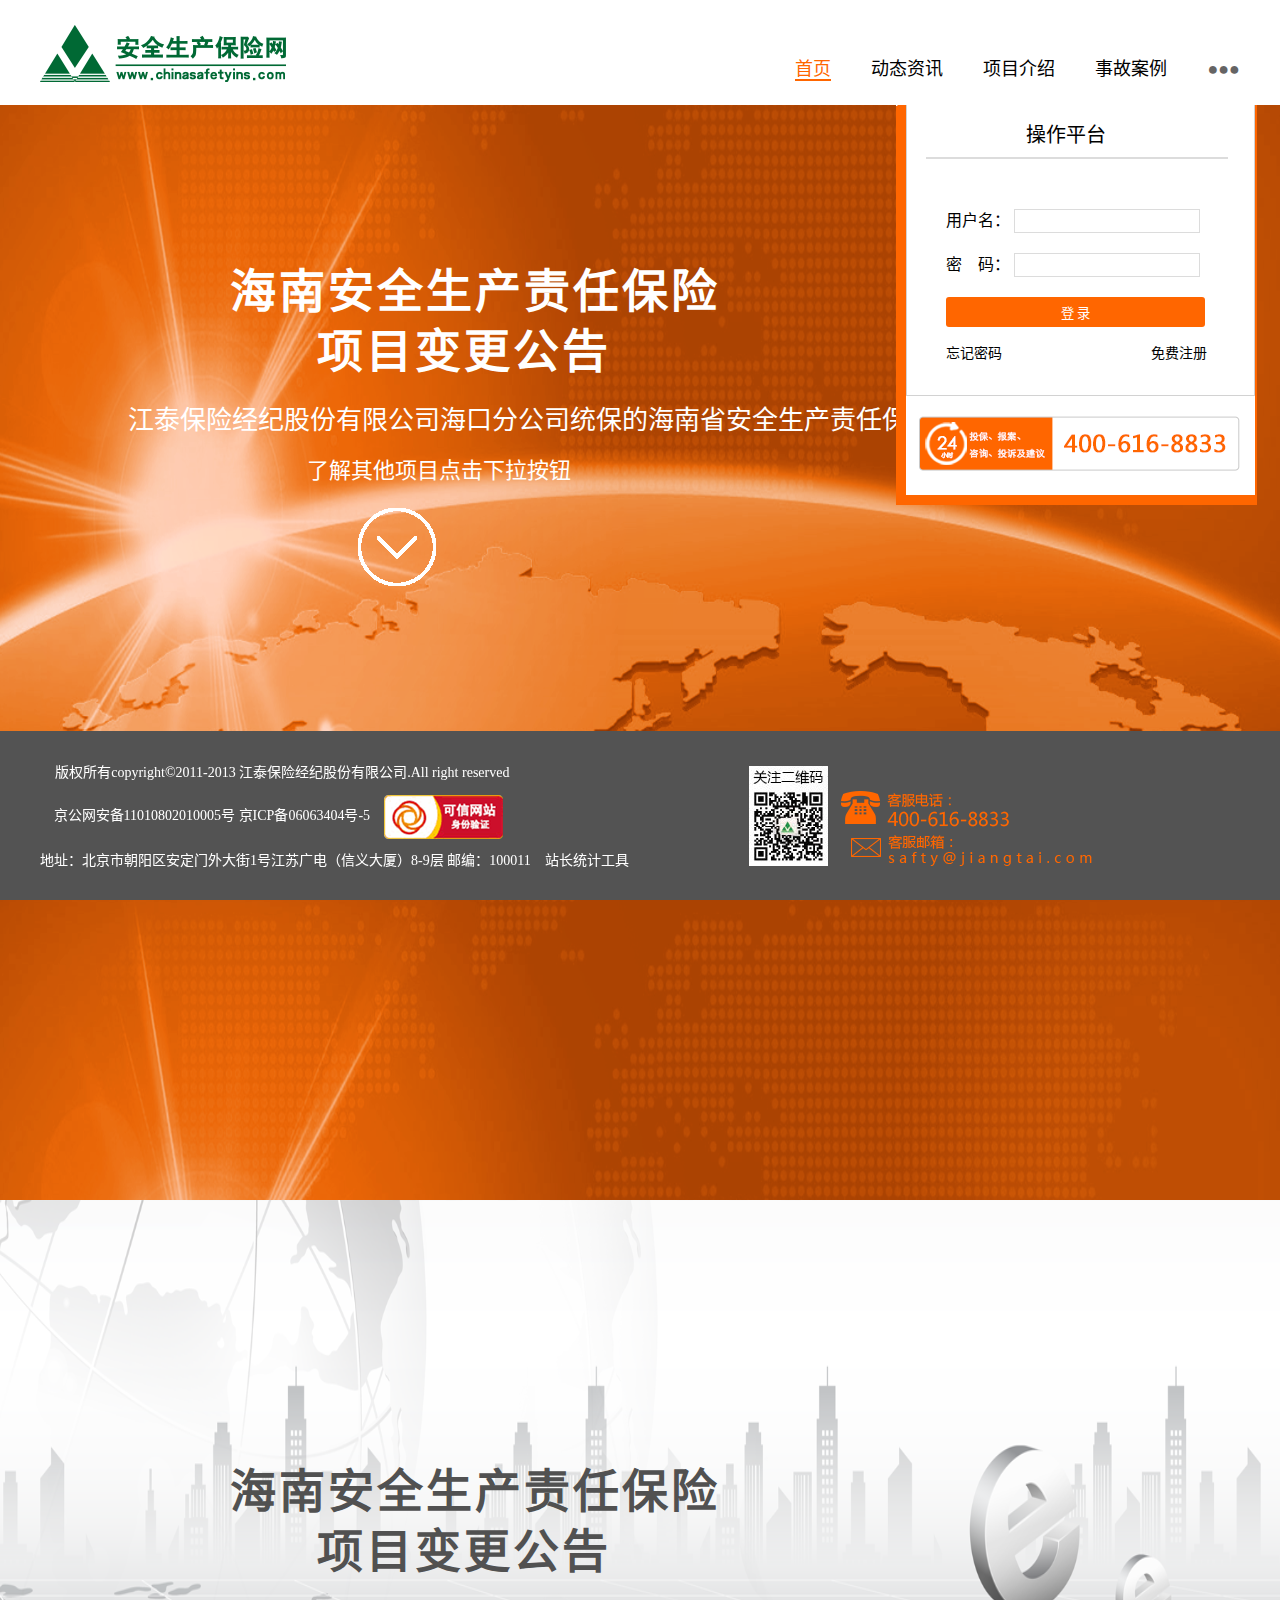
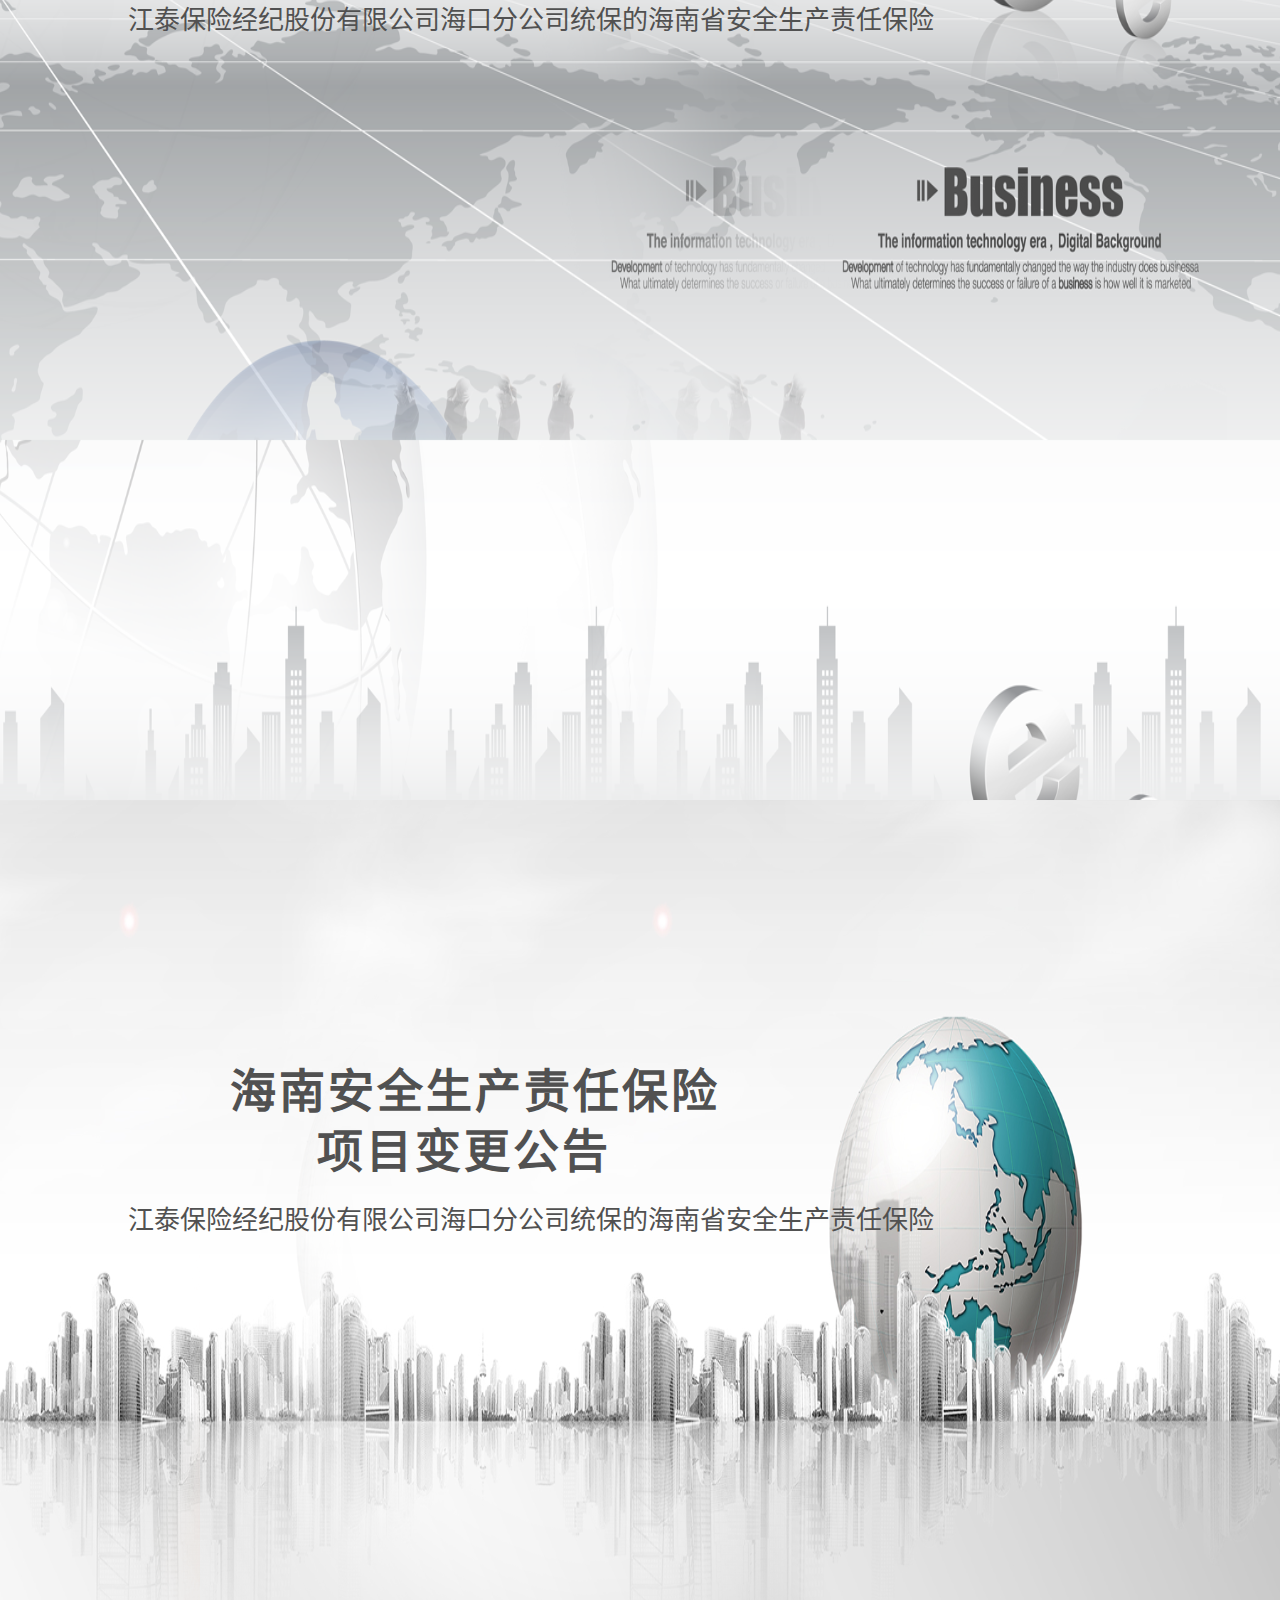
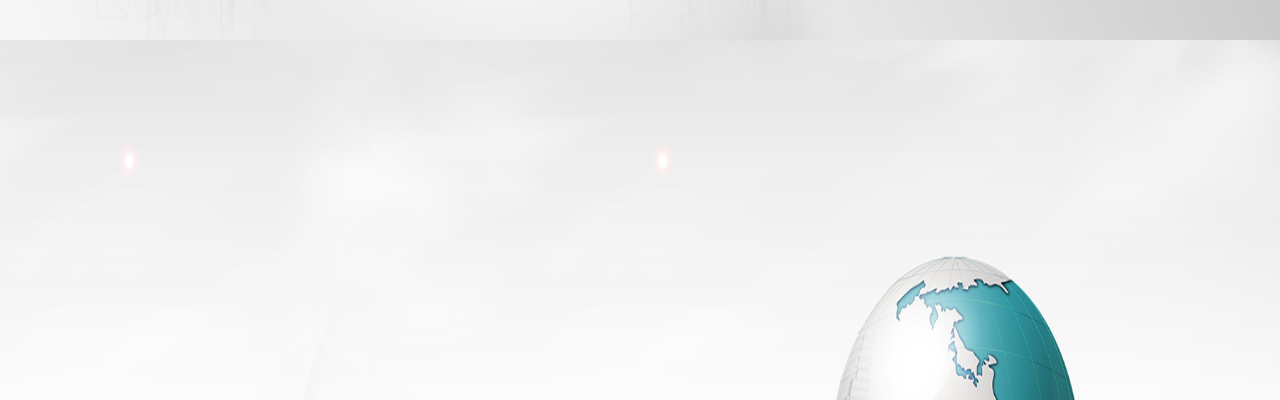
<file: safetyins/index.html>
<!DOCTYPE html>
<html lang="zh-CN">
<head>
    <meta charset="utf-8">
    <title>安全生产保险网</title>
    <link rel="stylesheet" href="css/reset.css"/>
    <link rel="stylesheet" href="css/common.css"/>
    <link rel="stylesheet" href="css/main.css"/>

    <script src="js/jquery-3.1.1.min.js"></script>
    <script src="js/jquery.easing.1.3.js"></script>
    <script src="js/jquery.scrollify.min.js"></script>
    <script>
        $(function() {
            $('.panel').css({'height': $(window).height()});
            $.scrollify({
                section:'.panel',
                scrollbars: false
            });
        });
    </script>
</head>

<body >
<div class="header-nav header">
    <div class="container clearfix">
        <div class="left">
            <img src="images/logo.png" alt=""/>
        </div>
        <div class="right f18">
            <ul class="clearfix">
                <li><a href="index.html" class="hover">首页</a></li>
                <li><a href="trends.html">动态资讯</a></li>
                <li><a href="intro.html">项目介绍</a></li>
                <li><a href="example.html">事故案例</a></li>
                <li><a href="#" style="color: #656464" id="cl">●●●</a></li>
            </ul>
            <ul class="clearfix" id="iconbar" style="display: none;">
                <li><a href="about.html">公司简介</a></li>
                <li><a href="range.html">经营范围</a></li>
                <li><a href="source.html">企业沿革</a></li>
                <li><a href="company.html">合作公司</a></li>
                <li><a href="address.html">联系我们</a></li>
            </ul>
        </div>
    </div>
</div>

<div class="login-bg1 panel">
        <h2 class="f46 fb">海南安全生产责任保险<br/>&nbsp;&nbsp;&nbsp;&nbsp;&nbsp;&nbsp;项目变更公告</h2>
        <p class="f26">江泰保险经纪股份有限公司海口分公司统保的海南省安全生产责任保险</p>
        <p class="f22">了解其他项目点击下拉按钮</p>
        <p><a href="#login-bg2"></a></p>
    <div class="hot-call">请拨打客服热线400-616-8833，询问登录密码。</div>
    <div class="contact right f16">
        <h1 class="f20">操作平台</h1>
        <hr/>
        <form name="form" method="post">
            <ul class="clearfix">
                <li>
                    <label>用户名：</label>
                    <input type="text" name="yourName" id="yourName" placeholder=""  required/>
                </li>
                <li>
                    <label>密 &nbsp;&nbsp;&nbsp;码：</label>
                    <input type="password" name="loginPass" id="loginPass" placeholder="" required/>
                </li>
                <li>
                    <button type="submit" id="login">登&nbsp;录</button>
                </li>
                <li>
                    <a href="" class="left f14 register">忘记密码</a>
                    <a href="" class="right f14 buttonShow">免费注册</a>
                </li>
            </ul>
        </form>
        <img src="images/consult.png" alt=""/>
    </div>
</div>
<div class="login-bg2 panel" id="login-bg2">
    <h2 class="f46 fb">海南安全生产责任保险<br/>&nbsp;&nbsp;&nbsp;&nbsp;&nbsp;&nbsp;项目变更公告</h2>
    <p class="f26">江泰保险经纪股份有限公司海口分公司统保的海南省安全生产责任保险</p>
    <div class="hot-call">请拨打客服热线400-616-8833，询问登录密码。</div>
</div>
<div class="login-bg3 panel">
    <h2 class="f46 fb">海南安全生产责任保险<br/>&nbsp;&nbsp;&nbsp;&nbsp;&nbsp;&nbsp;项目变更公告</h2>
    <p class="f26">江泰保险经纪股份有限公司海口分公司统保的海南省安全生产责任保险</p>
    <div class="hot-call">请拨打客服热线400-616-8833，询问登录密码。</div>
</div>
<!--页脚-->
<div class="footer-about f14 footer">
    <div class="container">
        <ul class="left clearfix">
            <li style="margin-left: -104px"><p>版权所有copyright©2011-2013 江泰保险经纪股份有限公司.All right reserved</p>
            </li>
            <li style="margin-left: -112px"><p>京公网安备11010802010005号 京ICP备06063404号-5 &nbsp;&nbsp;&nbsp;<img src="images/web.png" alt=""/></p></li>
            <li><p>地址：北京市朝阳区安定门外大街1号江苏广电（信义大厦）8-9层 邮编：100011 &nbsp;&nbsp;&nbsp;站长统计工具</p>
            </li>
        </ul>
        <ul class="left clearfix footer-chat">
            <li class="left">
                <img src="images/wechat.jpg" alt=""/>
                <img src="images/service-hot.png" class="service-hot"/>
            </li>
        </ul>
    </div>
</div>
<!--用户注册  -->
<div class="mask3" id="mask3"></div>
<div class="mask4" id="mask4"></div>
<div class="mask1" id="mask1">
<div class="mask-box f16">
    <div class="page">
        <div class="point">
            <h2>欢迎登录安全生产保险网！请填写真实有效的企业信息，以方便办理业务。安全生产保险网承诺不向第三方提供本注册信息。</h2>
        </div>
        <div class="mask-close" id="mask-close1">X</div>
        <div class="newPage">
            <div class="progress">
                <p class="bto">
                    <span class="active"><b>1</b> 选择注册险种及用户类型</span>
                    <span><b>2</b> 填写注册企业信息</span>
                    <span><b>√</b> 注册成功</span>
                </p>
                <p class="top">
                    <span class="active"></span>
                    <span></span>
                    <span></span>
                </p>
            </div>
        </div>
    </div>
    <p style="line-height: 62px">
        注册的用户类型：
        <input type="radio"/>企业用户
        <span style="color: #FF0000">&nbsp;&nbsp;&nbsp;&nbsp;&nbsp;&nbsp;&nbsp;&nbsp;注：企业用户适用于有营业执照的机构，包括个体经营者</span>
    </p>
    <p style="margin-left: -286px">
        险种类型：
        <span>
            <input type="checkbox" class="input_check" id="check3">
            <label for="check3"></label>
            企业用户&nbsp;&nbsp;&nbsp;&nbsp;
        </span>
        <span>
            <input type="checkbox" class="input_check" id="check4">
            <label for="check4"></label>
            企业用户
        </span>
    </p>
    <p style="line-height: 62px;margin-left: 40px">所在区域：*省
    <select type="text" name="s_province2" value="" readonly="readonly" id="s_province2" style="width:72px;height:20px;margin:0px;border:1px #7f9db9 solid;background-color:#ffffff;color: #000;"></select>
    市：<select type="text" name="s_city2" value="" readonly="readonly" id="s_city2"
                        style="width:72px;height:20px;margin:0px;border:1px #7f9db9 solid;background-color:#ffffff;color: #000;"></select>
    市：<select type="text" name="s_county2" value="" readonly="readonly" id="s_county2"
                        style="width:72px;height:20px;margin:0px;border:1px #7f9db9 solid;background-color:#ffffff;color: #000;"></select>
    <input type="hidden" name="provinceCode" value="" id="provinceCode2"/>
    <input type="hidden" name="cityCode" value="" id="cityCode2"/>
    <input type="hidden" name="countyCode" value="" id="countyCode2"/>

    <span style="color: #FF0000">&nbsp;&nbsp;&nbsp;&nbsp;&nbsp;&nbsp;&nbsp;&nbsp;注：所在区域必须输入</span>
    </p>
    <p style="line-height: 62px"><input type="checkbox"/>我已认真阅读并同意<a href="#" onclick="hideMask2()">《用户注册协议》</a></p>
    <a id="pagenext" href="#mask2" onclick="hideMask1()">下一步</a>
</div>
</div>
<div class="mask2" id="mask2">
    <div class="mask-box1">
        <div class="page">
            <div class="point">
                <h2>欢迎登录安全生产保险网，请填写真实有效的企业信息，以方便办理业务。安全生产保险网承诺不向第三方提供本注册信息。</h2>
            </div>
            <div class="mask-close" id="mask-close2">X</div>
            <div class="progress">
                <p class="bto">
                    <span><b>1</b> 选择注册险种及用户类型</span>
                    <span class="active"><b class="active">2</b> 填写注册企业信息</span>
                    <span><b>√</b> 注册成功</span>
                </p>

                <p class="top">
                    <span></span>
                    <span class="active"></span>
                    <span></span>
                </p>
            </div>
            <div class="content">
                <form id="regform" method="post" action="" enctype="multipart/form-data">
                    <input type="hidden" name="orgId" value=""/>
                    <div class=mcont>
                        <!-- 分拆补充资料部分 Start -->
                        <div class=main-cont>
                            <table class=cont-tab style="table-layout: fixed" cellSpacing=0 cellPadding=0>
                                <tbody>
                                <tr>
                                    <td width="88" class=td1>
                                        用户名：<span class=nes>*</span>
                                    </td>
                                    <td width="457" align="left" valign="middle" class=td2>
                                        <input type="text" name="loginName" value="" readonly="readonly" id="loginName"
                                               style="width:230px;height:20px;margin:0px;border:1px #7f9db9 solid;background-color:#ffffff;color: #000;"/>
                                    </td>
                                    <td width="371" class=td3>
                                        <div class=cont id="loginNameText">
                                            用户名不需填写，系统自动生成，与营业执照号相同
                                        </div>
                                    </td>
                                </tr>

                                <tr>
                                    <td class=td1>
                                        密码：<span class=nes>*</span>
                                    </td>
                                    <td align="left" valign="middle" class=td2>
                                        <input type="password" name="newPassword" value="" id="password"
                                               style="width:230px;height:20px;margin:0px;border:1px #7f9db9 solid;background-color:#ffffff;color: #000;"/>
                                    </td>
                                    <td class=td3>
                                        <div class="cont" id="passwordText"></div>
                                    </td>
                                </tr>
                                <tr>
                                    <td class=td1>
                                        确认密码：<span class=nes>*</span>
                                    </td>
                                    <td align="left" valign="middle" class=td2>
                                        <input type="password" name="confirmPassword" value="" id="confirmPassword"
                                               style="width:230px;height:20px;margin:0px;border:1px #7f9db9 solid;background-color:#ffffff;color: #000;"/>
                                    </td>
                                    <td class=td3>
                                        <div class="cont" id="confirmPasswordText"></div>
                                    </td>
                                </tr>
                                </tbody>
                            </table>

                            <div class=main-cont-tit>
                                <!--<div class=arr></div>-->
                                <h2>用户信息</h2>
                            </div>
                            <table class=cont-tab style="table-layout: fixed" cellSpacing=0 cellPadding=0>
                                <tbody>
                                <tr>
                                    <td class=td1>
                                        投保（企业）名称：：<span class=nes>*</span>
                                    </td>
                                    <td align="left" valign="middle" class=td2>
                                        <input type="text" name="travelAgencyName" value="" id="travelAgencyName"
                                               style="width:230px;height:20px;margin:0px;border:1px #7f9db9 solid;background-color:#ffffff;color: #000;"/>
                                    </td>
                                    <td class=td3>
                                        <div class="cont" id="travelAgencyNameText"></div>
                                    </td>
                                </tr>
                                <tr>
                                    <td class=td1>
                                        投保（企业）地址：<span class=nes>*</span>
                                    </td>
                                    <td align="left" valign="middle" class=td2>
                                        <select type="text" name="s_province" value="" readonly="readonly"
                                                id="s_province"
                                                style="width:72px;height:20px;margin:0px;border:1px #7f9db9 solid;background-color:#ffffff;color: #000;"></select>
                                        <select type="text" name="s_city" value="" readonly="readonly" id="s_city"
                                                style="width:72px;height:20px;margin:0px;border:1px #7f9db9 solid;background-color:#ffffff;color: #000;"></select>
                                        <select type="text" name="s_county" value="" readonly="readonly" id="s_county"
                                                style="width:72px;height:20px;margin:0px;border:1px #7f9db9 solid;background-color:#ffffff;color: #000;"></select>

                                        <input type="hidden" name="provinceCode" value="" id="provinceCode"/>
                                        <input type="hidden" name="cityCode" value="" id="cityCode"/>
                                        <input type="hidden" name="countyCode" value="" id="countyCode"/>
                                    </td>
                                    <td class=td3>
                                        <div class=cont id="unitText"></div>
                                    </td>
                                </tr>
                                <tr>
                                    <td class=td1></td>
                                    <td align="left" valign="middle" class=td2>
                                        <input type="text" name="registeredAddress" value="" id="registeredAddress"
                                               style="width:230px;height:20px;margin:0px;border:1px #7f9db9 solid;background-color:#ffffff;color: #000;"/>
                                    </td>
                                    <td class=td3>
                                        <div class=cont id="registeredAddressText"></div>
                                    </td>
                                </tr>
                                <tr id="orgNaturetr2">
                                    <td class=td1>
                                        投保人组织机构代码：<span class=nes>*</span>
                                    </td>
                                    <td align="left" valign="middle" class=td2>
                                        <input type="text" name="organizationCode" value="" id="organizationCode"
                                               style="width:230px;height:20px;margin:0px;border:1px #7f9db9 solid;background-color:#ffffff;color: #000;"/>
                                    </td>
                                    <td class=td3>
                                        <div class="cont" id="organizationCodeText"></div>
                                    </td>
                                </tr>
                                <tr id="orgNatureLtr2" class="organizationInfoTR">
                                    <td class=td1>
                                        上传组织机构代码证：<span class=nes></span>
                                    </td>
                                    <td align="left" valign="middle" class=td2>
                                        <label>
                                            <input type="file" name="organizationLicence" value=""
                                                   id="organizationLicence"
                                                   style="width:230px;height:20px;margin:0px;border:1px #7f9db9 solid;background-color:#ffffff;color: #000;"/>
                                        </label>
                                    </td>
                                    <td class=td3>
                                        <div class="cont" id="organizationCodelicenceText"></div>
                                    </td>
                                </tr>
                                <tr id="orgNaturetr1">
                                    <td class=td1>
                                        投保人营业执照号码：<span class=nes>*</span>
                                    </td>
                                    <td align="left" valign="middle" class=td2>
                                        <input type="text" name="businessCode" value="" id="businessCode"
                                               style="width:230px;height:20px;margin:0px;border:1px #7f9db9 solid;background-color:#ffffff;color: #000;"/>
                                    </td>
                                    <td class=td3>
                                        <div class="cont" id="businessCodeText"></div>
                                    </td>
                                </tr>
                                <tr id="orgNatureLtr1" class="businessLicenceTR">
                                    <td class=td1>
                                        上传营业执照（复印件加盖章）：<span class=nes>*</span>
                                    </td>
                                    <td align="left" valign="middle">
                                        <label>
                                            <input type="file" name="businessLicence" value="" id="businessLicence"
                                                   style="width:230px;height:20px;margin:0px;border:1px #7f9db9 solid;background-color:#ffffff;color: #000;"/>
                                        </label>
                                    </td>
                                    <td class=td3>
                                        <div class="cont" id="businessLicenceText"></div>
                                    </td>
                                </tr>
                                <tr>
                                    <td class=td1>
                                        联系人姓名：<span class=nes>*</span>
                                    </td>
                                    <td align="left" valign="middle" class=td2>
                                        <input type="text" name="contactName" value="" id="contactName"
                                               style="width:230px;height:20px;margin:0px;border:1px #7f9db9 solid;background-color:#ffffff;color: #000;"/>
                                    </td>
                                    <td class=td3>
                                        <div class="cont" id="contactNameText"></div>
                                    </td>
                                </tr>
                                <tr>
                                    <td class=td1>
                                        联系人电话：<span class=nes>*</span>
                                    </td>
                                    <td align="left" valign="middle" class=td2>
                                        <input type="text" name="contactCellPhone" value="" id="contactCellPhone"
                                               style="width:230px;height:20px;margin:0px;border:1px #7f9db9 solid;background-color:#ffffff;color: #000;"/>
                                    </td>
                                    <td class=td3>
                                        <div class="cont" id="contactCellPhoneText"></div>
                                    </td>
                                </tr>
                                <tr>
                                    <td class=td1>
                                        联系人邮箱：<span class=nes></span>
                                    </td>
                                    <td align="left" valign="middle" class=td2>
                                        <input type="text" name="contactEmail" value="" id="contactEmail"
                                               style="width:230px;height:20px;margin:0px;border:1px #7f9db9 solid;background-color:#ffffff;color: #000;"/>
                                    </td>
                                    <td class=td3>
                                        <div class="cont" id="contactEmailText"></div>
                                    </td>
                                </tr>
                                <tr>
                                    <td class=td1>
                                        联系人地址：<span class=nes>*</span>
                                    </td>
                                    <td align="left" valign="middle" class=td2>
                                        <select type="text" name="s_province1" value="" readonly="readonly"
                                                id="s_province1"
                                                style="width:72px;height:20px;margin:0px;border:1px #7f9db9 solid;background-color:#ffffff;color: #000;"></select>
                                        <select type="text" name="s_city1" value="" readonly="readonly" id="s_city1"
                                                style="width:72px;height:20px;margin:0px;border:1px #7f9db9 solid;background-color:#ffffff;color: #000;"></select>
                                        <select type="text" name="s_county1" value="" readonly="readonly" id="s_county1"
                                                style="width:72px;height:20px;margin:0px;border:1px #7f9db9 solid;background-color:#ffffff;color: #000;"></select>

                                        <input type="hidden" name="provinceCode" value="" id="provinceCode1"/>
                                        <input type="hidden" name="cityCode" value="" id="cityCode1"/>
                                        <input type="hidden" name="countyCode" value="" id="countyCode1"/>
                                    </td>
                                    <td class=td3>
                                        <div class=cont id="unitText1"></div>
                                    </td>
                                </tr>
                                <tr>
                                    <td class=td1></td>
                                    <td align="left" valign="middle" class=td2>
                                        <input type="text" name="contactAddress" value="" id="contactAddress"
                                               style="width:230px;height:20px;margin:0px;border:1px #7f9db9 solid;background-color:#ffffff;color: #000;"/>
                                    </td>
                                    <td class=td3>
                                        <div class=cont id="contactAddressText"></div>
                                    </td>
                                </tr>
                                <tr>
                                    <td class=td1>
                                        验证码：<span class="nes">*</span>
                                    </td>
                                    <td align="left" valign="middle" class=td2>
                                        <input type="text" name="contactPostCode" value="" id="contactPostCode"
                                               style="width:130px;height:20px;margin:0px;border:1px #7f9db9 solid;background-color:#ffffff;color: #000;"/>
                                        <a type="text" name="PostCode" id="yzm"
                                               style="display:inline;padding:2px 8px;width:90px;height:20px;border:1px #7f9db9 solid;background-color:#ffffff;color: #00A0E9;">2845</a>
                                    </td>
                                    <td style="margin-left: -80px">
                                        <a style="color: #FF6600" onclick="document.getElementById('yzm').innerHTML = yzm();">换一张</a>
                                        请输入验证码
                                    </td>
                                </tr>
                                </tbody>
                            </table>

                            <table class=cont-tab style="table-layout:fixed" cellSpacing=0 cellPadding=0>
                                <tr align="center">
                                    <td align="center" valign="middle" class="td2">
                                        <!-- id 由submitImage 改为 button  visibility:hidden;-->
                                        <a style="display:inline-block;width:120px;background-color:#FF6600;cursor:pointer;border-radius: 3px;color:#fff;margin-right: 40px"
                                           id="tij" title="单击提交" onclick="hideMask3()">立即注册</a>&nbsp;
                                        <a style="display:inline-block;width:120px;background-color:#AAB2BD;cursor:pointer;border-radius: 3px;color:#fff;"
                                           id="resets" onclick="history.go(-1);return false;">返回</a>
                                    </td>
                                </tr>
                            </table>
                        </div>
                </form>
            </div>
        </div>
    </div>
</div>
<script src="js/all.js"></script>
<script src="js/form.js"></script>
<script src="js/area.js"></script>
<script src="js/formValidator.js"></script>
<script type="text/javascript">_init_area();</script>
<script type="text/javascript">_init_area1();</script>
<script type="text/javascript">_init_area2();</script>
</body>
</html>
</file>
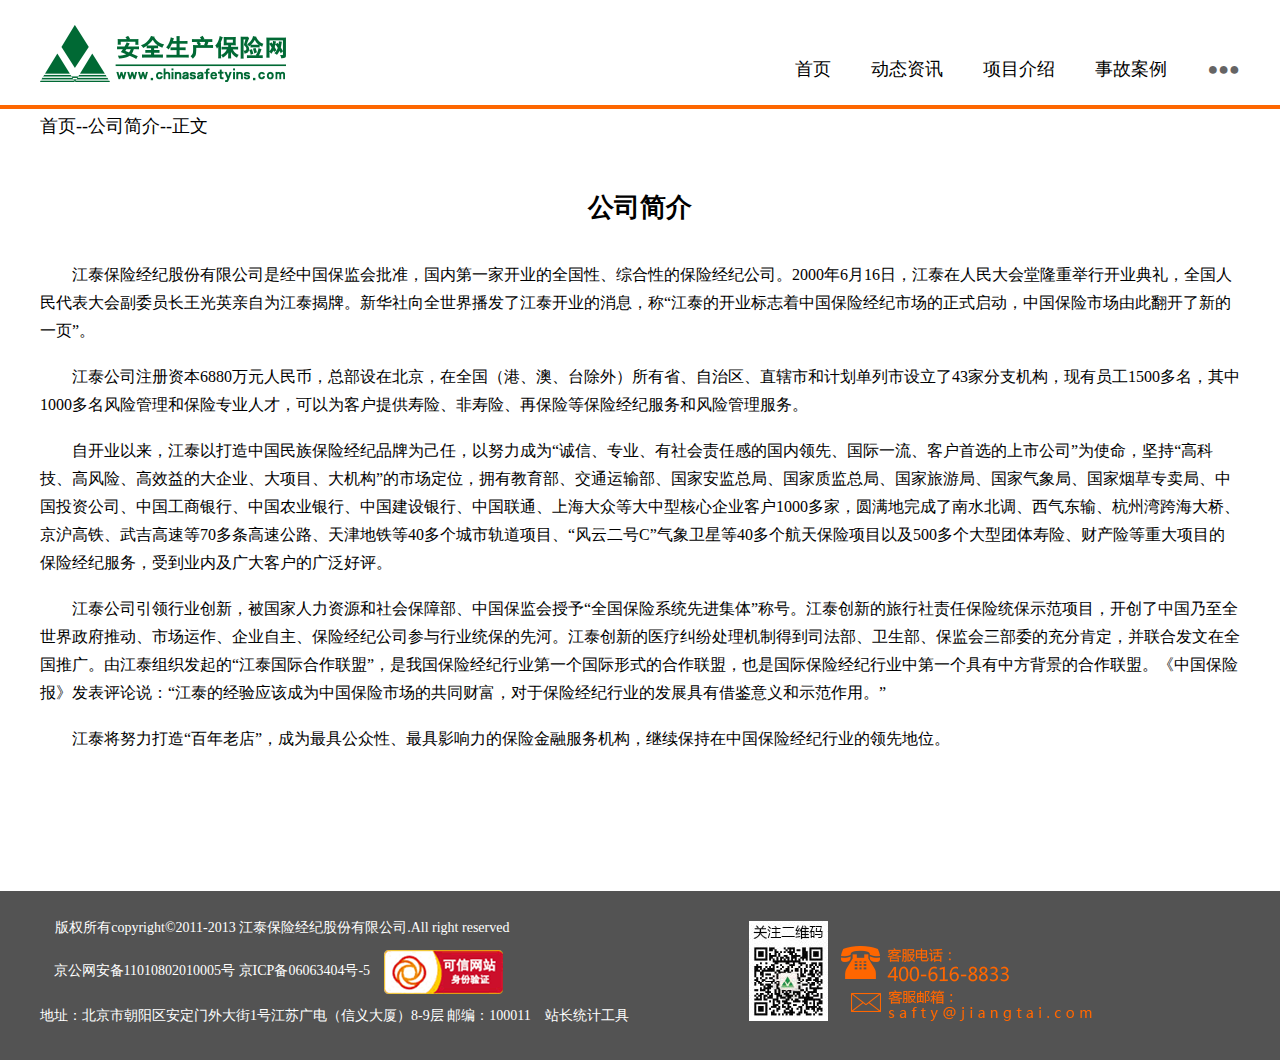
<file: safetyins/about.html>
<!DOCTYPE html>
<html>
<head lang="en">
    <meta charset="UTF-8">
    <title>安全生产保险网</title>
    <link rel="stylesheet" href="css/reset.css"/>
    <link rel="stylesheet" href="css/common.css"/>
    <link rel="stylesheet" href="css/main.css"/>
</head>
<body>
<!--导航栏-->
<div class="header-nav">
    <div class="container clearfix">
        <div class="left">
            <img src="images/logo.png" alt=""/>
        </div>
        <div class="right f18">
            <ul class="clearfix">
                <li><a href="index.html">首页</a></li>
                <li><a href="trends.html">动态资讯</a></li>
                <li><a href="intro.html">项目介绍</a></li>
                <li><a href="example.html">事故案例</a></li>
                <li><a href="#" style="color: #656464" id="cl">●●●</a></li>
            </ul>
            <ul class="clearfix" id="iconbar" style="display: none;">
                <li class="active"><a href="about.html">公司简介</a></li>
                <li><a href="range.html">经营范围</a></li>
                <li><a href="source.html">企业沿革</a></li>
                <li><a href="company.html">合作公司</a></li>
                <li><a href="address.html">联系我们</a></li>
            </ul>
        </div>
    </div>
</div>
<!--正文-->
<div class="source-list">
    <div class="container f16">
        <b class="f18">首页--公司简介--正文</b>
        <h2 class="f26 text-center fb">公司简介</h2>
        <p class="text-indent">江泰保险经纪股份有限公司是经中国保监会批准，国内第一家开业的全国性、综合性的保险经纪公司。2000年6月16日，江泰在人民大会堂隆重举行开业典礼，全国人民代表大会副委员长王光英亲自为江泰揭牌。新华社向全世界播发了江泰开业的消息，称“江泰的开业标志着中国保险经纪市场的正式启动，中国保险市场由此翻开了新的一页”。</p>
        <p class="text-indent">江泰公司注册资本6880万元人民币，总部设在北京，在全国（港、澳、台除外）所有省、自治区、直辖市和计划单列市设立了43家分支机构，现有员工1500多名，其中1000多名风险管理和保险专业人才，可以为客户提供寿险、非寿险、再保险等保险经纪服务和风险管理服务。</p>
        <p class="text-indent">自开业以来，江泰以打造中国民族保险经纪品牌为己任，以努力成为“诚信、专业、有社会责任感的国内领先、国际一流、客户首选的上市公司”为使命，坚持“高科技、高风险、高效益的大企业、大项目、大机构”的市场定位，拥有教育部、交通运输部、国家安监总局、国家质监总局、国家旅游局、国家气象局、国家烟草专卖局、中国投资公司、中国工商银行、中国农业银行、中国建设银行、中国联通、上海大众等大中型核心企业客户1000多家，圆满地完成了南水北调、西气东输、杭州湾跨海大桥、京沪高铁、武吉高速等70多条高速公路、天津地铁等40多个城市轨道项目、“风云二号C”气象卫星等40多个航天保险项目以及500多个大型团体寿险、财产险等重大项目的保险经纪服务，受到业内及广大客户的广泛好评。
        </p>
        <p class="text-indent">江泰公司引领行业创新，被国家人力资源和社会保障部、中国保监会授予“全国保险系统先进集体”称号。江泰创新的旅行社责任保险统保示范项目，开创了中国乃至全世界政府推动、市场运作、企业自主、保险经纪公司参与行业统保的先河。江泰创新的医疗纠纷处理机制得到司法部、卫生部、保监会三部委的充分肯定，并联合发文在全国推广。由江泰组织发起的“江泰国际合作联盟”，是我国保险经纪行业第一个国际形式的合作联盟，也是国际保险经纪行业中第一个具有中方背景的合作联盟。《中国保险报》发表评论说：“江泰的经验应该成为中国保险市场的共同财富，对于保险经纪行业的发展具有借鉴意义和示范作用。”</p>
        <p class="text-indent">江泰将努力打造“百年老店”，成为最具公众性、最具影响力的保险金融服务机构，继续保持在中国保险经纪行业的领先地位。
        </p>
    </div>
</div>

<!--页脚-->
<div class="footer-about f14">
    <div class="container">
        <ul class="left clearfix">
            <li style="margin-left: -104px"><p>版权所有copyright©2011-2013 江泰保险经纪股份有限公司.All right reserved</p>
            </li>
            <li style="margin-left: -112px"><p>京公网安备11010802010005号 京ICP备06063404号-5 &nbsp;&nbsp;&nbsp;<img src="images/web.png" alt=""/></p></li>
            <li><p>地址：北京市朝阳区安定门外大街1号江苏广电（信义大厦）8-9层 邮编：100011 &nbsp;&nbsp;&nbsp;站长统计工具</p>
            </li>
        </ul>
        <ul class="left clearfix footer-chat">
            <li class="left">
                <img src="images/wechat.jpg" alt=""/>
                <img src="images/service-hot.png" class="service-hot"/>
            </li>
        </ul>
    </div>
</div>
<script src="js/jquery-3.1.1.min.js"></script>
<script src="js/all.js"></script>
</body>
</html>
</file>
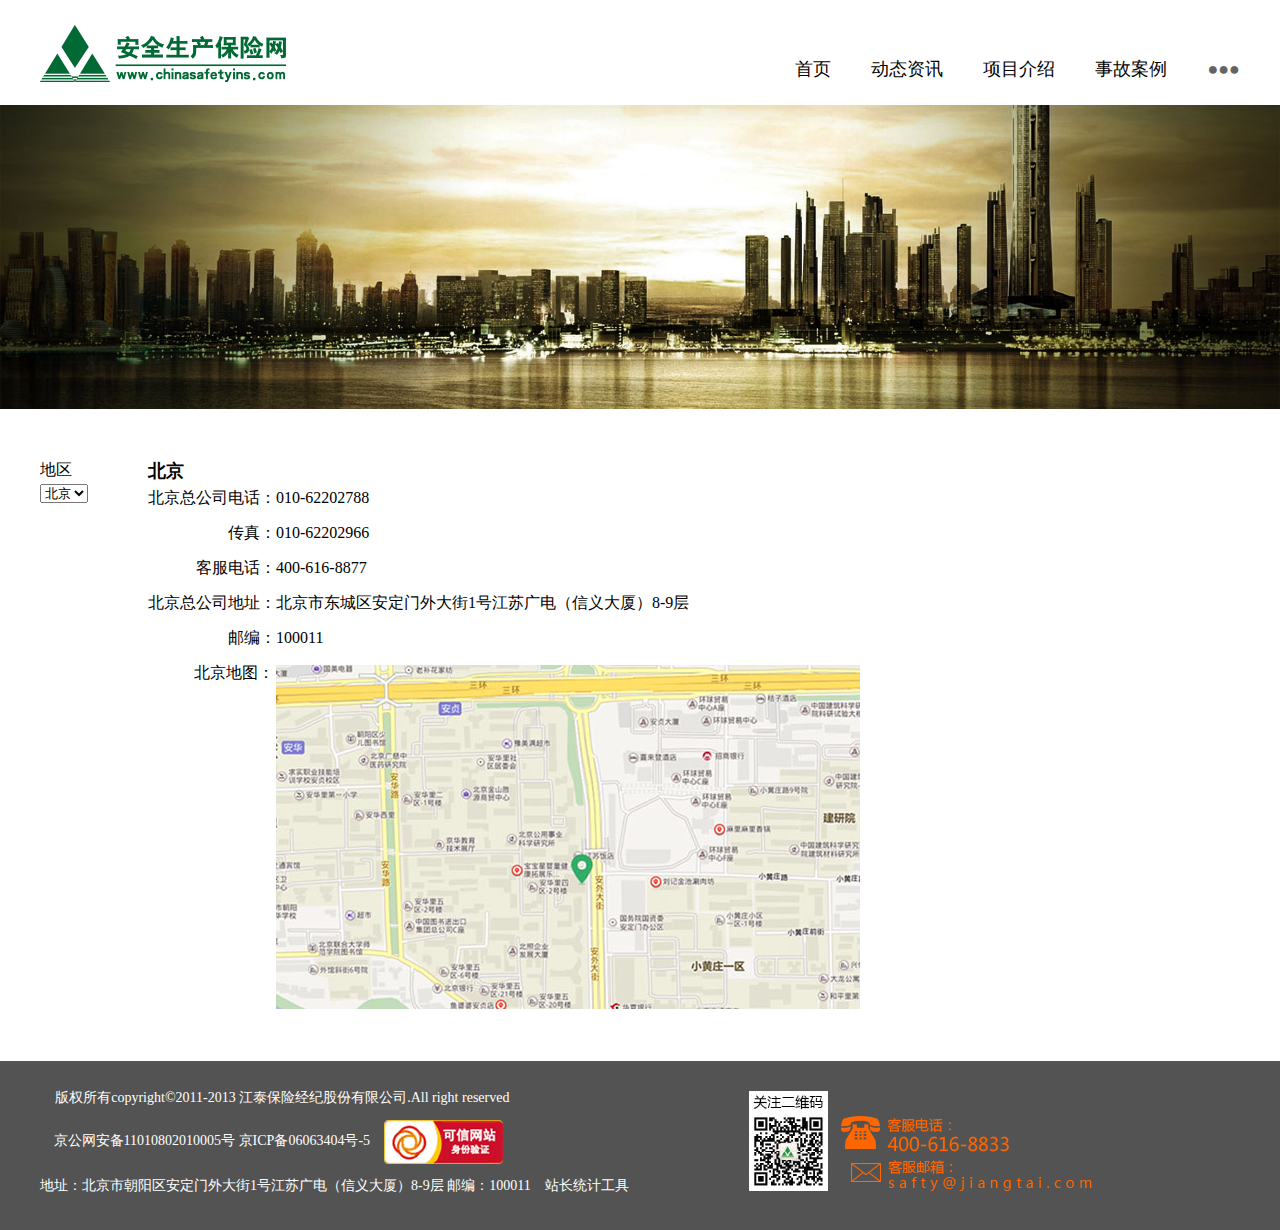
<file: safetyins/address.html>
<!DOCTYPE html>
<html>
<head lang="en">
    <meta charset="UTF-8">
    <title>安全生产保险网</title>
    <link rel="stylesheet" href="css/reset.css"/>
    <link rel="stylesheet" href="css/common.css"/>
    <link rel="stylesheet" href="css/main.css"/>
</head>
<body>
<!--导航栏-->
<div class="header-nav">
    <div class="container clearfix">
        <div class="left">
            <img src="images/logo.png" alt=""/>
        </div>
        <div class="right f18">
            <ul class="clearfix">
                <li><a href="index.html">首页</a></li>
                <li><a href="trends.html">动态资讯</a></li>
                <li><a href="intro.html">项目介绍</a></li>
                <li><a href="example.html">事故案例</a></li>
                <li><a href="#" style="color: #656464" id="cl">●●●</a></li>
            </ul>
            <ul class="clearfix" id="iconbar" style="display: none;">
                <li><a href="about.html">公司简介</a></li>
                <li><a href="range.html">经营范围</a></li>
                <li><a href="source.html">企业沿革</a></li>
                <li><a href="company.html">合作公司</a></li>
                <li class="active"><a href="address.html">联系我们</a></li>
            </ul>
        </div>
    </div>
</div>
<!--正文-->
<div class="address-list">
    <img src="images/intro.jpg" alt=""/>
    <div class="container f16">
        <div class="left">
            <b>地区</b>
            <select name="s_province" onchange="ShowInfo(this.value)">
                <option value="a_bj">北京</option>
                <option value="a_tj">天津</option>
                <option value="a_hb">河北</option>
                <option value="a_ty">太原</option>
                <option value="a_xn">西宁</option>
                <option value="a_sy">沈阳</option>
                <option value="a_dl">大连</option>
            </select>
        </div>
        <div id="a_bj" class="address-detail">
            <h3 class="f18 fb">北京</h3>
            <p>北京总公司电话：010-62202788</p>
            <p style="text-indent: 5em">传真：010-62202966</p>
            <p style="text-indent: 3em">客服电话：400-616-8877</p>
            <p>北京总公司地址：北京市东城区安定门外大街1号江苏广电（信义大厦）8-9层</p>
            <p style="text-indent: 5em">邮编：100011</p>
            <p style="text-indent: 3em"><span style="display: inline-block;position: absolute;margin-left: -50px">北京地图：</span><img src="images/bjmap.jpg" style="margin-left: 80px;margin-top: 10px" alt=""/></p>
        </div>
        <div id="a_tj">
            <h3 class="f18 fb">天津</h3>
            <p>天津分公司电话：010-62202788</p>
            <p style="text-indent: 5em">传真：010-62202966</p>
            <p style="text-indent: 3em">客服电话：400-616-8877</p>
            <p>天津分公司地址：北京市东城区安定门外大街1号江苏广电（信义大厦）8-9层</p>
            <p style="text-indent: 5em">邮编：100011</p>
            <p style="text-indent: 3em"><span style="display: inline-block;position: absolute;margin-left: -50px">北京地图：</span><img src="images/bjmap.jpg" style="margin-left: 80px;margin-top: 10px" alt=""/></p>
        </div>
        <div id="a_hb">
            <h3 class="f18 fb">河北</h3>
            <p>河北分公司电话：0311-86050645</p>
            <p style="text-indent: 5em">传真：0311-89618852</p>
            <p style="text-indent: 3em">客服电话：400-616-8877</p>
            <p>河北分公司地址：北京市东城区安定门外大街1号江苏广电（信义大厦）8-9层</p>
            <p style="text-indent: 5em">邮编：100011</p>
            <p style="text-indent: 3em"><span style="display: inline-block;position: absolute;margin-left: -50px">北京地图：</span><img src="images/bjmap.jpg" style="margin-left: 80px;margin-top: 8px" alt=""/></p>
        </div>
        <div id="a_ty">
            <h3 class="f18 fb">太原</h3>
            <p>太原分公司电话：0311-86050645</p>
            <p style="text-indent: 5em">传真：0311-89618852</p>
            <p style="text-indent: 3em">客服电话：400-616-8877</p>
            <p>太原分公司地址：北京市东城区安定门外大街1号江苏广电（信义大厦）8-9层</p>
            <p style="text-indent: 5em">邮编：100011</p>
            <p style="text-indent: 3em"><span style="display: inline-block;position: absolute;margin-left: -50px">北京地图：</span><img src="images/bjmap.jpg" style="margin-left: 80px;margin-top: 8px" alt=""/></p>
        </div>
        <div id="a_xn">
            <h3 class="f18 fb">西宁</h3>
            <p>西宁分公司电话：0311-86050645</p>
            <p style="text-indent: 5em">传真：0311-89618852</p>
            <p style="text-indent: 3em">客服电话：400-616-8877</p>
            <p>西宁分公司地址：北京市东城区安定门外大街1号江苏广电（信义大厦）8-9层</p>
            <p style="text-indent: 5em">邮编：100011</p>
            <p style="text-indent: 3em"><span style="display: inline-block;position: absolute;margin-left: -50px">北京地图：</span><img src="images/bjmap.jpg" style="margin-left: 80px;margin-top: 8px" alt=""/></p>
        </div>
        <div id="a_sy">
            <h3 class="f18 fb">沈阳</h3>
            <p>沈阳分公司电话：0311-86050645</p>
            <p style="text-indent: 5em">传真：0311-89618852</p>
            <p style="text-indent: 3em">客服电话：400-616-8877</p>
            <p>沈阳分公司地址：北京市东城区安定门外大街1号江苏广电（信义大厦）8-9层</p>
            <p style="text-indent: 5em">邮编：100011</p>
            <p style="text-indent: 3em"><span style="display: inline-block;position: absolute;margin-left: -50px">北京地图：</span><img src="images/bjmap.jpg" style="margin-left: 80px;margin-top: 8px" alt=""/></p>
        </div>
        <div id="a_dl">
            <h3 class="f18 fb">大连</h3>
            <p>大连分公司电话：0311-86050645</p>
            <p style="text-indent: 5em">传真：0311-89618852</p>
            <p style="text-indent: 3em">客服电话：400-616-8877</p>
            <p>大连分公司地址：北京市东城区安定门外大街1号江苏广电（信义大厦）8-9层</p>
            <p style="text-indent: 5em">邮编：100011</p>

            <p style="text-indent: 3em"><span style="display: inline-block;position: absolute;margin-left: -50px">北京地图：</span><img src="images/bjmap.jpg" style="margin-left: 80px;margin-top: 8px" alt=""/></p>
        </div>
    </div>
</div>
<!--页脚-->
<div class="footer-about f14">
    <div class="container">
        <ul class="left clearfix">
            <li style="margin-left: -104px"><p>版权所有copyright©2011-2013 江泰保险经纪股份有限公司.All right reserved</p>
            </li>
            <li style="margin-left: -112px"><p>京公网安备11010802010005号 京ICP备06063404号-5 &nbsp;&nbsp;&nbsp;<img src="images/web.png" alt=""/></p></li>
            <li><p>地址：北京市朝阳区安定门外大街1号江苏广电（信义大厦）8-9层 邮编：100011 &nbsp;&nbsp;&nbsp;站长统计工具</p>
            </li>
        </ul>
        <ul class="left clearfix footer-chat">
            <li class="left">
                <img src="images/wechat.jpg" alt=""/>
                <img src="images/service-hot.png" class="service-hot"/>
            </li>
        </ul>
    </div>
</div>
<script src="js/jquery-3.1.1.min.js"></script>
<script src="js/all.js"></script>
<script>
    $("[id^=a_]").attr("class","left hide");
    $("#a_bj").attr("class","left active");
    function ShowInfo(value){
        $(".active").attr("class","left hide");
        $("#"+value).attr("class","active left");
    }
</script>
</body>
</html>
</file>
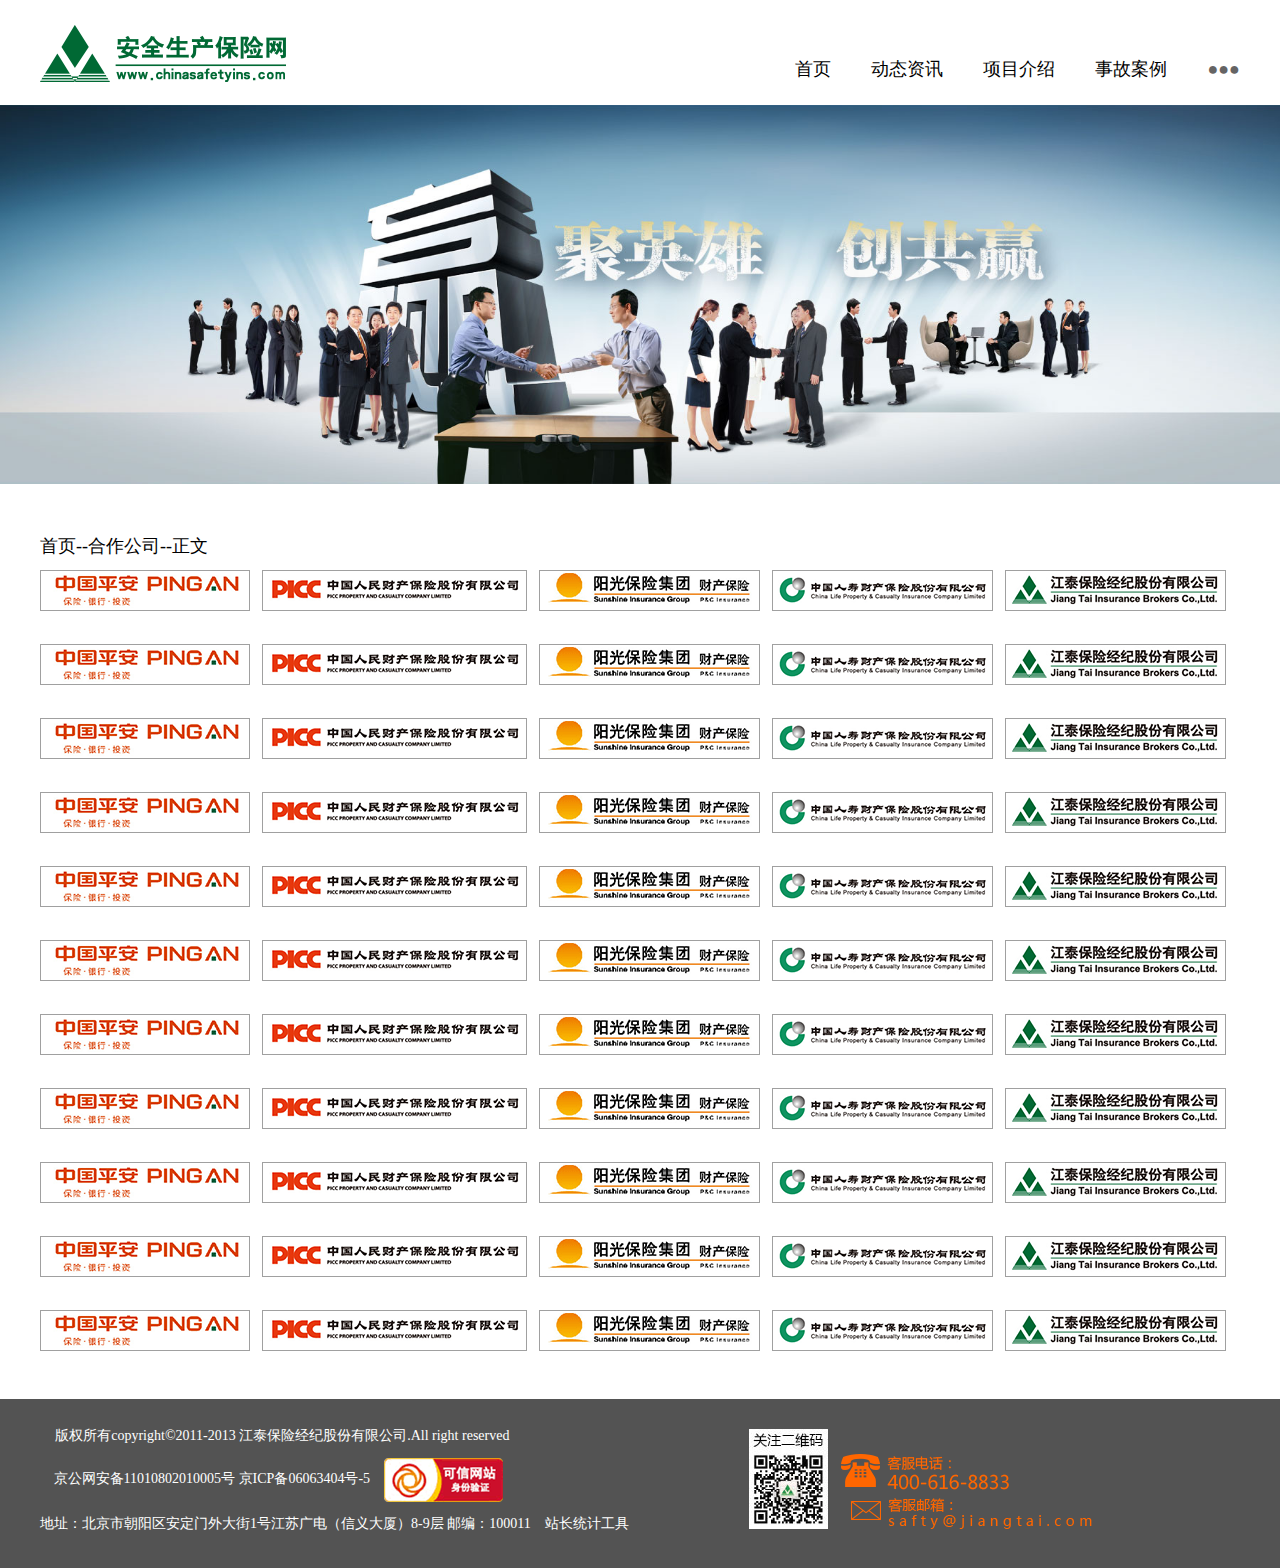
<file: safetyins/company.html>
<!DOCTYPE html>
<html>
<head lang="en">
    <meta charset="UTF-8">
    <title>安全生产保险网</title>
    <link rel="stylesheet" href="css/reset.css"/>
    <link rel="stylesheet" href="css/common.css"/>
    <link rel="stylesheet" href="css/main.css"/>
</head>
<body>
<!--导航栏-->
<div class="header-nav">
    <div class="container clearfix">
        <div class="left">
            <img src="images/logo.png" alt=""/>
        </div>
        <div class="right f18">
            <ul class="clearfix">
                <li><a href="index.html">首页</a></li>
                <li><a href="trends.html">动态资讯</a></li>
                <li><a href="intro.html">项目介绍</a></li>
                <li><a href="example.html">事故案例</a></li>
                <li><a href="#" style="color: #656464" id="cl">●●●</a></li>
            </ul>
            <ul class="clearfix" id="iconbar" style="display: none;">
                <li><a href="about.html">公司简介</a></li>
                <li><a href="range.html">经营范围</a></li>
                <li><a href="source.html">企业沿革</a></li>
                <li class="active"><a href="company.html">合作公司</a></li>
                <li><a href="address.html">联系我们</a></li>
            </ul>
        </div>
    </div>
</div>
<!--正文-->
<div class="company-list">
    <img src="images/company.jpg" alt=""/>
    <div class="container f16">
        <b class="f18">首页--合作公司--正文</b>
        <ul class="clearfix">
            <li class="left"><img src="images/pingan.png" alt=""/></li>
            <li class="left"><img src="images/picc.png" alt=""/></li>
            <li class="left"><img src="images/sunshine.png" alt=""/></li>
            <li class="left"><img src="images/property.png" alt=""/></li>
            <li class="left"><img src="images/jiangtai.png" alt=""/></li>
        </ul>
        <ul class="clearfix">
            <li class="left"><img src="images/pingan.png" alt=""/></li>
            <li class="left"><img src="images/picc.png" alt=""/></li>
            <li class="left"><img src="images/sunshine.png" alt=""/></li>
            <li class="left"><img src="images/property.png" alt=""/></li>
            <li class="left"><img src="images/jiangtai.png" alt=""/></li>
        </ul>
        <ul class="clearfix">
            <li class="left"><img src="images/pingan.png" alt=""/></li>
            <li class="left"><img src="images/picc.png" alt=""/></li>
            <li class="left"><img src="images/sunshine.png" alt=""/></li>
            <li class="left"><img src="images/property.png" alt=""/></li>
            <li class="left"><img src="images/jiangtai.png" alt=""/></li>
        </ul>
        <ul class="clearfix">
            <li class="left"><img src="images/pingan.png" alt=""/></li>
            <li class="left"><img src="images/picc.png" alt=""/></li>
            <li class="left"><img src="images/sunshine.png" alt=""/></li>
            <li class="left"><img src="images/property.png" alt=""/></li>
            <li class="left"><img src="images/jiangtai.png" alt=""/></li>
        </ul>
        <ul class="clearfix">
            <li class="left"><img src="images/pingan.png" alt=""/></li>
            <li class="left"><img src="images/picc.png" alt=""/></li>
            <li class="left"><img src="images/sunshine.png" alt=""/></li>
            <li class="left"><img src="images/property.png" alt=""/></li>
            <li class="left"><img src="images/jiangtai.png" alt=""/></li>
        </ul>
        <ul class="clearfix">
            <li class="left"><img src="images/pingan.png" alt=""/></li>
            <li class="left"><img src="images/picc.png" alt=""/></li>
            <li class="left"><img src="images/sunshine.png" alt=""/></li>
            <li class="left"><img src="images/property.png" alt=""/></li>
            <li class="left"><img src="images/jiangtai.png" alt=""/></li>
        </ul>
        <ul class="clearfix">
            <li class="left"><img src="images/pingan.png" alt=""/></li>
            <li class="left"><img src="images/picc.png" alt=""/></li>
            <li class="left"><img src="images/sunshine.png" alt=""/></li>
            <li class="left"><img src="images/property.png" alt=""/></li>
            <li class="left"><img src="images/jiangtai.png" alt=""/></li>
        </ul>
        <ul class="clearfix">
            <li class="left"><img src="images/pingan.png" alt=""/></li>
            <li class="left"><img src="images/picc.png" alt=""/></li>
            <li class="left"><img src="images/sunshine.png" alt=""/></li>
            <li class="left"><img src="images/property.png" alt=""/></li>
            <li class="left"><img src="images/jiangtai.png" alt=""/></li>
        </ul>
        <ul class="clearfix">
            <li class="left"><img src="images/pingan.png" alt=""/></li>
            <li class="left"><img src="images/picc.png" alt=""/></li>
            <li class="left"><img src="images/sunshine.png" alt=""/></li>
            <li class="left"><img src="images/property.png" alt=""/></li>
            <li class="left"><img src="images/jiangtai.png" alt=""/></li>
        </ul>
        <ul class="clearfix">
            <li class="left"><img src="images/pingan.png" alt=""/></li>
            <li class="left"><img src="images/picc.png" alt=""/></li>
            <li class="left"><img src="images/sunshine.png" alt=""/></li>
            <li class="left"><img src="images/property.png" alt=""/></li>
            <li class="left"><img src="images/jiangtai.png" alt=""/></li>
        </ul>
        <ul class="clearfix">
            <li class="left"><img src="images/pingan.png" alt=""/></li>
            <li class="left"><img src="images/picc.png" alt=""/></li>
            <li class="left"><img src="images/sunshine.png" alt=""/></li>
            <li class="left"><img src="images/property.png" alt=""/></li>
            <li class="left"><img src="images/jiangtai.png" alt=""/></li>
        </ul>
    </div>
</div>
<!--页脚-->
<div class="footer-about f14">
    <div class="container">
        <ul class="left clearfix">
            <li style="margin-left: -104px"><p>版权所有copyright©2011-2013 江泰保险经纪股份有限公司.All right reserved</p>
            </li>
            <li style="margin-left: -112px"><p>京公网安备11010802010005号 京ICP备06063404号-5 &nbsp;&nbsp;&nbsp;<img src="images/web.png" alt=""/></p></li>
            <li><p>地址：北京市朝阳区安定门外大街1号江苏广电（信义大厦）8-9层 邮编：100011 &nbsp;&nbsp;&nbsp;站长统计工具</p>
            </li>
        </ul>
        <ul class="left clearfix footer-chat">
            <li class="left">
                <img src="images/wechat.jpg" alt=""/>
                <img src="images/service-hot.png" class="service-hot"/>
            </li>
        </ul>
    </div>
</div>
<script src="js/jquery-3.1.1.min.js"></script>
<script src="js/all.js"></script>
</body>
</html>
</file>
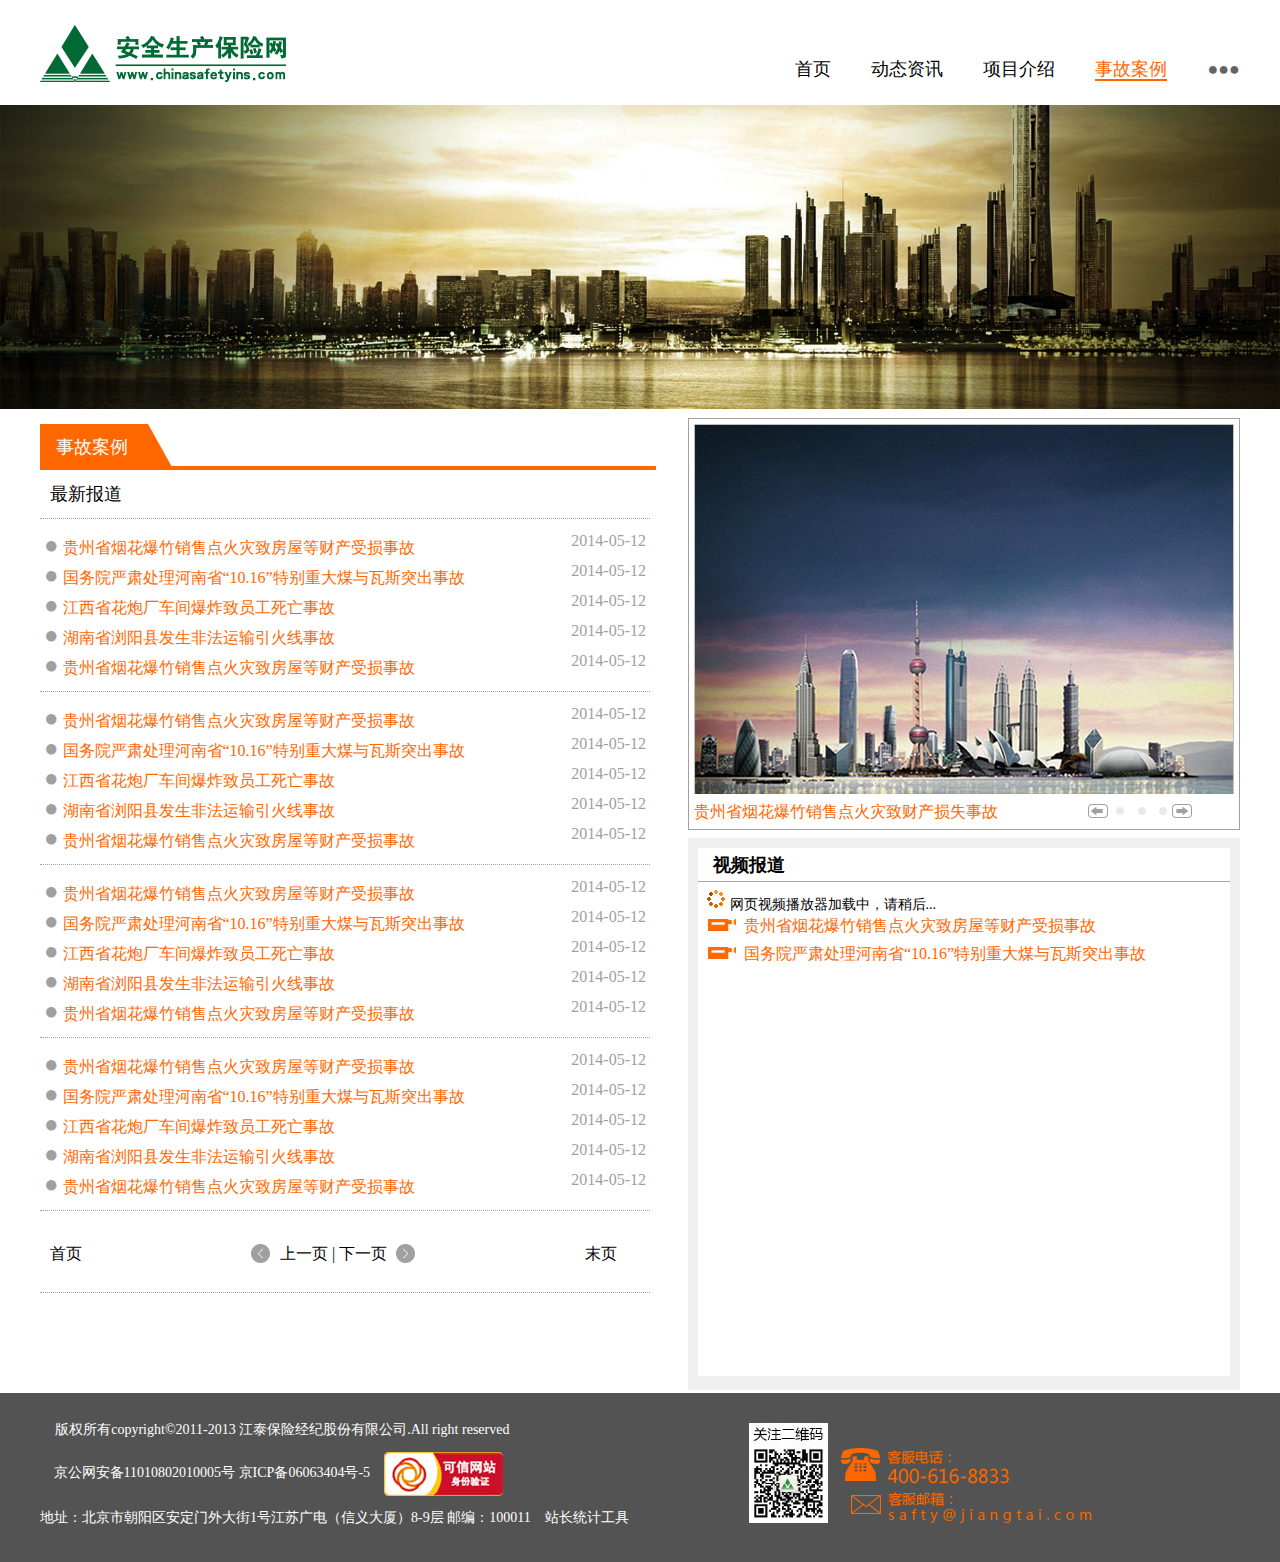
<file: safetyins/example.html>
<!DOCTYPE html>
<html>
<head lang="en">
    <meta charset="UTF-8">
    <title>安全生产保险网</title>
    <link rel="stylesheet" href="css/reset.css"/>
    <link rel="stylesheet" href="css/common.css"/>
    <link rel="stylesheet" href="css/main.css"/>
    <script type="text/javascript" src="js/jquery-3.1.1.min.js"></script>
    <script type="text/javascript" src="js/slider.js"></script>
</head>
<body>
<!--导航栏-->
<div class="header-nav">
    <div class="container clearfix">
        <div class="left">
            <img src="images/logo.png" alt=""/>
        </div>
        <div class="right f18">
            <ul class="clearfix">
                <li><a href="index.html">首页</a></li>
                <li><a href="trends.html">动态资讯</a></li>
                <li><a href="intro.html">项目介绍</a></li>
                <li><a href="example.html" class="hover">事故案例</a></li>
                <li><a href="#" style="color: #656464" id="cl">●●●</a></li>
            </ul>
            <ul class="clearfix" id="iconbar" style="display: none;">
                <li><a href="about.html">公司简介</a></li>
                <li><a href="range.html">经营范围</a></li>
                <li><a href="source.html">企业沿革</a></li>
                <li><a href="company.html">合作公司</a></li>
                <li><a href="address.html">联系我们</a></li>
            </ul>
        </div>
    </div>
</div>
<div class="example">
<img src="images/intro.jpg" alt=""/>
<div class="container">
    <div class="left">
        <span class="f18">事故案例</span>
        <b class="f18">最新报道</b>
        <ul class="f16 clearfix page-list">
            <li><a href="body/example-list.html"><span class="f24">●</span> 贵州省烟花爆竹销售点火灾致房屋等财产受损事故<i>2014-05-12</i></a></li>
            <li><a href="body/example-list.html"><span class="f24">●</span> 国务院严肃处理河南省“10.16”特别重大煤与瓦斯突出事故<i>2014-05-12</i></a></li>
            <li><a href="body/example-list.html"><span class="f24">●</span> 江西省花炮厂车间爆炸致员工死亡事故<i>2014-05-12</i></a></li>
            <li><a href="body/example-list.html"><span class="f24">●</span> 湖南省浏阳县发生非法运输引火线事故<i>2014-05-12</i></a></li>
            <li><a href="body/example-list.html"><span class="f24">●</span> 贵州省烟花爆竹销售点火灾致房屋等财产受损事故<i>2014-05-12</i></a></li>
        </ul>
        <ul class="f16 clearfix page-list">
            <li><a href="body/example-list.html"><span class="f24">●</span> 贵州省烟花爆竹销售点火灾致房屋等财产受损事故<i>2014-05-12</i></a></li>
            <li><a href="body/example-list.html"><span class="f24">●</span> 国务院严肃处理河南省“10.16”特别重大煤与瓦斯突出事故<i>2014-05-12</i></a></li>
            <li><a href="body/example-list.html"><span class="f24">●</span> 江西省花炮厂车间爆炸致员工死亡事故<i>2014-05-12</i></a></li>
            <li><a href="body/example-list.html"><span class="f24">●</span> 湖南省浏阳县发生非法运输引火线事故<i>2014-05-12</i></a></li>
            <li><a href="body/example-list.html"><span class="f24">●</span> 贵州省烟花爆竹销售点火灾致房屋等财产受损事故<i>2014-05-12</i></a></li>
        </ul>
        <ul class="f16 clearfix page-list">
            <li><a href="body/example-list.html"><span class="f24">●</span> 贵州省烟花爆竹销售点火灾致房屋等财产受损事故<i>2014-05-12</i></a></li>
            <li><a href="body/example-list.html"><span class="f24">●</span> 国务院严肃处理河南省“10.16”特别重大煤与瓦斯突出事故<i>2014-05-12</i></a></li>
            <li><a href="body/example-list.html"><span class="f24">●</span> 江西省花炮厂车间爆炸致员工死亡事故<i>2014-05-12</i></a></li>
            <li><a href="body/example-list.html"><span class="f24">●</span> 湖南省浏阳县发生非法运输引火线事故<i>2014-05-12</i></a></li>
            <li><a href="body/example-list.html"><span class="f24">●</span> 贵州省烟花爆竹销售点火灾致房屋等财产受损事故<i>2014-05-12</i></a></li>
        </ul>
        <ul class="f16 clearfix page-list">
            <li><a href="body/example-list.html"><span class="f24">●</span> 贵州省烟花爆竹销售点火灾致房屋等财产受损事故<i>2014-05-12</i></a></li>
            <li><a href="body/example-list.html"><span class="f24">●</span> 国务院严肃处理河南省“10.16”特别重大煤与瓦斯突出事故<i>2014-05-12</i></a></li>
            <li><a href="body/example-list.html"><span class="f24">●</span> 江西省花炮厂车间爆炸致员工死亡事故<i>2014-05-12</i></a></li>
            <li><a href="body/example-list.html"><span class="f24">●</span> 湖南省浏阳县发生非法运输引火线事故<i>2014-05-12</i></a></li>
            <li><a href="body/example-list.html"><span class="f24">●</span> 贵州省烟花爆竹销售点火灾致房屋等财产受损事故<i>2014-05-12</i></a></li>
        </ul>
        <ul class="f16 clearfix page">
            <li><a href="#">首页</a></li>
            <li>
                <a id="back" href="#"></a>
                <a href="#">上一页&nbsp;|</a>
                <a href="#">下一页</a>
                <a id="next" href="#"></a>
            </li>
            <li><a href="#">末页</a></li>
        </ul>
    </div>
    <div class="right slide">
        <div id="banner_tabs" class="flexslider">
            <ul class="slides">
                <li>
                    <a title="" href="#">
                        <img alt="" style="background: url(images/slide1.jpg) no-repeat;">
                    </a>
                </li>
                <li>
                    <a title="" href="#">
                        <img alt="" style="background: url(images/slide1.jpg) no-repeat;">
                    </a>
                </li>
                <li>
                    <a title="" href="#">
                        <img alt="" style="background: url(images/slide1.jpg) no-repeat;">
                    </a>
                </li>
            </ul>
            <ol class="flex-direction-nav">
                <li><h3 class="f16">贵州省烟花爆竹销售点火灾致财产损失事故</h3></li>
                <li><a class="flex-prev" href="javascript:"></a></li>
                <li>
                    <ol id="bannerCtrl" class="flex-control-nav flex-control-paging">
                        <li><a></a></li>
                        <li><a></a></li>
                        <li><a></a></li>
                    </ol>
                </li>
                <li><a class="flex-next" href="javascript:"></a></li>
            </ol>
        </div>
    </div>
    <div class="right report">
        <div class="report-box">
            <h2 class="f18 fb">视频报道</h2>
            <hr/>
            <div class="close_light_bg" id="close_light_bg"></div>
            <!--播放器/代码开始-->
            <div class="video" id="CuPlayer"><b><img src="images/loading.gif"  /> 网页视频播放器加载中，请稍后...</b></div>
            <p class="f16"><span></span><a href="#">贵州省烟花爆竹销售点火灾致房屋等财产受损事故</a></p>
            <p class="f16"><span></span><a href="#">国务院严肃处理河南省“10.16”特别重大煤与瓦斯突出事故</a></p>
        </div>
    </div>
</div>
</div>
<!--页脚-->
<div class="footer-about f14">
    <div class="container">
        <ul class="left clearfix">
            <li style="margin-left: -104px"><p>版权所有copyright©2011-2013 江泰保险经纪股份有限公司.All right reserved</p>
            </li>
            <li style="margin-left: -112px"><p>京公网安备11010802010005号 京ICP备06063404号-5 &nbsp;&nbsp;&nbsp;<img src="images/web.png" alt=""/></p></li>
            <li><p>地址：北京市朝阳区安定门外大街1号江苏广电（信义大厦）8-9层 邮编：100011 &nbsp;&nbsp;&nbsp;站长统计工具</p>
            </li>
        </ul>
        <ul class="left clearfix footer-chat">
            <li class="left">
                <img src="images/wechat.jpg" alt=""/>
                <img src="images/service-hot.png" class="service-hot"/>
            </li>
        </ul>
    </div>
</div>
<script type="text/javascript" src="js/swfobject.js"></script>
<script src="js/all.js"></script>
<script type="text/javascript">
    var so = new SWFObject("player.swf","myCuPlayer","516","420","9","#000000");
    so.addParam("allowfullscreen","true");
    so.addParam("allowscriptaccess","always");
    so.addParam("wmode","opaque");
    so.addParam("quality","high");so.addParam("salign","lt");
    so.addVariable("JcScpFile","CuSunV3set.xml");
    so.addVariable("JcScpAutoPlay","no"); //是否自动播放
    so.addVariable("JcScpVideoPath","http://demo.cuplayer.com/file/tangled.flv"); //视频文件地址
    so.addVariable("JcScpImg","images/startpic.jpg");//视频缩略图
    so.write("CuPlayer");
</script>
<script type="text/javascript">
    $(function() {
        var bannerSlider = new Slider($('#banner_tabs'), {
            time: 3000,
            delay: 400,
            event: 'hover',
            auto: true,
//            mode: 'fade',
            controller: $('#bannerCtrl'),
            activeControllerCls: 'active'
        });
        $('#banner_tabs .flex-prev').click(function() {
            bannerSlider.prev()
        });
        $('#banner_tabs .flex-next').click(function() {
            bannerSlider.next()
        });
    })
</script>
</body>
</html>
</file>
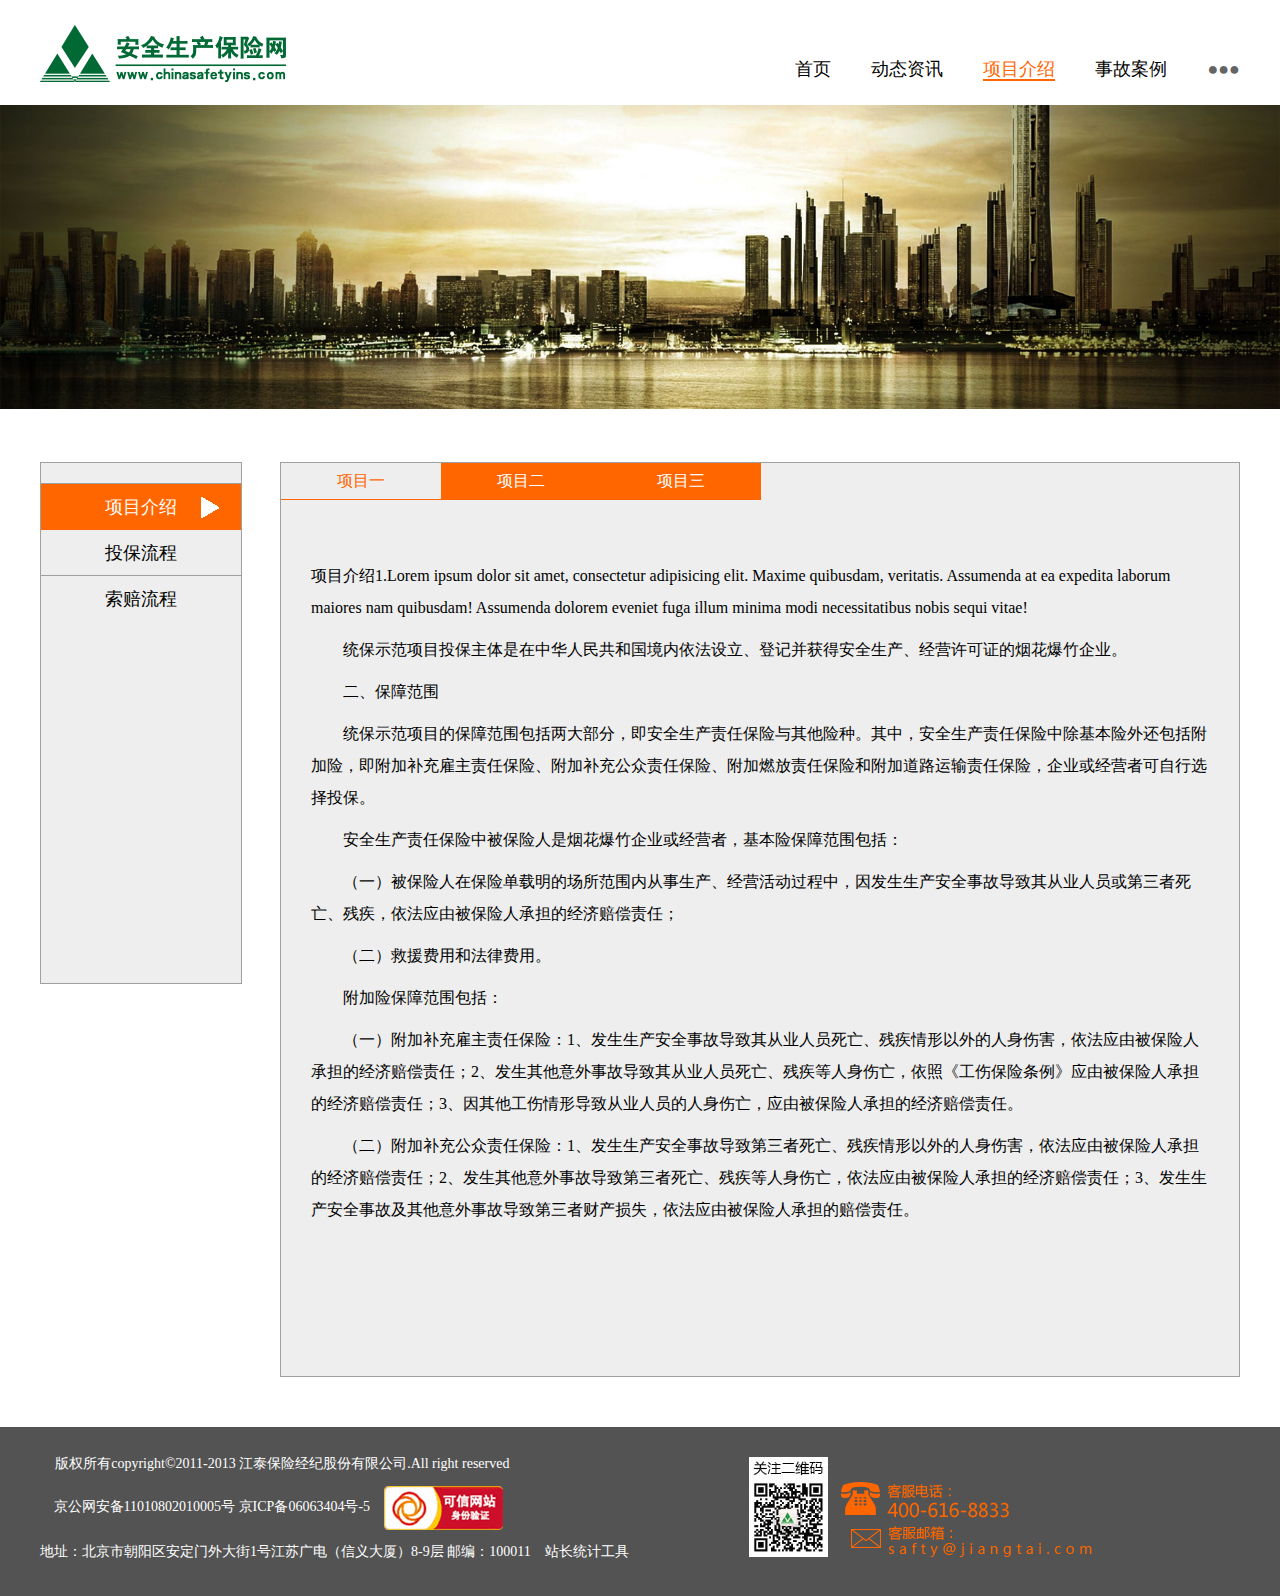
<file: safetyins/intro.html>
<!DOCTYPE html>
<html>
<head lang="en">
    <meta charset="UTF-8">
    <title>安全生产保险网</title>
    <script src="js/jquery-3.1.1.min.js"></script>
    <link rel="stylesheet" href="css/reset.css"/>
    <link rel="stylesheet" href="css/common.css"/>
    <link rel="stylesheet" href="css/main.css"/>
</head>
<body>
<!--导航栏-->
<div class="header-nav">
    <div class="container clearfix">
        <div class="left">
            <img src="images/logo.png" alt=""/>
        </div>
        <div class="right f18">
            <ul class="clearfix">
                <li><a href="index.html">首页</a></li>
                <li><a href="trends.html">动态资讯</a></li>
                <li><a href="intro.html" class="hover">项目介绍</a></li>
                <li><a href="example.html">事故案例</a></li>
                <li><a href="#" style="color: #656464" id="cl">●●●</a></li>
            </ul>
            <ul class="clearfix" id="iconbar" style="display: none;">
                <li><a href="about.html">公司简介</a></li>
                <li><a href="range.html">经营范围</a></li>
                <li><a href="source.html">企业沿革</a></li>
                <li><a href="company.html">合作公司</a></li>
                <li><a href="address.html">联系我们</a></li>
            </ul>
        </div>
    </div>
</div>
<img src="images/intro.jpg" alt="" style="width: 100%"/>
<div class="container about-all">
<div class="left-nav">
    <ul>
        <li class="active" id="firm"><a href="#">项目介绍</a></li>
        <li id="source"><a href="#">投保流程</a></li>
        <li id="compete"><a href="#">索赔流程</a></li>
    </ul>
</div>
<div class="about-right f16">
    <div class="us-box active" id="firm-box">
        <div class="box demo1">
            <ul class="tab_menu">
                <li class="current">项目一</li>
                <li>项目二</li>
                <li>项目三</li>
            </ul>
            <div class="tab_box">
                <div>
                    <p>项目介绍1.Lorem ipsum dolor sit amet, consectetur adipisicing elit. Maxime quibusdam, veritatis.
                        Assumenda at ea expedita laborum maiores nam quibusdam! Assumenda dolorem eveniet fuga illum
                        minima modi necessitatibus nobis sequi vitae!
                    </p>
                    <p class="text-indent">统保示范项目投保主体是在中华人民共和国境内依法设立、登记并获得安全生产、经营许可证的烟花爆竹企业。</p>
                    <p class="text-indent">二、保障范围</p>
                    <p class="text-indent">统保示范项目的保障范围包括两大部分，即安全生产责任保险与其他险种。其中，安全生产责任保险中除基本险外还包括附加险，即附加补充雇主责任保险、附加补充公众责任保险、附加燃放责任保险和附加道路运输责任保险，企业或经营者可自行选择投保。
                    </p>
                    <p class="text-indent">安全生产责任保险中被保险人是烟花爆竹企业或经营者，基本险保障范围包括：
                    </p>
                    <p class="text-indent">（一）被保险人在保险单载明的场所范围内从事生产、经营活动过程中，因发生生产安全事故导致其从业人员或第三者死亡、残疾，依法应由被保险人承担的经济赔偿责任；</p>
                    <p class="text-indent">（二）救援费用和法律费用。</p>
                    <p class="text-indent">附加险保障范围包括：</p>
                    <p class="text-indent">（一）附加补充雇主责任保险：1、发生生产安全事故导致其从业人员死亡、残疾情形以外的人身伤害，依法应由被保险人承担的经济赔偿责任；2、发生其他意外事故导致其从业人员死亡、残疾等人身伤亡，依照《工伤保险条例》应由被保险人承担的经济赔偿责任；3、因其他工伤情形导致从业人员的人身伤亡，应由被保险人承担的经济赔偿责任。</p>
                    <p class="text-indent">（二）附加补充公众责任保险：1、发生生产安全事故导致第三者死亡、残疾情形以外的人身伤害，依法应由被保险人承担的经济赔偿责任；2、发生其他意外事故导致第三者死亡、残疾等人身伤亡，依法应由被保险人承担的经济赔偿责任；3、发生生产安全事故及其他意外事故导致第三者财产损失，依法应由被保险人承担的赔偿责任。
                    </p>
                </div>
                <div class="hide">
                    <p class="text-indent">全国烟花爆竹行业安全生产责任保险统保示范项目（以下简称统保示范项目）历经问卷调研、实地调研、会议论证，集合了烟花爆竹全行业的智慧，具有“保障全、理赔好、服务优、保费低”四大特点。以下为统保示范项目的简要介绍。
                    </p>
                    <p class="text-indent fb">一、投保主体</p>
                    <p class="text-indent">统保示范项目投保主体是在中华人民共和国境内依法设立、登记并获得安全生产、经营许可证的烟花爆竹企业。</p>
                    <p class="text-indent">二、保障范围</p>
                    <p class="text-indent">统保示范项目的保障范围包括两大部分，即安全生产责任保险与其他险种。其中，安全生产责任保险中除基本险外还包括附加险，即附加补充雇主责任保险、附加补充公众责任保险、附加燃放责任保险和附加道路运输责任保险，企业或经营者可自行选择投保。
                    </p>
                    <p class="text-indent">安全生产责任保险中被保险人是烟花爆竹企业或经营者，基本险保障范围包括：
                    </p>
                    <p class="text-indent">（一）被保险人在保险单载明的场所范围内从事生产、经营活动过程中，因发生生产安全事故导致其从业人员或第三者死亡、残疾，依法应由被保险人承担的经济赔偿责任；</p>
                    <p class="text-indent">（二）救援费用和法律费用。</p>
                    <p class="text-indent">附加险保障范围包括：</p>
                    <p class="text-indent">（一）附加补充雇主责任保险：1、发生生产安全事故导致其从业人员死亡、残疾情形以外的人身伤害，依法应由被保险人承担的经济赔偿责任；2、发生其他意外事故导致其从业人员死亡、残疾等人身伤亡，依照《工伤保险条例》应由被保险人承担的经济赔偿责任；3、因其他工伤情形导致从业人员的人身伤亡，应由被保险人承担的经济赔偿责任。</p>
                    <p class="text-indent">（二）附加补充公众责任保险：1、发生生产安全事故导致第三者死亡、残疾情形以外的人身伤害，依法应由被保险人承担的经济赔偿责任；2、发生其他意外事故导致第三者死亡、残疾等人身伤亡，依法应由被保险人承担的经济赔偿责任；3、发生生产安全事故及其他意外事故导致第三者财产损失，依法应由被保险人承担的赔偿责任。
                    </p>
                    <p class="text-indent">（三）附加燃放责任保险：1、因已依法获得燃放许可证的燃放行为导致其从业人员死亡、残疾等人身伤亡，依法应由被保险人承担的经济赔偿责任；2、因已依法获得燃放许可证的燃放行为导致第三者死亡、残疾等人身伤亡或财产损失，依法应由被保险人承担的经济赔偿责任。</p>
                    <p class="text-indent">（四）附加道路运输责任保险：1、被保险人的运输车辆在中华人民共和国境内运输和装卸烟花爆竹期间已依法取得《烟花爆竹道路运输许可证》的，因火灾、爆炸，运输车辆发生碰撞、倾覆，碰撞、挤压导致包装破裂或容器损坏，造成第三者或从业人员死亡、残疾等人身伤亡或财产损失，依照中华人民共和国法律应由被保险人承担的经济赔偿责任。2、法律费用和除污费用。</p>
                    <p class="text-indent">其他险种的保障范围包括财产一切险、财产综合险和机器损坏险。</p>
                    <p class="text-indent">（一）财产一切险的保障范围包括：1、由于自然灾害或意外事故造成保险标的直接物质损坏或灭失及为抢救保险标的或防止灾害蔓延，采取必要的、合理的措施而造成保险标的的损失；2、施救费用。</p>
                </div>
                <div class="hide">
                    <p>项目介绍3.Lorem ipsum dolor sit amet, consectetur adipisicing elit. Assumenda consequuntur culpa dolorem,
                        ea earum est laudantium minus molestiae nesciunt odit optio pariatur possimus quia rem rerum
                        tenetur veniam veritatis voluptatibus!
                    </p>
                </div>
            </div>
        </div>
    </div>
    <div class="us-box" id="source-box">
        <div class="box demo2">
            <ul class="tab_menu">
                <li class="current">项目一</li>
                <li>项目二</li>
                <li>项目三</li>
            </ul>
            <div class="tab_box">
                <div>
                    <p>投保流程1.Lorem ipsum dolor sit amet, consectetur adipisicing elit. Maxime quibusdam, veritatis.
                        Assumenda at ea expedita laborum maiores nam quibusdam! Assumenda dolorem eveniet fuga illum
                        minima modi necessitatibus nobis sequi vitae!
                    </p>
                </div>
                <div class="hide">
                    <p>投保流程2.Lorem ipsum dolor sit amet, consectetur adipisicing elit. Aspernatur at autem culpa ducimus,
                        eius fuga id in iusto molestiae nihil odit officia perferendis perspiciatis, porro quas
                        recusandae reprehenderit similique voluptates?
                    </p>
                </div>
                <div class="hide">
                    <p>投保流程3.Lorem ipsum dolor sit amet, consectetur adipisicing elit. Assumenda consequuntur culpa dolorem,
                        ea earum est laudantium minus molestiae nesciunt odit optio pariatur possimus quia rem rerum
                        tenetur veniam veritatis voluptatibus!
                    </p>
                </div>
            </div>
        </div>
    </div>
    <div class="us-box" id="compete-box">
        <div class="box demo3">
            <ul class="tab_menu">
                <li class="current">项目一</li>
                <li>项目二</li>
                <li>项目三</li>
            </ul>
            <div class="tab_box">
                <div>
                    <p>索赔流程1.Lorem ipsum dolor sit amet, consectetur adipisicing elit. Maxime quibusdam, veritatis.
                        Assumenda at ea expedita laborum maiores nam quibusdam! Assumenda dolorem eveniet fuga illum
                        minima modi necessitatibus nobis sequi vitae!
                    </p>
                </div>
                <div class="hide">
                    <p>索赔流程2.Lorem ipsum dolor sit amet, consectetur adipisicing elit. Aspernatur at autem culpa ducimus,
                        eius fuga id in iusto molestiae nihil odit officia perferendis perspiciatis, porro quas
                        recusandae reprehenderit similique voluptates?
                    </p>
                </div>
                <div class="hide">
                    <p>索赔流程3.Lorem ipsum dolor sit amet, consectetur adipisicing elit. Assumenda consequuntur culpa dolorem,
                        ea earum est laudantium minus molestiae nesciunt odit optio pariatur possimus quia rem rerum
                        tenetur veniam veritatis voluptatibus!
                    </p>
                </div>
            </div>
        </div>
    </div>
    </div>
</div>
<!--页脚-->
<div class="footer-about f14">
    <div class="container">
        <ul class="left clearfix">
            <li style="margin-left: -104px"><p>版权所有copyright©2011-2013 江泰保险经纪股份有限公司.All right reserved</p>
            </li>
            <li style="margin-left: -112px"><p>京公网安备11010802010005号 京ICP备06063404号-5 &nbsp;&nbsp;&nbsp;<img src="images/web.png" alt=""/></p></li>
            <li><p>地址：北京市朝阳区安定门外大街1号江苏广电（信义大厦）8-9层 邮编：100011 &nbsp;&nbsp;&nbsp;站长统计工具</p>
            </li>
        </ul>
        <ul class="left clearfix footer-chat">
            <li class="left">
                <img src="images/wechat.jpg" alt=""/>
                <img src="images/service-hot.png" class="service-hot"/>
            </li>
        </ul>
    </div>
</div>
<!--<div class="footer"></div>-->
<script src="js/all.js"></script>
<script src="js/jquery.tabs.js"></script>
<script src="js/jquery.lazyload.js"></script>
<script type="text/javascript">
    $(function(){
        $('.demo1').Tabs({
            event:'click'
        });
        $('.demo2').Tabs({
            event:'click'
        });
        $('.demo3').Tabs({
            event:'click'
        });
    });
</script>
<!--<script type="text/javascript">-->
    <!--$.get("template/footer.html",function(date){-->
        <!--$(".footer").html(date);-->
    <!--});-->
<!--</script>-->
</body>
</html>
</file>
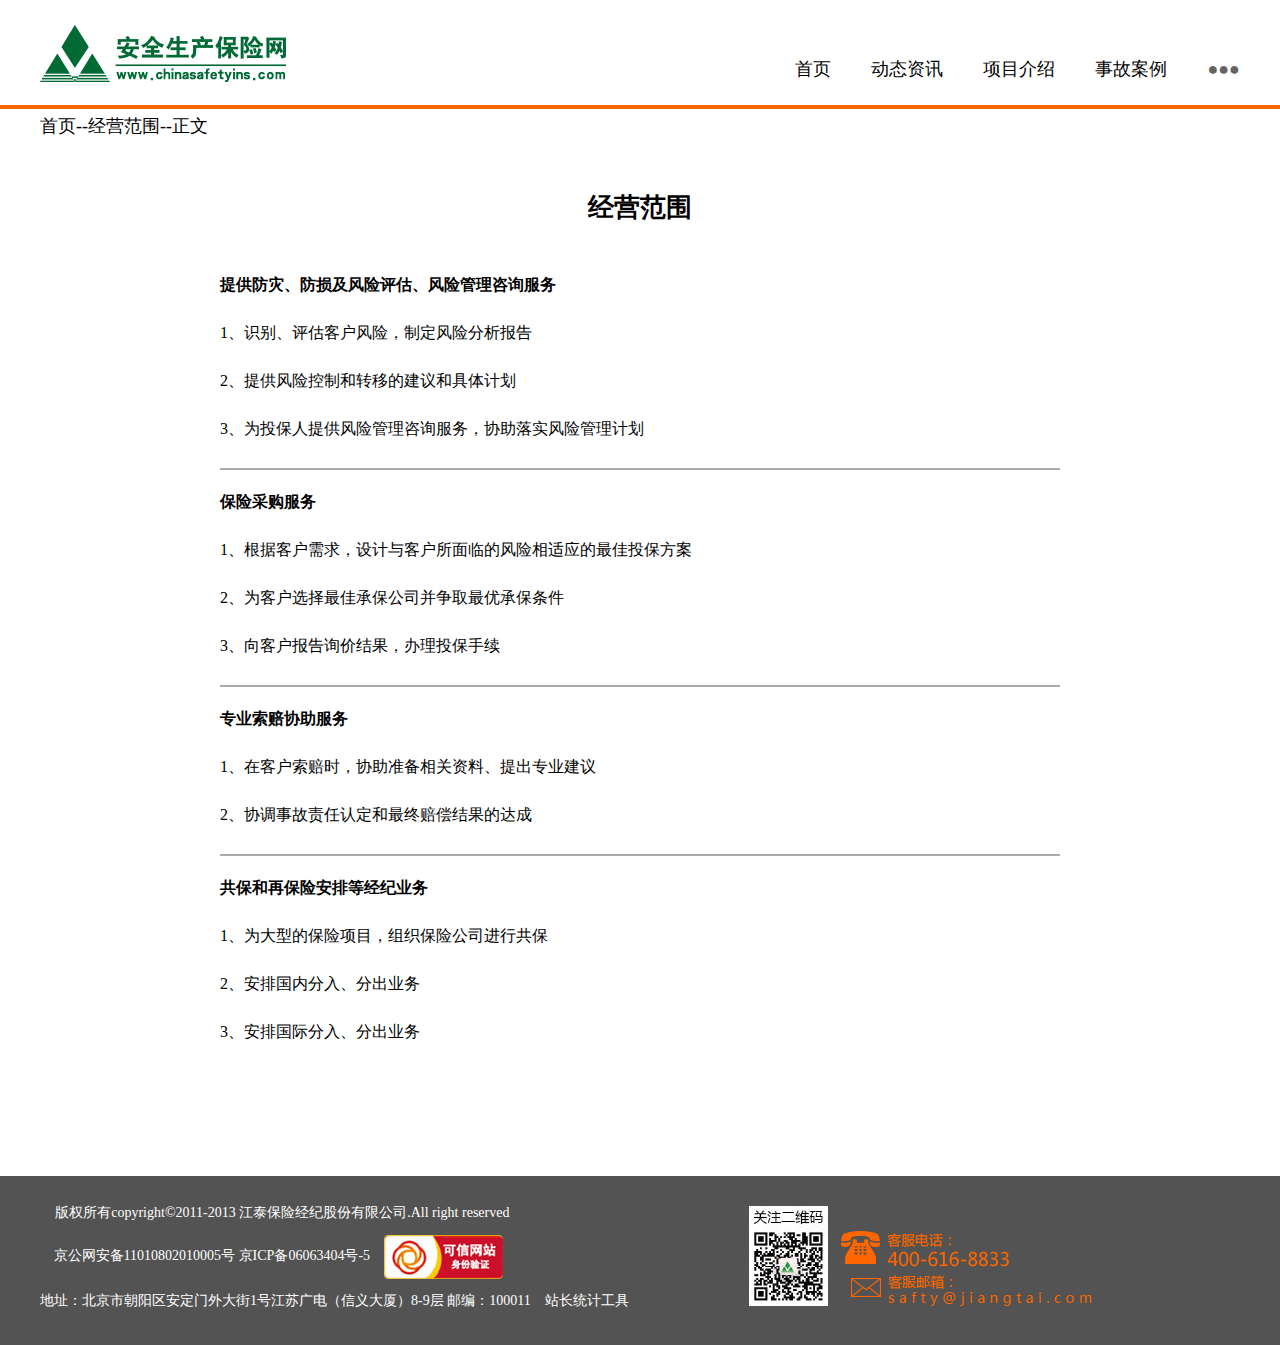
<file: safetyins/range.html>
<!DOCTYPE html>
<html>
<head lang="en">
    <meta charset="UTF-8">
    <title>安全生产保险网</title>
    <link rel="stylesheet" href="css/reset.css"/>
    <link rel="stylesheet" href="css/common.css"/>
    <link rel="stylesheet" href="css/main.css"/>
</head>
<body>
<!--导航栏-->
<div class="header-nav">
    <div class="container clearfix">
        <div class="left">
            <img src="images/logo.png" alt=""/>
        </div>
        <div class="right f18">
            <ul class="clearfix">
                <li><a href="index.html">首页</a></li>
                <li><a href="trends.html">动态资讯</a></li>
                <li><a href="intro.html">项目介绍</a></li>
                <li><a href="example.html">事故案例</a></li>
                <li><a href="#" style="color: #656464" id="cl">●●●</a></li>
            </ul>
            <ul class="clearfix" id="iconbar" style="display: none;">
                <li><a href="about.html">公司简介</a></li>
                <li class="active"><a href="range.html">经营范围</a></li>
                <li><a href="source.html">企业沿革</a></li>
                <li><a href="company.html">合作公司</a></li>
                <li><a href="address.html">联系我们</a></li>
            </ul>
        </div>
    </div>
</div>
<!--正文-->
<div class="range-list">
    <div class="container f16">
        <b class="f18">首页--经营范围--正文</b>
        <h2 class="f26 text-center fb">经营范围</h2>
        <p class="fb">提供防灾、防损及风险评估、风险管理咨询服务</p>
        <p>1、识别、评估客户风险，制定风险分析报告</p>
        <p>2、提供风险控制和转移的建议和具体计划</p>
        <p>3、为投保人提供风险管理咨询服务，协助落实风险管理计划</p>
        <hr/>
        <p class="fb">保险采购服务</p>
        <p>1、根据客户需求，设计与客户所面临的风险相适应的最佳投保方案</p>
        <p>2、为客户选择最佳承保公司并争取最优承保条件</p>
        <p>3、向客户报告询价结果，办理投保手续</p>
        <hr/>
        <p class="fb">专业索赔协助服务</p>
        <p>1、在客户索赔时，协助准备相关资料、提出专业建议</p>
        <p>2、协调事故责任认定和最终赔偿结果的达成</p>
        <hr/>
        <p class="fb">共保和再保险安排等经纪业务</p>
        <p>1、为大型的保险项目，组织保险公司进行共保</p>
        <p>2、安排国内分入、分出业务</p>
        <p>3、安排国际分入、分出业务</p>
    </div>
</div>
<!--页脚-->
<div class="footer-about f14">
    <div class="container">
        <ul class="left clearfix">
            <li style="margin-left: -104px"><p>版权所有copyright©2011-2013 江泰保险经纪股份有限公司.All right reserved</p>
            </li>
            <li style="margin-left: -112px"><p>京公网安备11010802010005号 京ICP备06063404号-5 &nbsp;&nbsp;&nbsp;<img src="images/web.png" alt=""/></p></li>
            <li><p>地址：北京市朝阳区安定门外大街1号江苏广电（信义大厦）8-9层 邮编：100011 &nbsp;&nbsp;&nbsp;站长统计工具</p>
            </li>
        </ul>
        <ul class="left clearfix footer-chat">
            <li class="left">
                <img src="images/wechat.jpg" alt=""/>
                <img src="images/service-hot.png" class="service-hot"/>
            </li>
        </ul>
    </div>
</div>
<script src="js/jquery-3.1.1.min.js"></script>
<script src="js/all.js"></script>
</body>
</html>
</file>
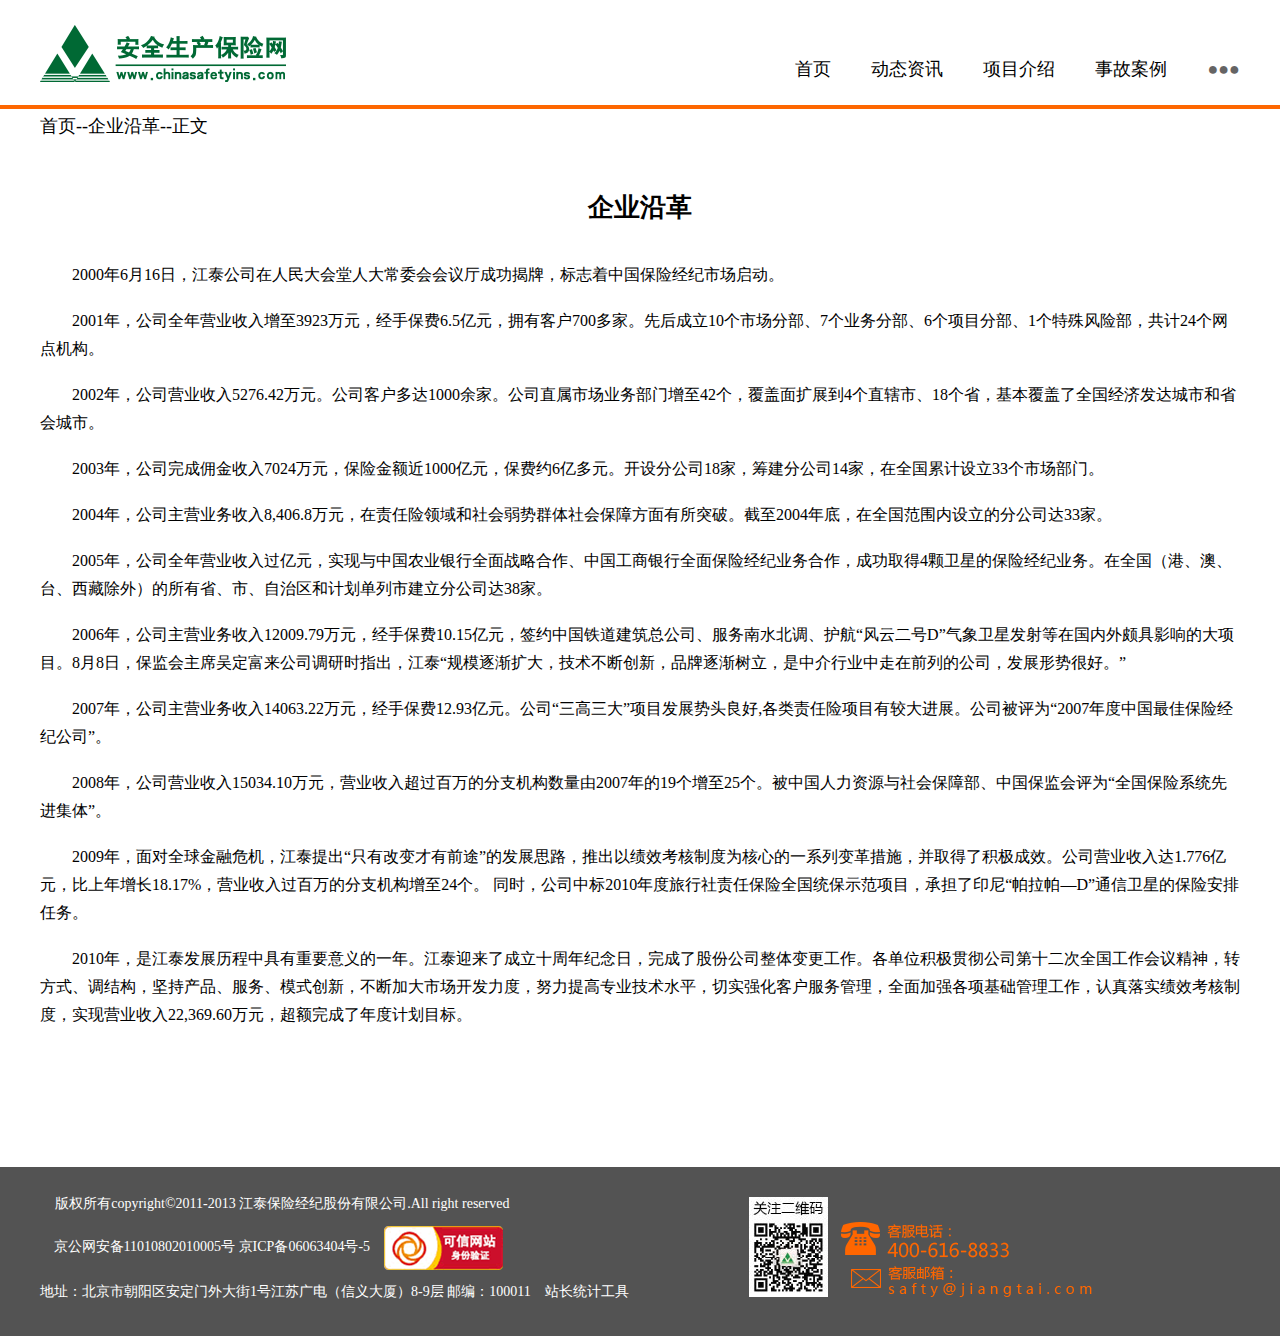
<file: safetyins/source.html>
<!DOCTYPE html>
<html>
<head lang="en">
    <meta charset="UTF-8">
    <title>安全生产保险网</title>
    <link rel="stylesheet" href="css/reset.css"/>
    <link rel="stylesheet" href="css/common.css"/>
    <link rel="stylesheet" href="css/main.css"/>
</head>
<body>
<!--导航栏-->
<div class="header-nav">
    <div class="container clearfix">
        <div class="left">
            <img src="images/logo.png" alt=""/>
        </div>
        <div class="right f18">
            <ul class="clearfix">
                <li><a href="index.html">首页</a></li>
                <li><a href="trends.html">动态资讯</a></li>
                <li><a href="intro.html">项目介绍</a></li>
                <li><a href="example.html">事故案例</a></li>
                <li><a href="#" style="color: #656464" id="cl">●●●</a></li>
            </ul>
            <ul class="clearfix" id="iconbar" style="display: none;">
                <li><a href="about.html">公司简介</a></li>
                <li><a href="range.html">经营范围</a></li>
                <li class="active"><a href="source.html">企业沿革</a></li>
                <li><a href="company.html">合作公司</a></li>
                <li><a href="address.html">联系我们</a></li>
            </ul>
        </div>
    </div>
</div>
<!--正文-->
<div class="source-list">
    <div class="container f16">
        <b class="f18">首页--企业沿革--正文</b>
        <h2 class="f26 text-center fb">企业沿革</h2>
        <p class="text-indent">2000年6月16日，江泰公司在人民大会堂人大常委会会议厅成功揭牌，标志着中国保险经纪市场启动。
        </p>
        <p class="text-indent">2001年，公司全年营业收入增至3923万元，经手保费6.5亿元，拥有客户700多家。先后成立10个市场分部、7个业务分部、6个项目分部、1个特殊风险部，共计24个网点机构。
        </p>
        <p class="text-indent">2002年，公司营业收入5276.42万元。公司客户多达1000余家。公司直属市场业务部门增至42个，覆盖面扩展到4个直辖市、18个省，基本覆盖了全国经济发达城市和省会城市。
        </p>
        <p class="text-indent">2003年，公司完成佣金收入7024万元，保险金额近1000亿元，保费约6亿多元。开设分公司18家，筹建分公司14家，在全国累计设立33个市场部门。</p>
        <p class="text-indent">2004年，公司主营业务收入8,406.8万元，在责任险领域和社会弱势群体社会保障方面有所突破。截至2004年底，在全国范围内设立的分公司达33家。
        </p>
        <p class="text-indent">2005年，公司全年营业收入过亿元，实现与中国农业银行全面战略合作、中国工商银行全面保险经纪业务合作，成功取得4颗卫星的保险经纪业务。在全国（港、澳、台、西藏除外）的所有省、市、自治区和计划单列市建立分公司达38家。</p>
        <p class="text-indent">2006年，公司主营业务收入12009.79万元，经手保费10.15亿元，签约中国铁道建筑总公司、服务南水北调、护航“风云二号D”气象卫星发射等在国内外颇具影响的大项目。8月8日，保监会主席吴定富来公司调研时指出，江泰“规模逐渐扩大，技术不断创新，品牌逐渐树立，是中介行业中走在前列的公司，发展形势很好。”
        </p>
        <p class="text-indent">2007年，公司主营业务收入14063.22万元，经手保费12.93亿元。公司“三高三大”项目发展势头良好,各类责任险项目有较大进展。公司被评为“2007年度中国最佳保险经纪公司”。
        </p>
        <p class="text-indent">2008年，公司营业收入15034.10万元，营业收入超过百万的分支机构数量由2007年的19个增至25个。被中国人力资源与社会保障部、中国保监会评为“全国保险系统先进集体”。
        </p>
        <p class="text-indent">2009年，面对全球金融危机，江泰提出“只有改变才有前途”的发展思路，推出以绩效考核制度为核心的一系列变革措施，并取得了积极成效。公司营业收入达1.776亿元，比上年增长18.17%，营业收入过百万的分支机构增至24个。 同时，公司中标2010年度旅行社责任保险全国统保示范项目，承担了印尼“帕拉帕—D”通信卫星的保险安排任务。
        </p>
        <p class="text-indent">2010年，是江泰发展历程中具有重要意义的一年。江泰迎来了成立十周年纪念日，完成了股份公司整体变更工作。各单位积极贯彻公司第十二次全国工作会议精神，转方式、调结构，坚持产品、服务、模式创新，不断加大市场开发力度，努力提高专业技术水平，切实强化客户服务管理，全面加强各项基础管理工作，认真落实绩效考核制度，实现营业收入22,369.60万元，超额完成了年度计划目标。
        </p>

    </div>
</div>
<!--页脚-->
<div class="footer-about f14">
    <div class="container">
        <ul class="left clearfix">
            <li style="margin-left: -104px"><p>版权所有copyright©2011-2013 江泰保险经纪股份有限公司.All right reserved</p>
            </li>
            <li style="margin-left: -112px"><p>京公网安备11010802010005号 京ICP备06063404号-5 &nbsp;&nbsp;&nbsp;<img src="images/web.png" alt=""/></p></li>
            <li><p>地址：北京市朝阳区安定门外大街1号江苏广电（信义大厦）8-9层 邮编：100011 &nbsp;&nbsp;&nbsp;站长统计工具</p>
            </li>
        </ul>
        <ul class="left clearfix footer-chat">
            <li class="left">
                <img src="images/wechat.jpg" alt=""/>
                <img src="images/service-hot.png" class="service-hot"/>
            </li>
        </ul>
    </div>
</div>
<script src="js/jquery-3.1.1.min.js"></script>
<script src="js/all.js"></script>
</body>
</html>
</file>
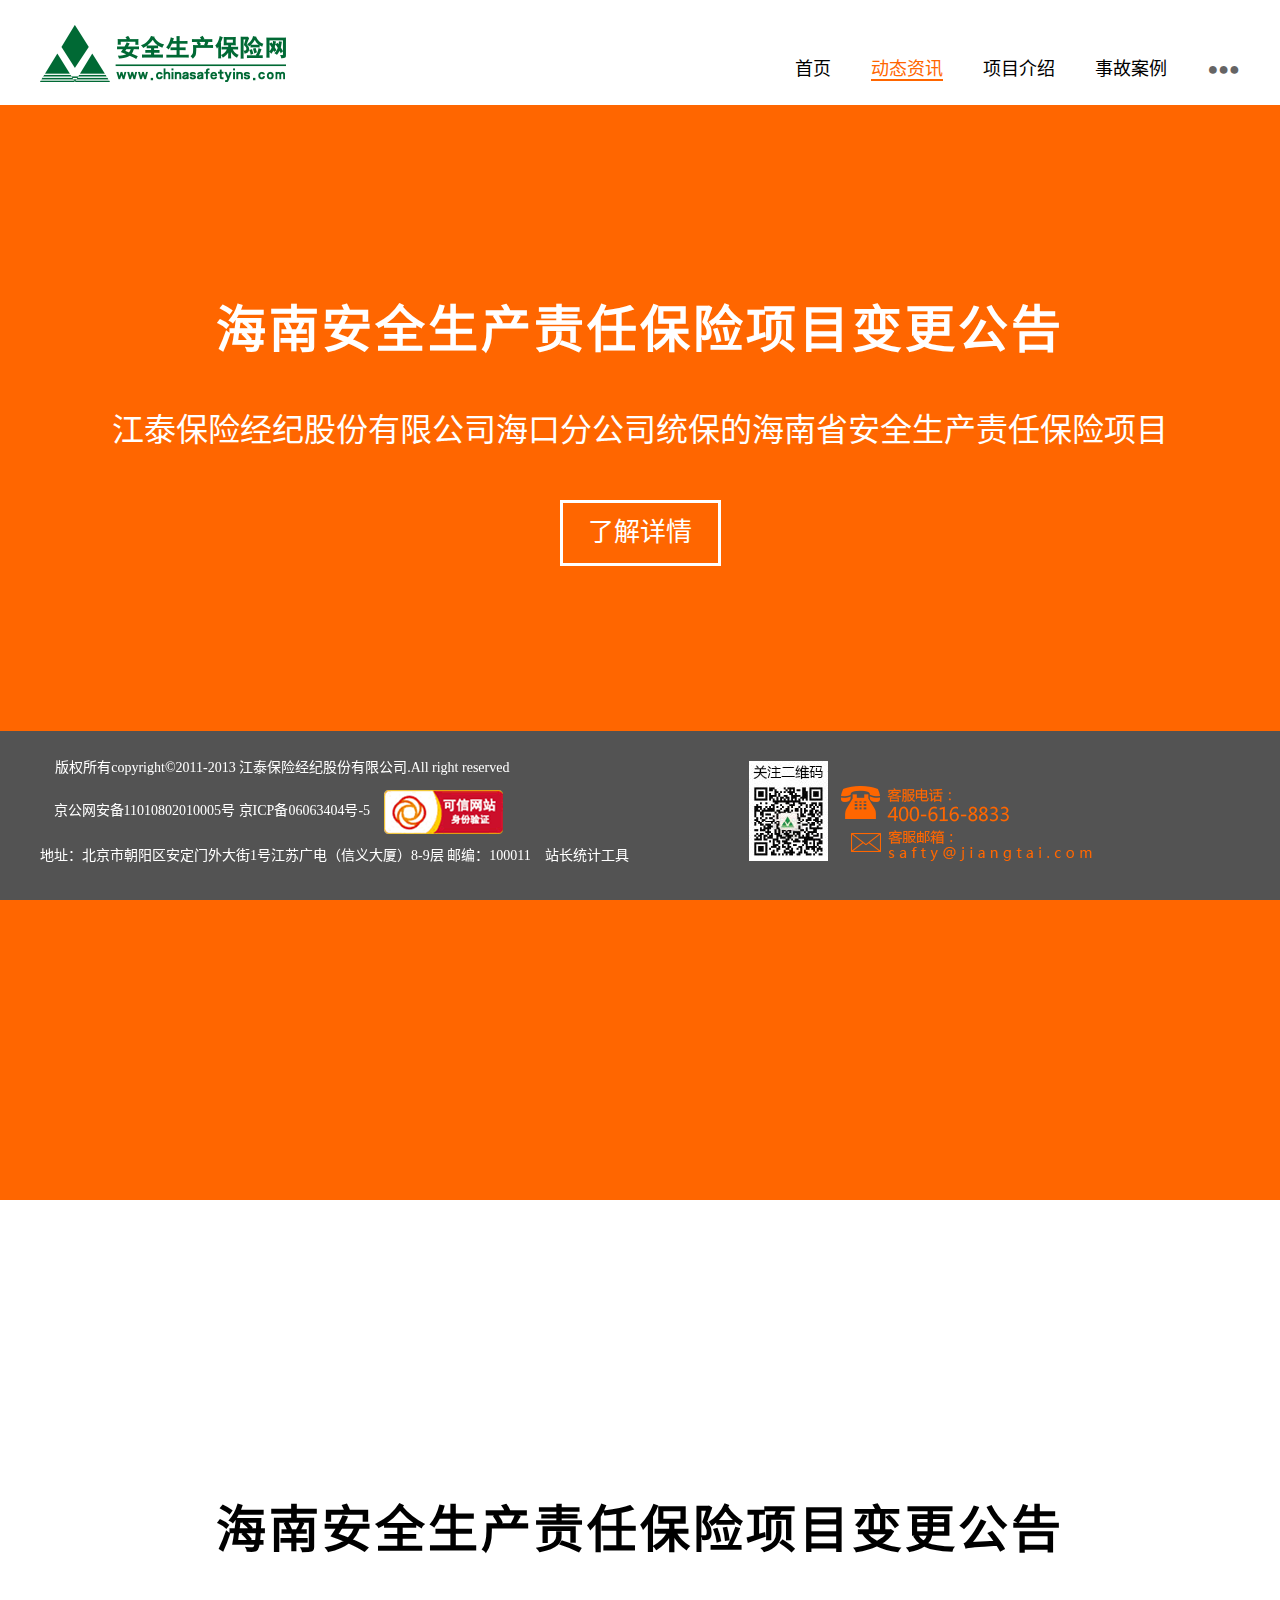
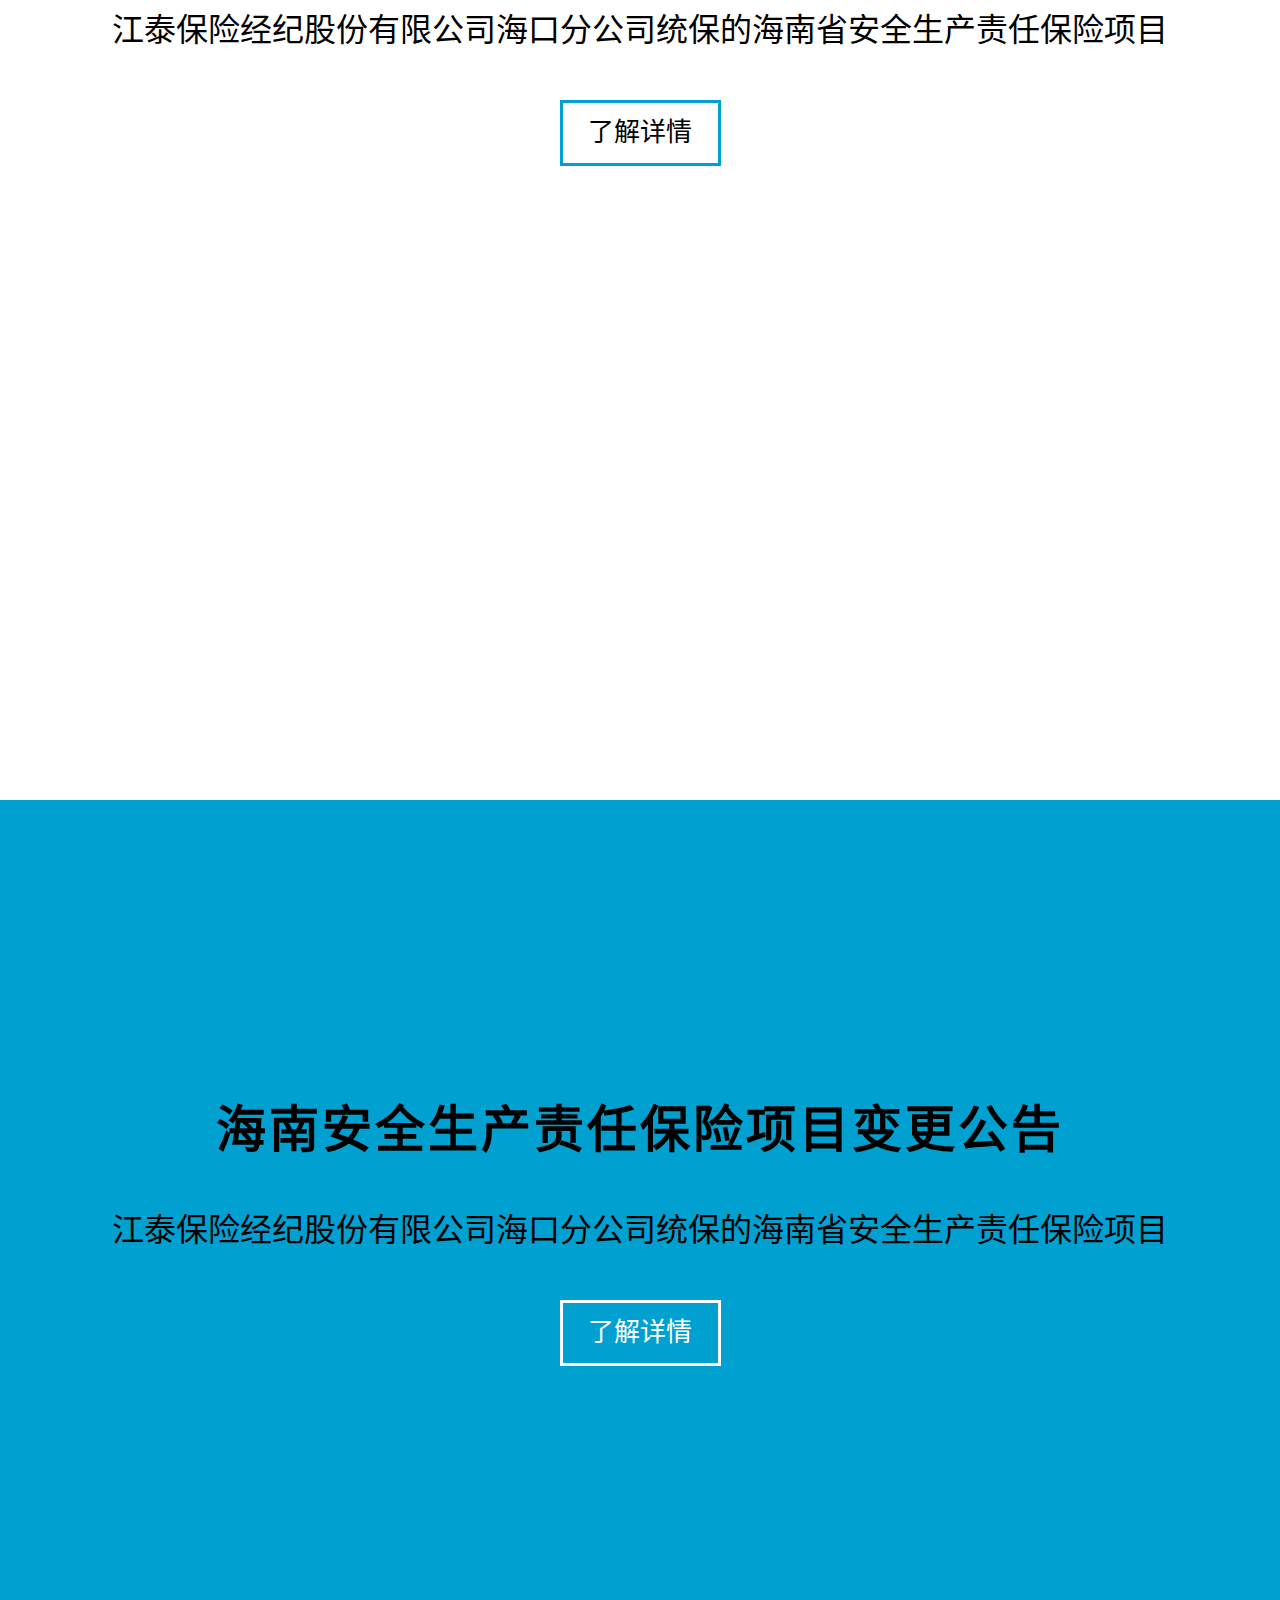
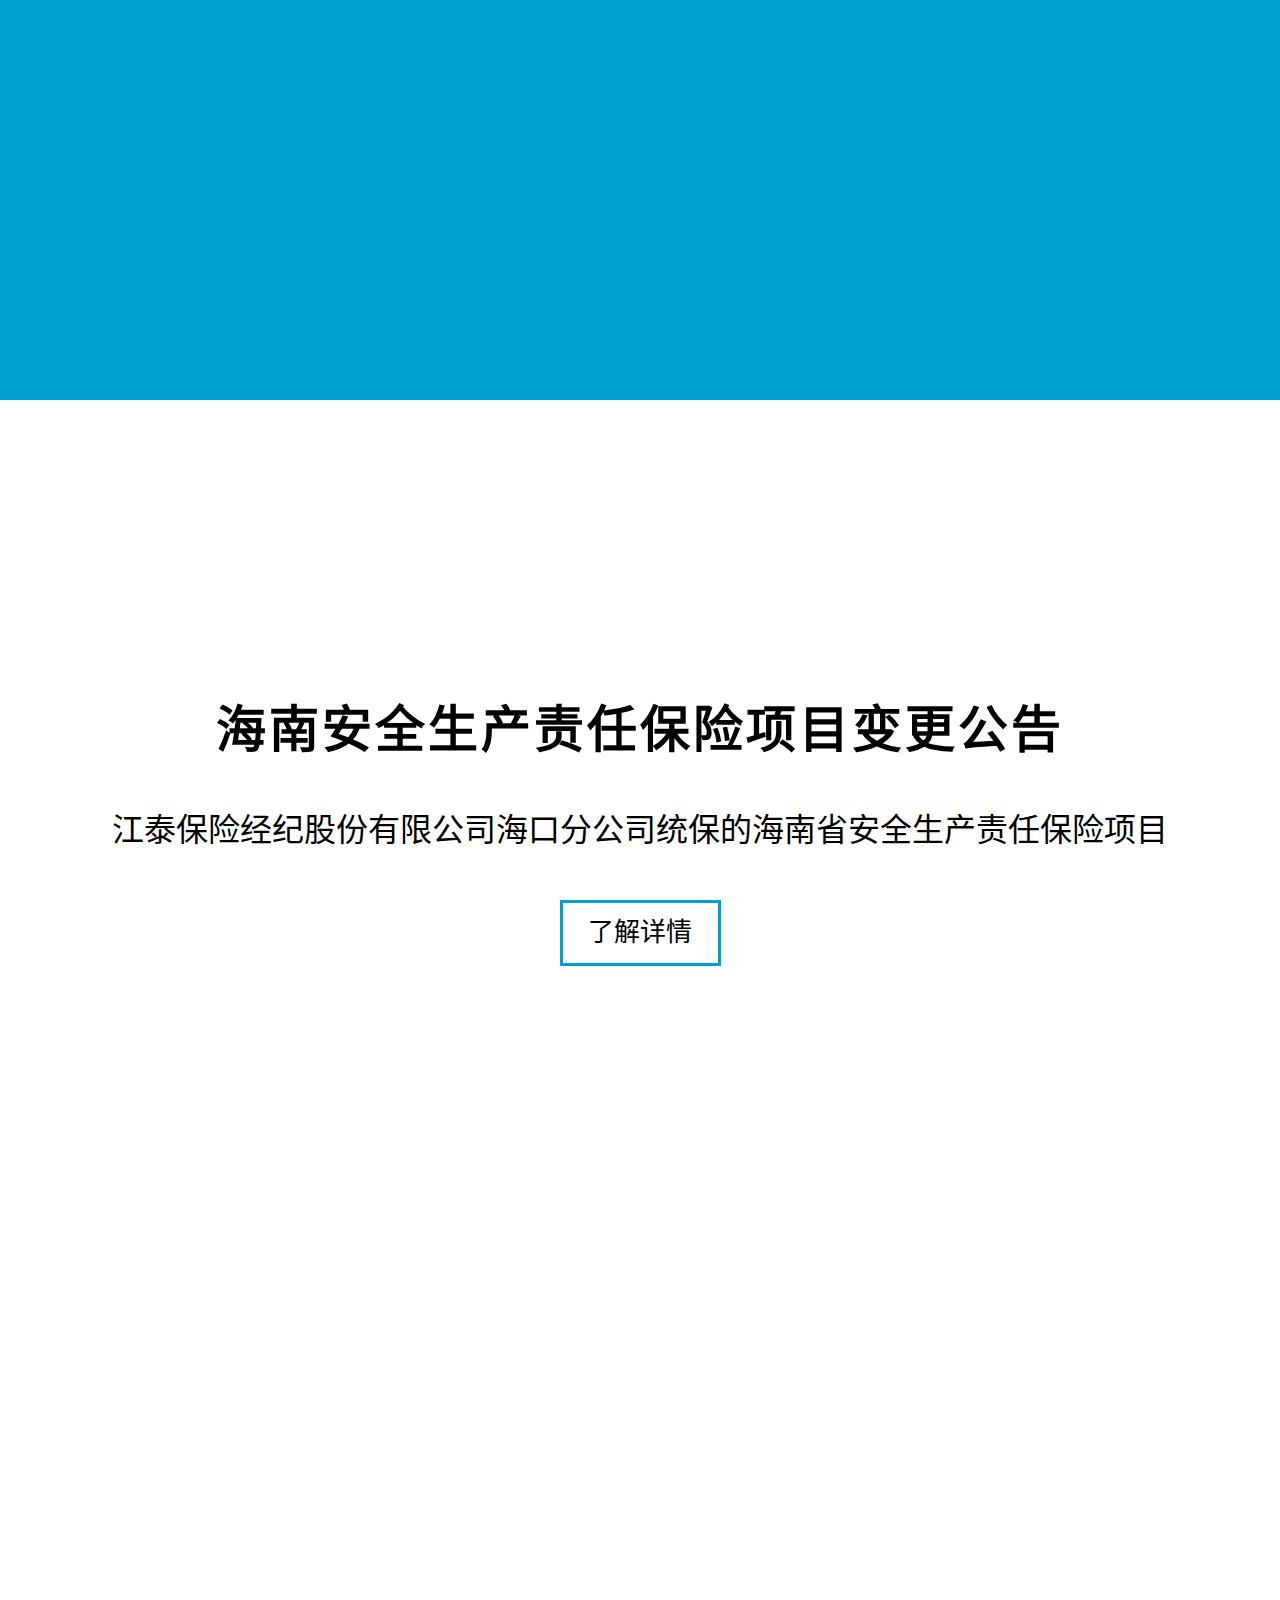
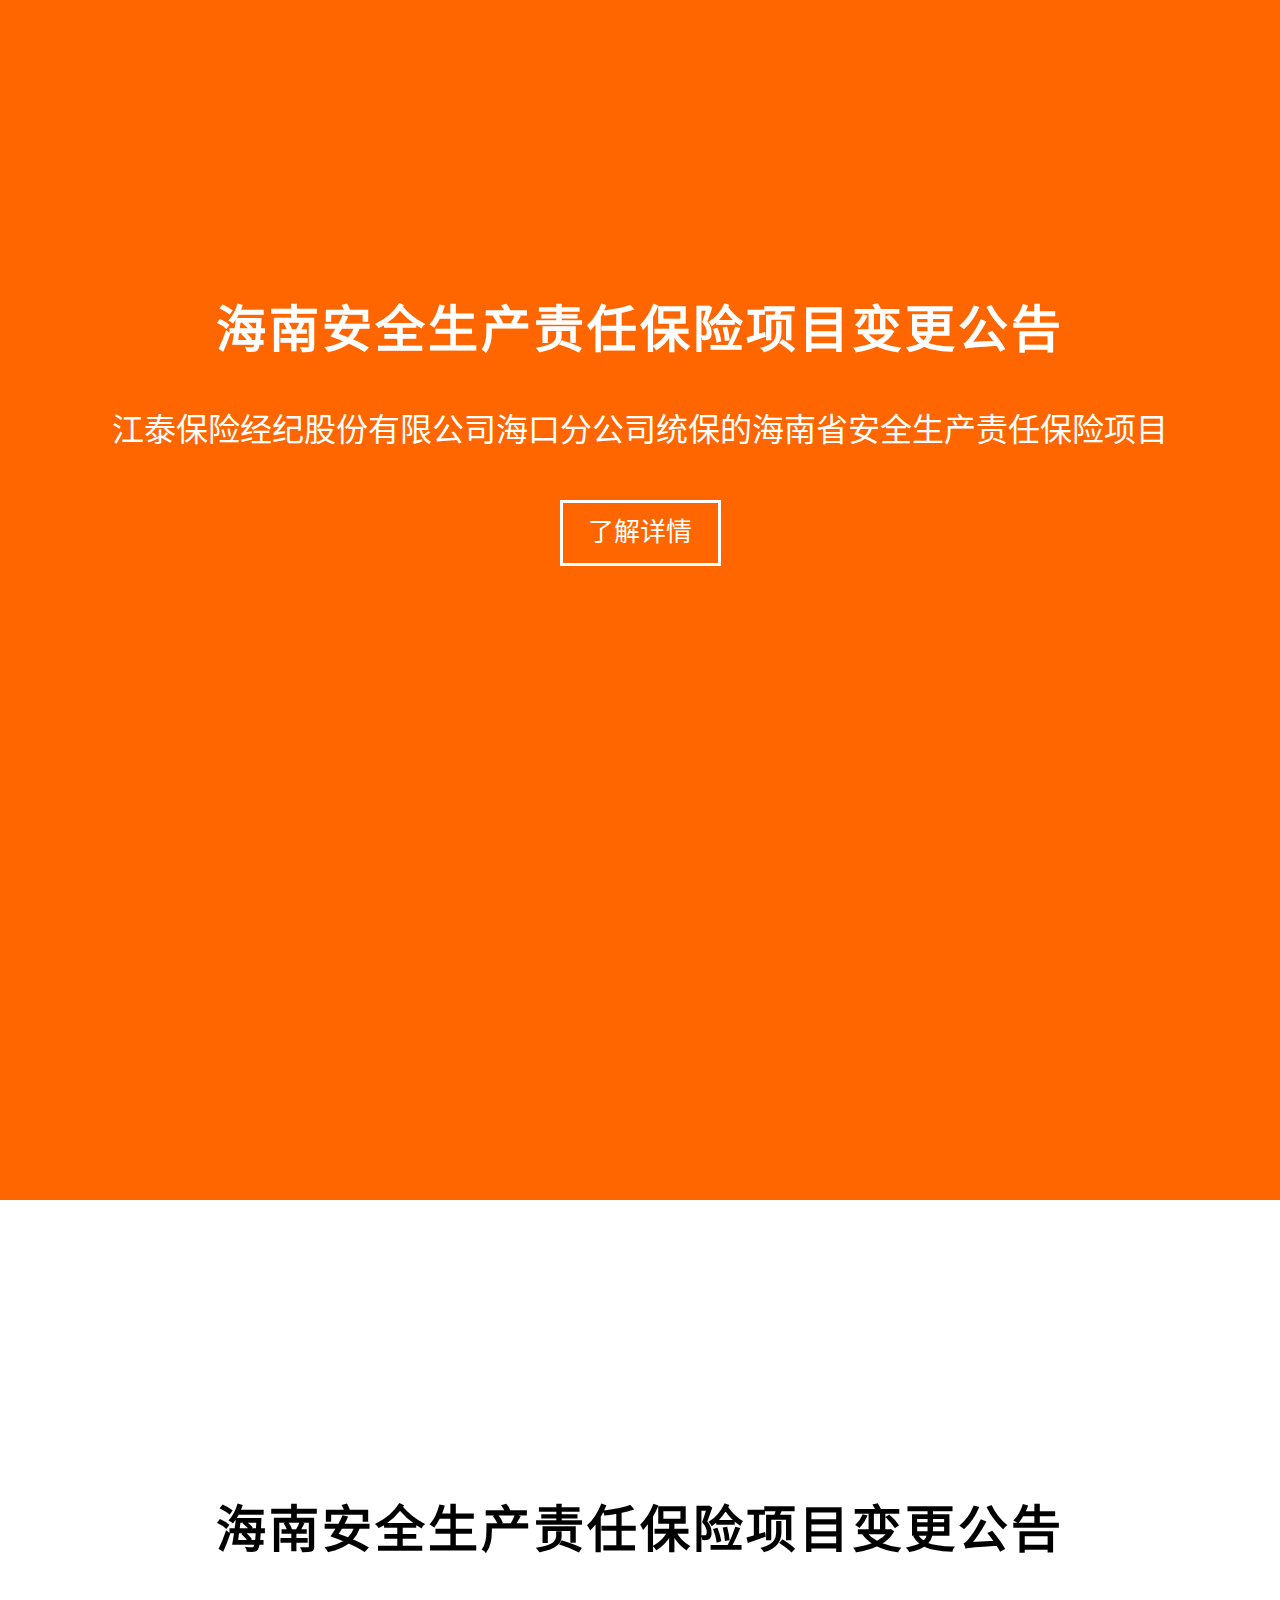
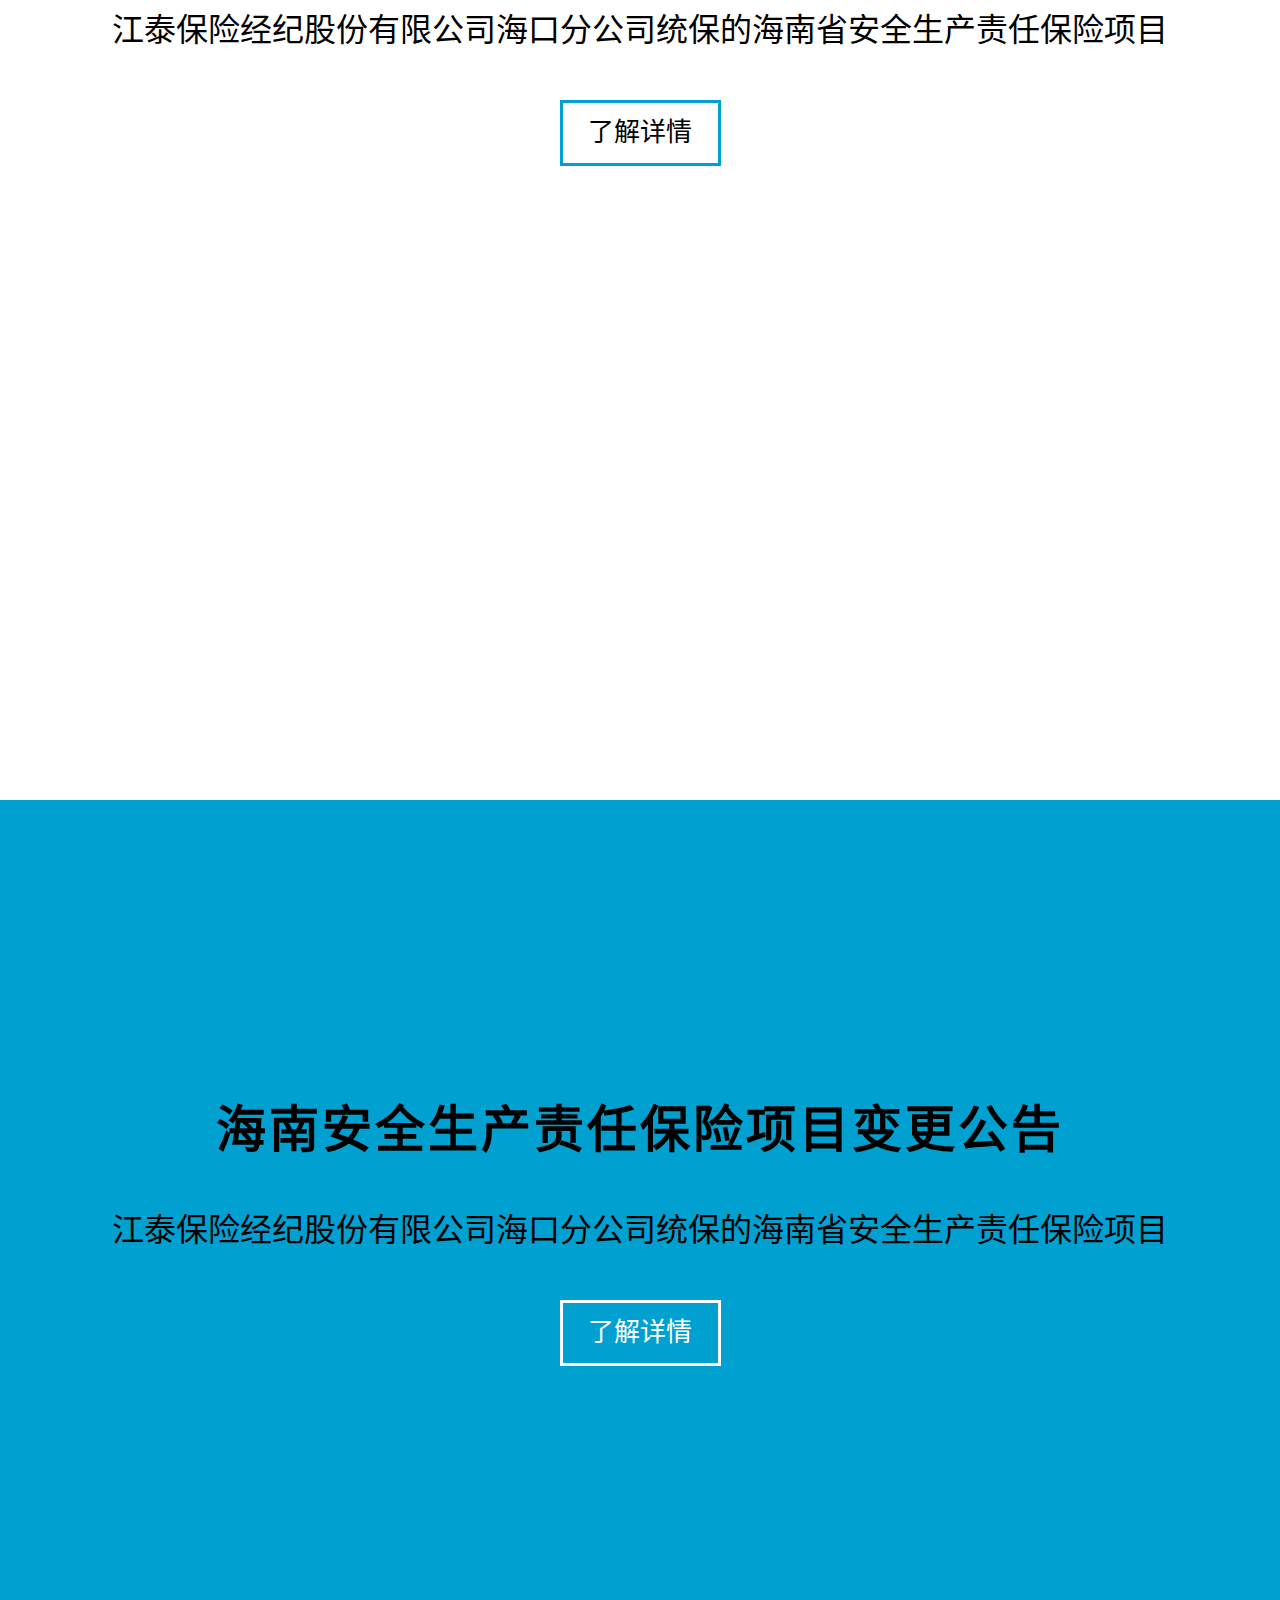
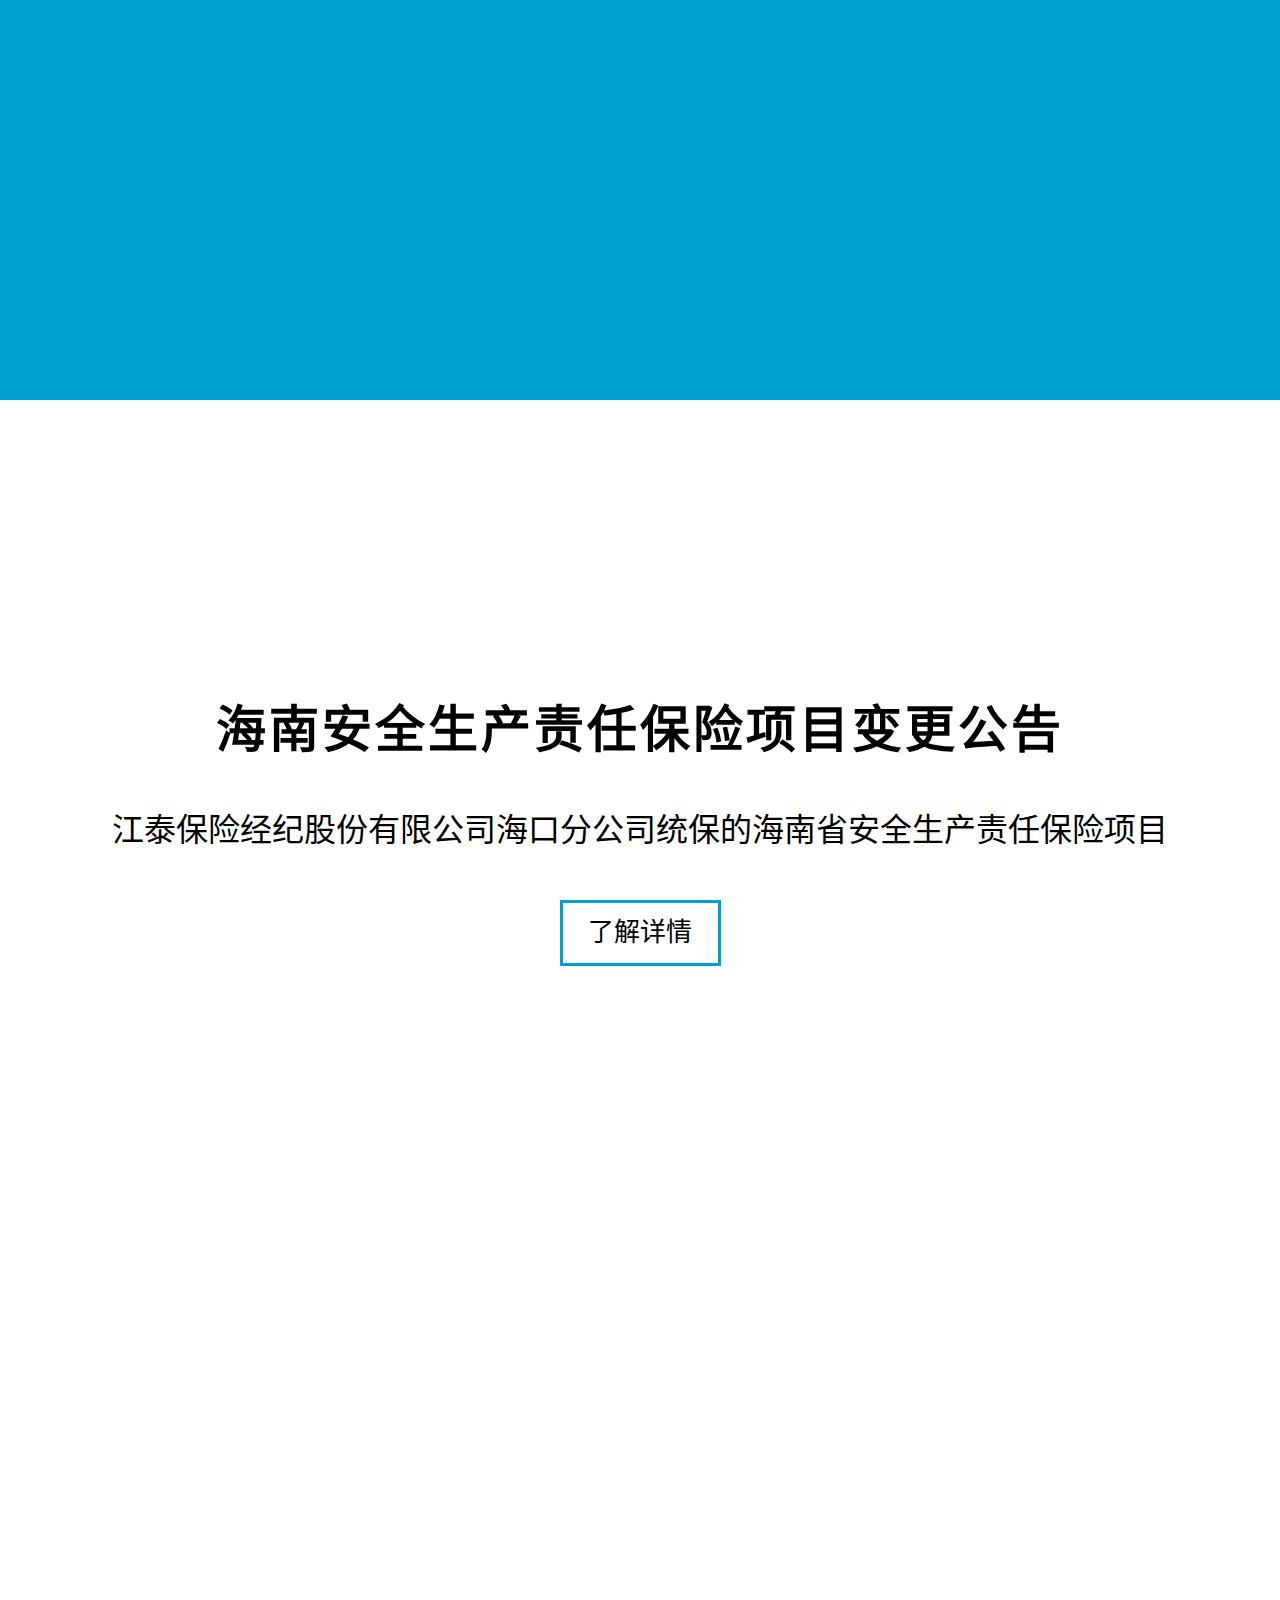
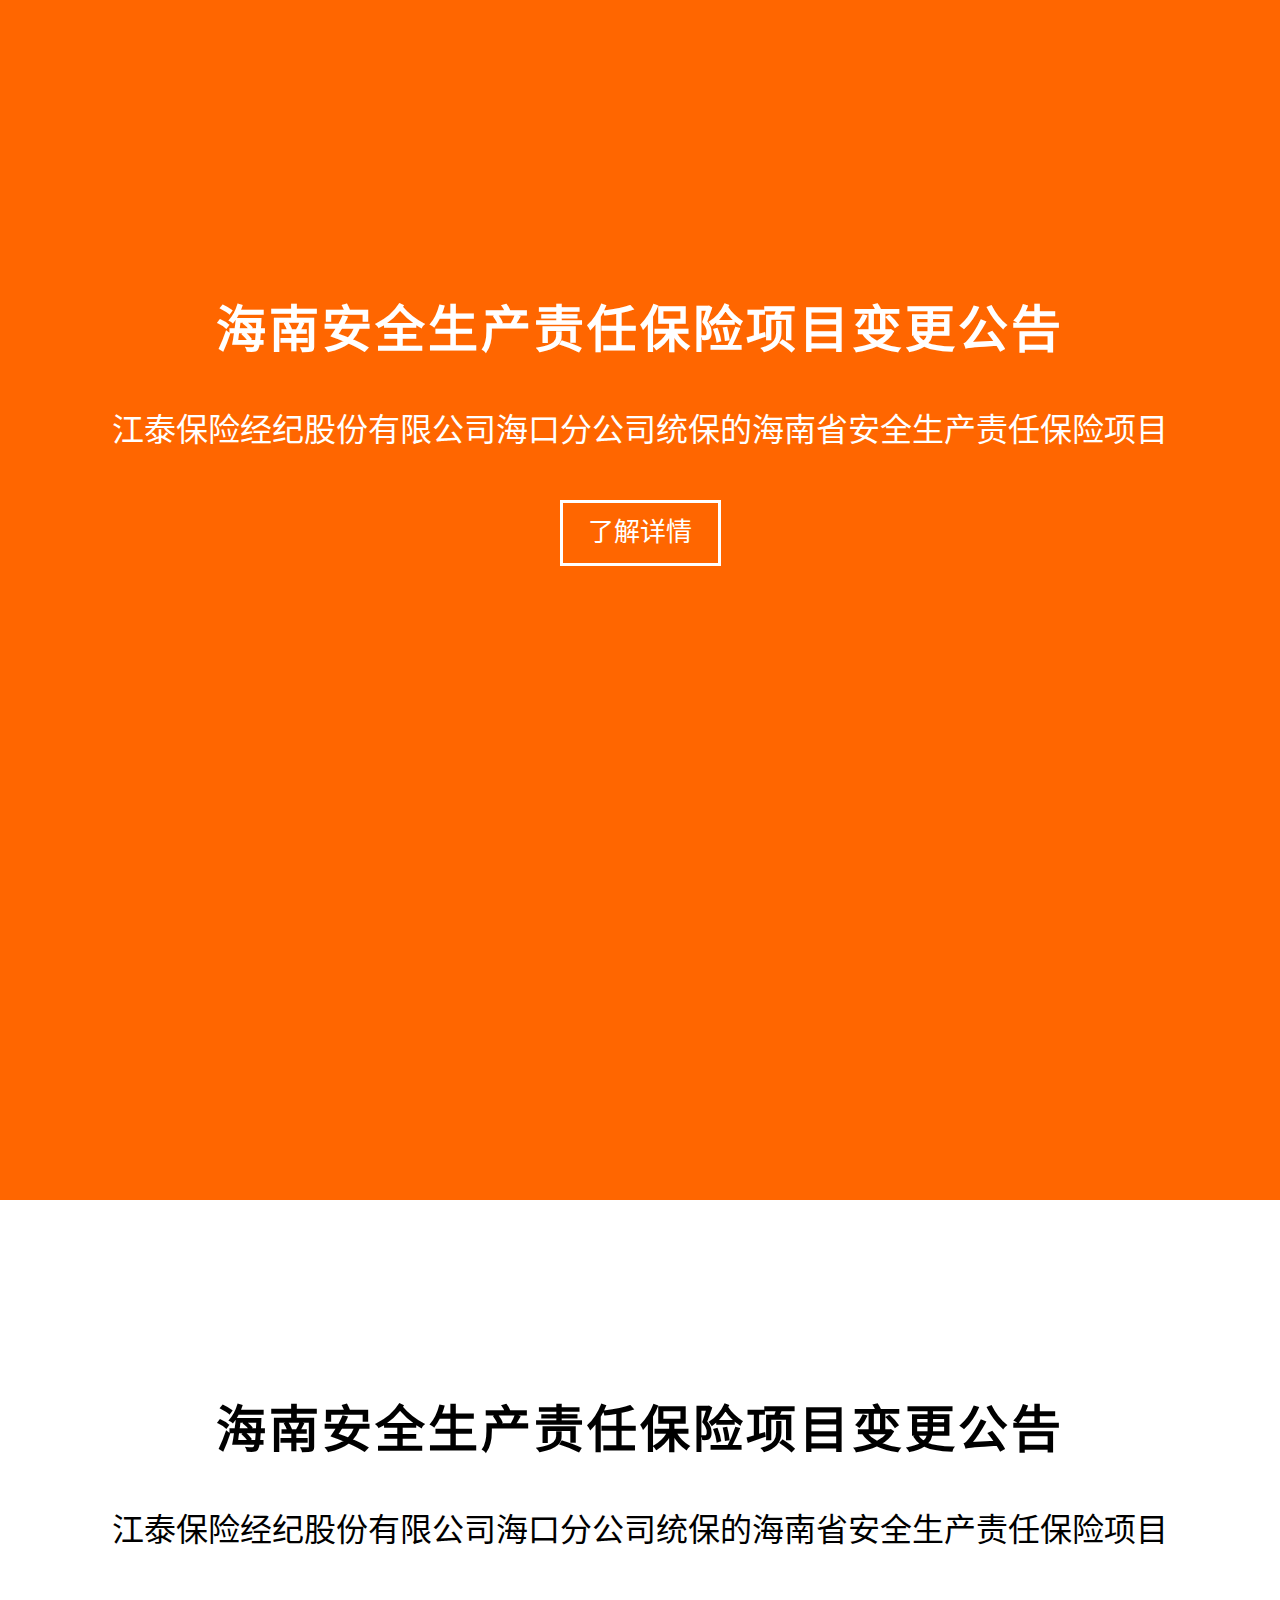
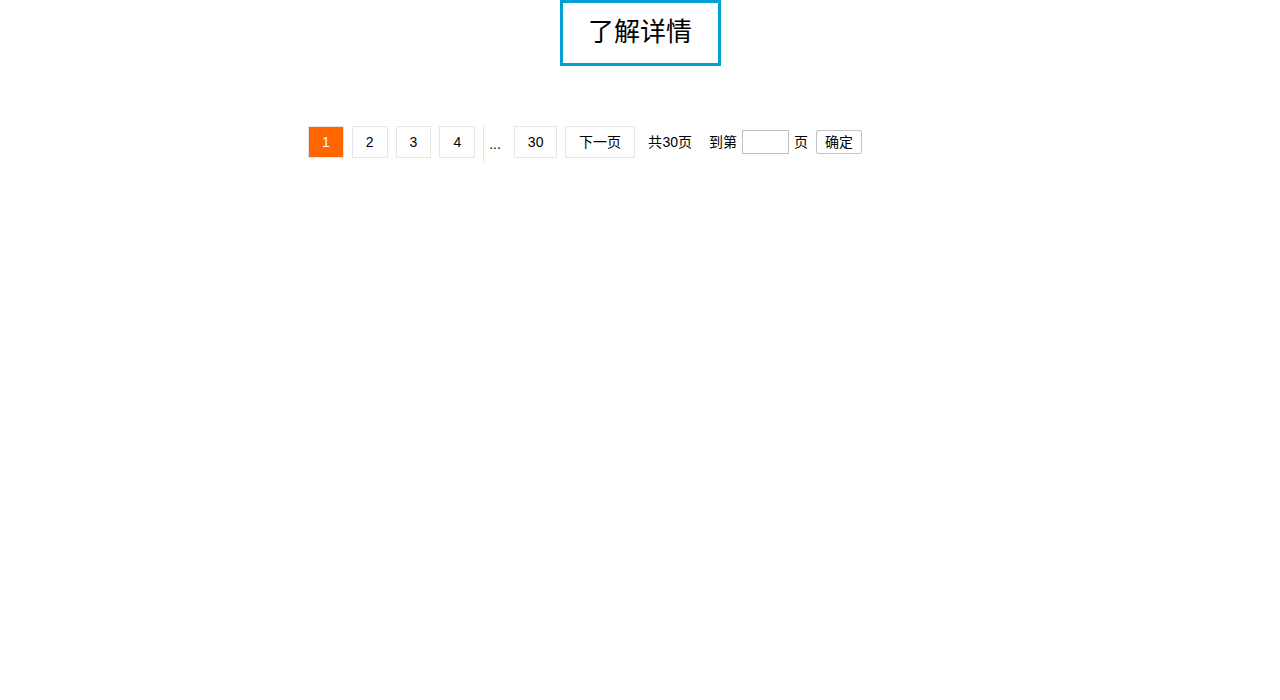
<file: safetyins/trends.html>
<!DOCTYPE html>
<html lang="zh-CN">
<head>
    <meta charset="utf-8">
    <title>安全生产保险网</title>
    <link rel="stylesheet" href="css/reset.css"/>
    <link rel="stylesheet" href="css/common.css"/>
    <link rel="stylesheet" href="css/main.css"/>

    <script src="js/jquery-3.1.1.min.js"></script>
    <script src="js/jquery.easing.1.3.js"></script>
    <script src="js/jquery.scrollify.min.js"></script>
    <script>
        $(function() {
            $('.panel').css({'height': $(window).height()});
            $.scrollify({
                section:'.panel',
                scrollbars: false
            });
        });
    </script>
</head>

<body >
<div class="header-nav header">
    <div class="container clearfix">
        <div class="left">
            <img src="images/logo.png" alt=""/>
        </div>
        <div class="right f18">
            <ul class="clearfix">
                <li><a href="index.html">首页</a></li>
                <li><a href="trends.html" class="hover">动态资讯</a></li>
                <li><a href="intro.html">项目介绍</a></li>
                <li><a href="example.html">事故案例</a></li>
                <li><a href="#" style="color: #656464" id="cl">●●●</a></li>
            </ul>
            <ul class="clearfix" id="iconbar" style="display: none;">
                <li><a href="about.html">公司简介</a></li>
                <li><a href="range.html">经营范围</a></li>
                <li><a href="source.html">企业沿革</a></li>
                <li><a href="company.html">合作公司</a></li>
                <li><a href="address.html">联系我们</a></li>
            </ul>
        </div>
    </div>
</div>
<div class="panel panel1">
    <h2 class="f50 fb text-center">海南安全生产责任保险项目变更公告</h2>
    <p class="f32 text-center">江泰保险经纪股份有限公司海口分公司统保的海南省安全生产责任保险项目</p>
    <a href="body/trends-list.html" class="f26 panel-detail">了解详情</a>
</div>
<div class="panel panel2">
    <h2 class="f50 fb text-center">海南安全生产责任保险项目变更公告</h2>
    <p class="f32 text-center">江泰保险经纪股份有限公司海口分公司统保的海南省安全生产责任保险项目</p>
    <a href="body/trends-list.html" class="f26 panel-detail">了解详情</a>
</div>
<div class="panel panel3">
    <h2 class="f50 fb text-center">海南安全生产责任保险项目变更公告</h2>
    <p class="f32 text-center">江泰保险经纪股份有限公司海口分公司统保的海南省安全生产责任保险项目</p>
    <a href="body/trends-list.html" class="f26 panel-detail">了解详情</a>
</div>
<div class="panel panel2">
    <h2 class="f50 fb text-center">海南安全生产责任保险项目变更公告</h2>
    <p class="f32 text-center">江泰保险经纪股份有限公司海口分公司统保的海南省安全生产责任保险项目</p>
    <a href="body/trends-list.html" class="f26 panel-detail">了解详情</a>
</div>
<div class="panel panel1">
    <h2 class="f50 fb text-center">海南安全生产责任保险项目变更公告</h2>
    <p class="f32 text-center">江泰保险经纪股份有限公司海口分公司统保的海南省安全生产责任保险项目</p>
    <a href="body/trends-list.html" class="f26 panel-detail">了解详情</a>
</div>
<div class="panel panel2">
    <h2 class="f50 fb text-center">海南安全生产责任保险项目变更公告</h2>
    <p class="f32 text-center">江泰保险经纪股份有限公司海口分公司统保的海南省安全生产责任保险项目</p>
    <a href="body/trends-list.html" class="f26 panel-detail">了解详情</a>
</div>
<div class="panel panel3">
    <h2 class="f50 fb text-center">海南安全生产责任保险项目变更公告</h2>
    <p class="f32 text-center">江泰保险经纪股份有限公司海口分公司统保的海南省安全生产责任保险项目</p>
    <a href="body/trends-list.html" class="f26 panel-detail">了解详情</a>
</div>
<div class="panel panel2">
    <h2 class="f50 fb text-center">海南安全生产责任保险项目变更公告</h2>
    <p class="f32 text-center">江泰保险经纪股份有限公司海口分公司统保的海南省安全生产责任保险项目</p>
    <a href="body/trends-list.html" class="f26 panel-detail">了解详情</a>
</div>
<div class="panel panel1">
    <h2 class="f50 fb text-center">海南安全生产责任保险项目变更公告</h2>
    <p class="f32 text-center">江泰保险经纪股份有限公司海口分公司统保的海南省安全生产责任保险项目</p>
    <a href="body/trends-list.html" class="f26 panel-detail">了解详情</a>
</div>
<div class="panel" style="padding-top: 200px;position: relative">
    <div class="panel2">
    <h2 class="f50 fb text-center">海南安全生产责任保险项目变更公告</h2>
    <p class="f32 text-center">江泰保险经纪股份有限公司海口分公司统保的海南省安全生产责任保险项目</p>
    <a href="body/trends-list.html" class="f26 panel-detail">了解详情</a>
    </div>
    <div class="pages" style="margin-left: 300px">
        <div id="Pagination"></div>
        <div class="searchPage">
            <span class="page-sum">共<span class="allPage">30</span>页</span>
            <span class="page-go">到第<input type="text" />页</span>
            <a href="javascript:;" class="page-btn">确定</a>
        </div>
    </div>

    <!--页脚-->
    <div class="footer-about f14" style="position: fixed;bottom: 0px;width: 100%;height: 169px">
        <div class="container">
            <ul class="left clearfix">
                <li style="margin-left: -104px"><p>版权所有copyright©2011-2013 江泰保险经纪股份有限公司.All right reserved</p>
                </li>
                <li style="margin-left: -112px"><p>京公网安备11010802010005号 京ICP备06063404号-5 &nbsp;&nbsp;&nbsp;<img src="images/web.png" alt=""/></p></li>
                <li><p>地址：北京市朝阳区安定门外大街1号江苏广电（信义大厦）8-9层 邮编：100011 &nbsp;&nbsp;&nbsp;站长统计工具</p>
                </li>
            </ul>
            <ul class="left clearfix footer-chat">
                <li class="left">
                    <img src="images/wechat.jpg" alt=""/>
                    <img src="images/service-hot.png" class="service-hot"/>
                </li>
            </ul>
        </div>
    </div>
</div>
<script src="js/all.js"></script>
<script src="js/jquery.pagination.js"></script>
<script>
    $(document).ready(function(){
        $("#Pagination").pagination("30");
    });
</script>
</body>
</html>
</file>
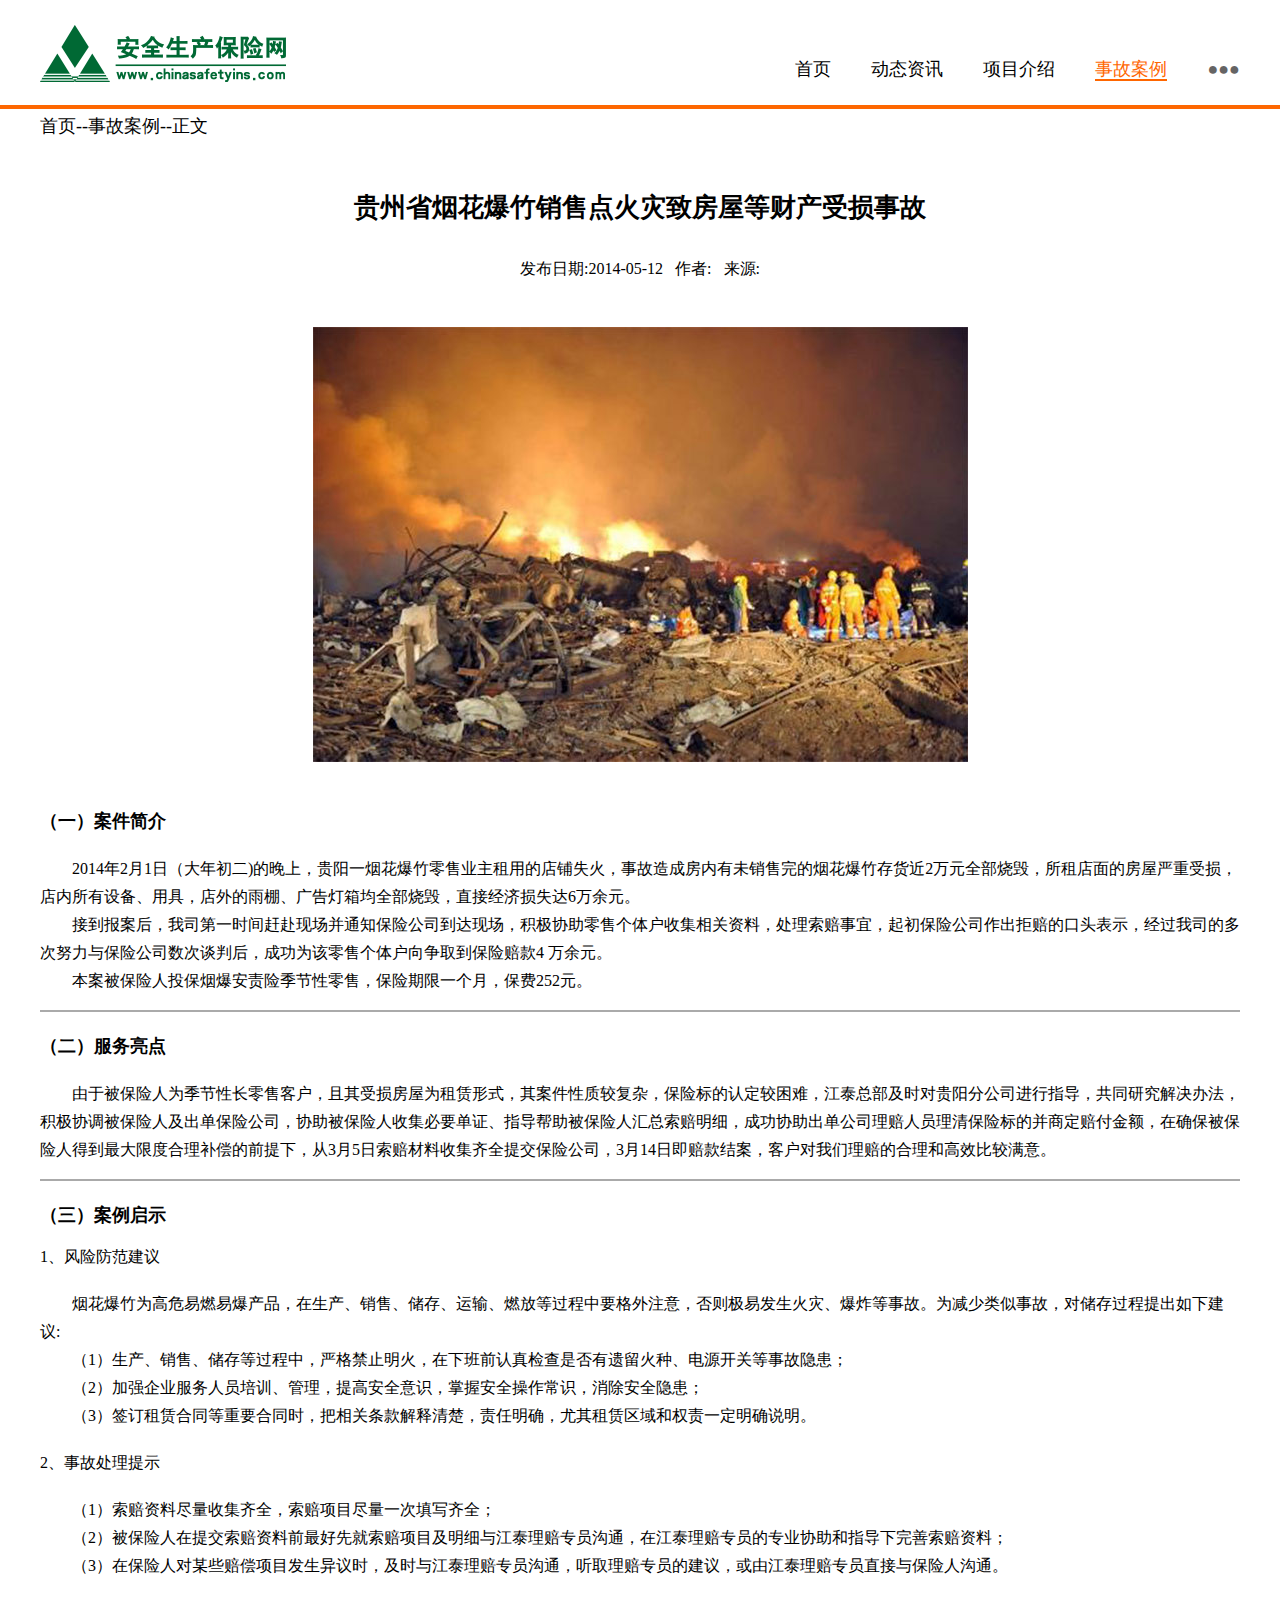
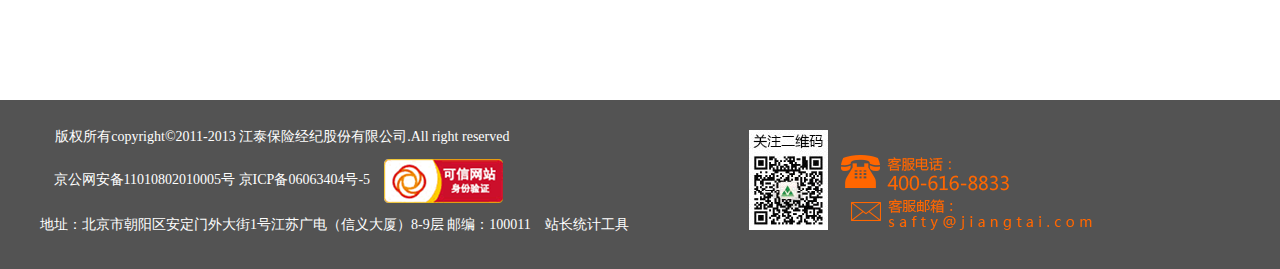
<file: safetyins/body/example-list.html>
<!DOCTYPE html>
<html>
<head lang="en">
    <meta charset="UTF-8">
    <title>安全生产保险网</title>
    <link rel="stylesheet" href="../css/reset.css"/>
    <link rel="stylesheet" href="../css/common.css"/>
    <link rel="stylesheet" href="../css/main.css"/>

    <script src="../js/jquery-3.1.1.min.js"></script>
</head>
<body>
<!--导航栏-->
<div class="header-nav">
    <div class="container clearfix">

        <div class="left">
            <img src="../images/logo.png" alt=""/>
        </div>
        <div class="right f18">
            <ul class="clearfix">
                <li><a href="../index.html" >首页</a></li>
                <li><a href="../trends.html">动态资讯</a></li>
                <li><a href="../intro.html">项目介绍</a></li>
                <li><a href="../example.html" class="hover">事故案例</a></li>
                <li><a href="#" style="color: #656464" id="cl">●●●</a></li>
            </ul>
            <ul class="clearfix" id="iconbar" style="display: none;">
                <li><a href="../about.html">公司简介</a></li>
                <li><a href="../range.html">经营范围</a></li>
                <li><a href="../source.html">企业沿革</a></li>
                <li><a href="../company.html">合作公司</a></li>
                <li><a href="../address.html">联系我们</a></li>
            </ul>
        </div>
    </div>
</div>
<!--正文-->
<div class="example-list">
<div class="container f16">
    <b class="f18">首页--事故案例--正文</b>
    <h2 class="f26 text-center fb">贵州省烟花爆竹销售点火灾致房屋等财产受损事故</h2>
    <span class="text-center">发布日期:2014-05-12 &nbsp;&nbsp;作者: &nbsp;&nbsp;来源: </span>
    <img src="../images/guizhou.jpg" alt=""/>
    <h3 class="f18 fb">（一）案件简介</h3>
    <p class="text-indent">2014年2月1日（大年初二)的晚上，贵阳一烟花爆竹零售业主租用的店铺失火，事故造成房内有未销售完的烟花爆竹存货近2万元全部烧毁，所租店面的房屋严重受损，店内所有设备、用具，店外的雨棚、广告灯箱均全部烧毁，直接经济损失达6万余元。</p>
    <p class="text-indent">接到报案后，我司第一时间赶赴现场并通知保险公司到达现场，积极协助零售个体户收集相关资料，处理索赔事宜，起初保险公司作出拒赔的口头表示，经过我司的多次努力与保险公司数次谈判后，成功为该零售个体户向争取到保险赔款4 万余元。</p>
    <p class="text-indent">本案被保险人投保烟爆安责险季节性零售，保险期限一个月，保费252元。</p>
    <hr/>
    <h3 class="f18 fb">（二）服务亮点</h3>
    <p  class="text-indent">由于被保险人为季节性长零售客户，且其受损房屋为租赁形式，其案件性质较复杂，保险标的认定较困难，江泰总部及时对贵阳分公司进行指导，共同研究解决办法，积极协调被保险人及出单保险公司，协助被保险人收集必要单证、指导帮助被保险人汇总索赔明细，成功协助出单公司理赔人员理清保险标的并商定赔付金额，在确保被保险人得到最大限度合理补偿的前提下，从3月5日索赔材料收集齐全提交保险公司，3月14日即赔款结案，客户对我们理赔的合理和高效比较满意。</p>
    <hr/>
    <h3 class="f18 fb">（三）案例启示</h3>
    <h4>1、风险防范建议</h4>
    <p class="text-indent">烟花爆竹为高危易燃易爆产品，在生产、销售、储存、运输、燃放等过程中要格外注意，否则极易发生火灾、爆炸等事故。为减少类似事故，对储存过程提出如下建议:</p>
    <p class="text-indent">（1）生产、销售、储存等过程中，严格禁止明火，在下班前认真检查是否有遗留火种、电源开关等事故隐患；</p>
    <p class="text-indent">（2）加强企业服务人员培训、管理，提高安全意识，掌握安全操作常识，消除安全隐患；</p>
    <p class="text-indent">（3）签订租赁合同等重要合同时，把相关条款解释清楚，责任明确，尤其租赁区域和权责一定明确说明。</p>
    <h4>2、事故处理提示</h4>
    <p class="text-indent">（1）索赔资料尽量收集齐全，索赔项目尽量一次填写齐全；</p>
    <p class="text-indent">（2）被保险人在提交索赔资料前最好先就索赔项目及明细与江泰理赔专员沟通，在江泰理赔专员的专业协助和指导下完善索赔资料；</p>
    <p class="text-indent">（3）在保险人对某些赔偿项目发生异议时，及时与江泰理赔专员沟通，听取理赔专员的建议，或由江泰理赔专员直接与保险人沟通。</p>
</div>
</div>
<!--页脚-->
<div class="footer-about f14">
    <div class="container">
        <ul class="left clearfix">
            <li style="margin-left: -104px"><p>版权所有copyright©2011-2013 江泰保险经纪股份有限公司.All right reserved</p>
            </li>
            <li style="margin-left: -112px"><p>京公网安备11010802010005号 京ICP备06063404号-5 &nbsp;&nbsp;&nbsp;<img src="../images/web.png" alt=""/></p></li>
            <li><p>地址：北京市朝阳区安定门外大街1号江苏广电（信义大厦）8-9层 邮编：100011 &nbsp;&nbsp;&nbsp;站长统计工具</p>
            </li>
        </ul>
        <ul class="left clearfix footer-chat">
            <li class="left">
                <img src="../images/wechat.jpg" alt=""/>
                <img src="../images/service-hot.png" class="service-hot"/>
            </li>
        </ul>
    </div>
</div>
<script src="../js/all.js"></script>
</body>
</html>
</file>
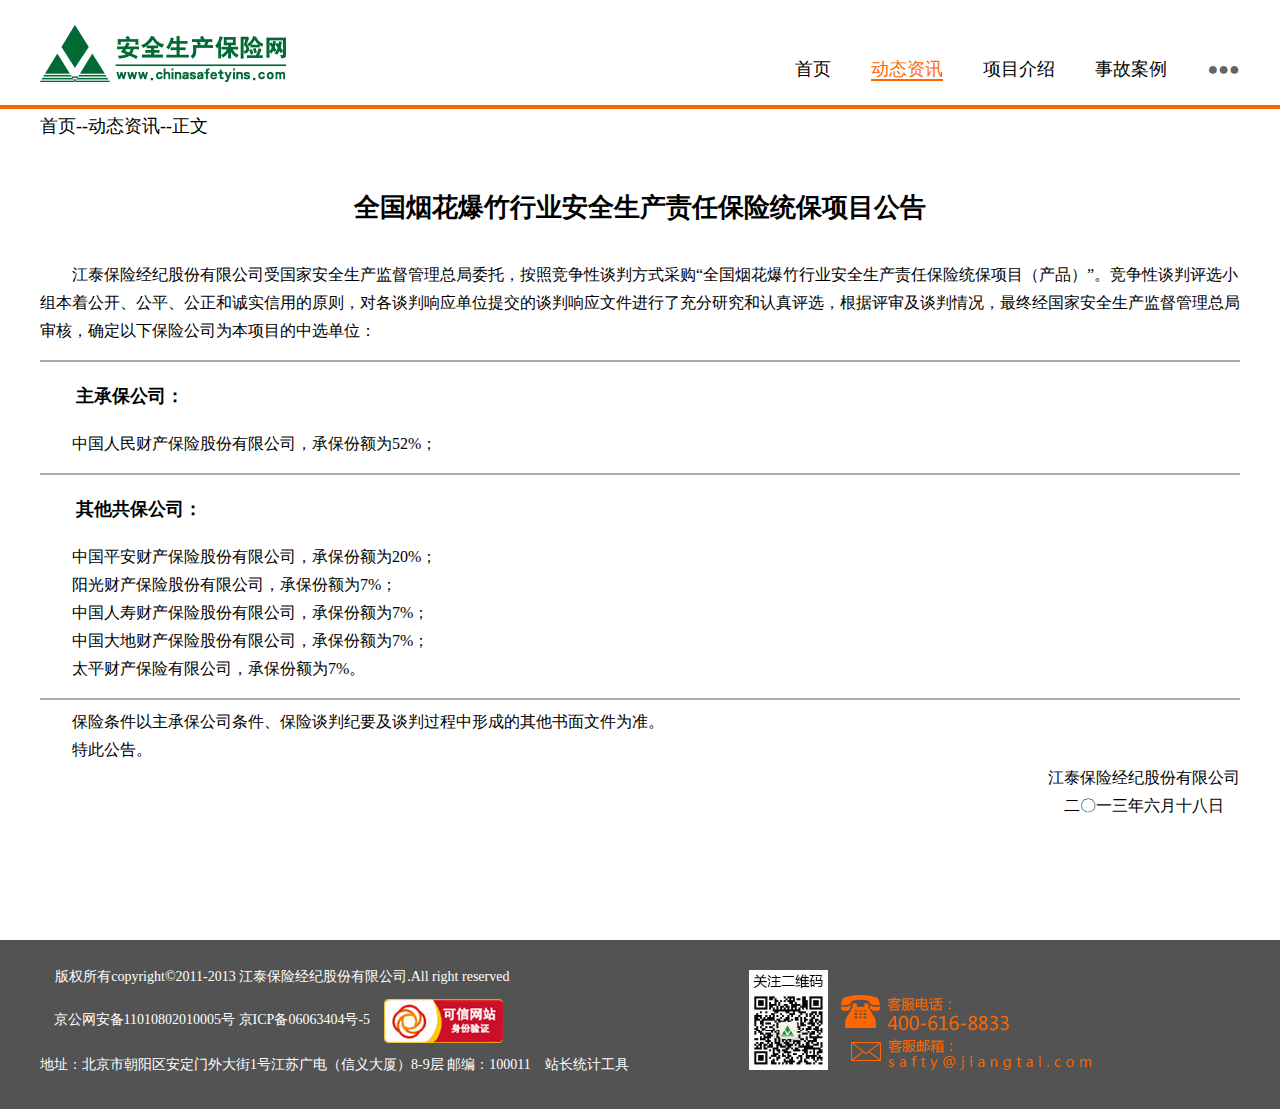
<file: safetyins/body/trends-list.html>
<!DOCTYPE html>
<html>
<head lang="en">
    <meta charset="UTF-8">
    <title>安全生产保险网</title>
    <link rel="stylesheet" href="../css/reset.css"/>
    <link rel="stylesheet" href="../css/common.css"/>
    <link rel="stylesheet" href="../css/main.css"/>
</head>
<body>
<!--导航栏-->
<div class="header-nav">
    <div class="container clearfix">
        <div class="left">
            <img src="../images/logo.png" alt=""/>
        </div>
        <div class="right f18">
            <ul class="clearfix">
                <li><a href="../index.html">首页</a></li>
                <li><a href="../trends.html" class="hover">动态资讯</a></li>
                <li><a href="../intro.html">项目介绍</a></li>
                <li><a href="../example.html">事故案例</a></li>
                <li><a href="#" style="color: #656464" id="cl">●●●</a></li>
            </ul>
            <ul class="clearfix" id="iconbar" style="display: none;">
                <li><a href="../about.html">公司简介</a></li>
                <li><a href="../range.html">经营范围</a></li>
                <li><a href="../source.html">企业沿革</a></li>
                <li><a href="../company.html">合作公司</a></li>
                <li><a href="../address.html">联系我们</a></li>
            </ul>
        </div>
    </div>
</div>
<!--正文-->
<div class="trends-list">
    <div class="container f16">
        <b class="f18">首页--动态资讯--正文</b>
        <h2 class="f26 text-center fb">全国烟花爆竹行业安全生产责任保险统保项目公告</h2>
        <p class="text-indent">江泰保险经纪股份有限公司受国家安全生产监督管理总局委托，按照竞争性谈判方式采购“全国烟花爆竹行业安全生产责任保险统保项目（产品）”。竞争性谈判评选小组本着公开、公平、公正和诚实信用的原则，对各谈判响应单位提交的谈判响应文件进行了充分研究和认真评选，根据评审及谈判情况，最终经国家安全生产监督管理总局审核，确定以下保险公司为本项目的中选单位：
        </p>
        <hr/>
        <h3 class="f18 fb text-indent">主承保公司：</h3>
        <p class="text-indent">中国人民财产保险股份有限公司，承保份额为52%；
        </p>
        <hr/>
        <h3 class="f18 fb text-indent">其他共保公司：</h3>
        <p class="text-indent">中国平安财产保险股份有限公司，承保份额为20%；</p>
        <p class="text-indent">阳光财产保险股份有限公司，承保份额为7%；</p>
        <p class="text-indent">中国人寿财产保险股份有限公司，承保份额为7%；</p>
        <p class="text-indent">中国大地财产保险股份有限公司，承保份额为7%；</p>
        <p class="text-indent">太平财产保险有限公司，承保份额为7%。</p>
        <hr/>
        <p class="text-indent">保险条件以主承保公司条件、保险谈判纪要及谈判过程中形成的其他书面文件为准。
        </p>
        <p class="text-indent">特此公告。</p>
        <!--<p class="right">江泰保险经纪股份有限公司</p>-->
        <!--<p class="right">二〇一三年六月十八日</p>-->
        <ul class="right clearfix">
            <li>江泰保险经纪股份有限公司</li>
            <li>&nbsp;&nbsp;&nbsp;&nbsp;二〇一三年六月十八日</li>
        </ul>
    </div>
</div>
<!--页脚-->
<div class="footer-about f14">
    <div class="container">
        <ul class="left clearfix">
            <li style="margin-left: -104px"><p>版权所有copyright©2011-2013 江泰保险经纪股份有限公司.All right reserved</p>
            </li>
            <li style="margin-left: -112px"><p>京公网安备11010802010005号 京ICP备06063404号-5 &nbsp;&nbsp;&nbsp;<img src="../images/web.png" alt=""/></p></li>
            <li><p>地址：北京市朝阳区安定门外大街1号江苏广电（信义大厦）8-9层 邮编：100011 &nbsp;&nbsp;&nbsp;站长统计工具</p>
            </li>
        </ul>
        <ul class="left clearfix footer-chat">
            <li class="left">
                <img src="../images/wechat.jpg" alt=""/>
                <img src="../images/service-hot.png" class="service-hot"/>
            </li>
        </ul>
    </div>
</div>
<script src="../js/jquery-3.1.1.min.js"></script>
<script src="../js/all.js"></script>
</body>
</html>
</file>
<file: safetyins/css/common.css>
﻿/*悬浮CSS*/
.left {
    float: left !important;
}

.right {
    float: right !important;
}

.clearfix:after, .container:after {
    content: "\0020";
    display: block;
    height: 0;
    clear: both;
    visibility: hidden;
    overflow: hidden;
}

.clearfix, .container {
    display: block;
    *zoom: 1;
}

.clear {
    height: 0;
    clear: both;
    overflow: hidden;
    font-size: 0;
}

.hidden {
    overflow: hidden;
}
/*悬浮CSS-结束*/

/*定位CSS*/
.pos-r {
    position: relative;
}

.pos-a {
    position: absolute;
}

.pos-f {
    position: fixed;
}

/*定位CSS-结束*/

/*字体CSS*/
.f12 {
    font-size: 12px;
}

.f14 {
    font-size: 14px;
}

.f16 {
    font-size: 16px;
}

.f18 {
    font-size: 18px;
}

.f20 {
    font-size: 20px;
}

.f22 {
    font-size: 22px;
}

.f24 {
    font-size: 24px;
}

.f26 {
    font-size: 26px;
}

.f30 {
    font-size: 30px;
}
.f32{
    font-size: 32px;
}
.f36 {
    font-size: 36px;
}
.f46{
    font-size: 46px;
}
.f50{
    font-size: 50px;
}
.fb {
    font-weight: bold;
}
.fn{
    font-weight: normal;
}
.text-center {
    text-align: center;
}

.text-left {
    text-align: left;
}

.text-right {
    text-align: right;
}

.text-indent {
    text-indent: 2em; 
}

/*字体CSS-结束*/
</file>
<file: safetyins/css/main.css>
@charset "UTF-8";
html {
    width: 100%;
    font-size: 100%;
}

body {
    width: 100%;
    font-family: 'Microsoft Yahei';
    color: #000;
    font-size: 14px;
    background-color: #fff;
}

h1, h2, h3, h4, h5, h6,strong {
    font-weight: normal;
}

a {
    color: #000;
    text-decoration: none;
    cursor: pointer;
}

a:hover {
    color: #05A775;
    /*text-decoration:none;*/
}

.container{
    width: 1200px;
    margin: 0 auto;
    position: relative;
    padding: 0;
}
.hot-call{
    position: absolute;
    z-index:1001;
    top:38%;
    right:8%;
    display: none;
    background: url("../images/hot-call.png") no-repeat;
    padding-left: 35px;
    color: #000;
    height: 35px;
    line-height: 35px;
}
/*导航  ===开始*/
.header-nav{

}
.header-nav img{
    margin: 25px 0 20px;
}
.header-nav ul li{
    float: left;
    margin-left: 40px;
    margin-top: 60px;
}
.header-nav ul li a:hover{
    color:#FF6500;
    text-decoration: none;
}
.header-nav ul li a.hover{
    color: #FF6600;
    border-bottom: 2px #FF6600 solid;
}
/*导航  ===结束*/
/*页面底部  ===开始*/
.footer-about{
    background-color: #535353;
}
.footer-about ul{
    margin-top: 15px;
    margin-bottom: 25px;
}
.footer ul{
    margin: 20px 0;
}
.footer-about ul li{

}
.footer-about p{
    color: #fff;
    text-align: center;
    margin-top: 15px;
    margin-bottom: 12px;
}
.footer-about img{
    vertical-align: middle ;
}
.footer-about .footer-chat{
    margin-left:120px;
}
.footer-about .footer-chat li{
    margin-top: 15px;
}
.footer-about .footer-chat .service-hot{
    margin-left: 10px;
    margin-top: 25px;
}
/*页面底部  ===结束*/
/*首页*/
.login-bg1,.login-bg2,.login-bg3{
    background-size: 100% 70%;
    overflow: hidden;
}
.login-bg1{
    color: #fff;
    background-image: url("../images/bg-1.png");
}
.login-bg2{
    color: #515151;
    background-image: url("../images/bg-2.png");
}
.login-bg3{
    color: #515151;
    background-image: url("../images/bg-3.png");
}
.login-bg1 h2,.login-bg2 h2,.login-bg3 h2{
    margin-top: -3%;
    margin-left: 18%;
}
.login-bg1 p,.login-bg2 p,.login-bg3 p{
    font-weight: normal;
    margin-left: 10%;
    margin-top: 26px;
}
.login-bg1 p:nth-child(3){
    margin-left: 24%;
}
.login-bg1 p a{
    display: block;
    width: 78px;
    height: 78px;
    background: url("../images/icon.png") -47px -61px no-repeat;
    margin-left: 20%;
}
.login-bg1 .contact{
    color:#000;
    width: 361px;
    height: 410px;
    background: url("../images/contact.png") no-repeat;
    background-color: #fff;
    position: fixed;
    top:95px;
    left:70%;
    z-index: 1000;
}

.login-bg1 .contact>h1{
    color:black;
    margin:30px 130px;
}

.login-bg1 .contact>hr{
    border:1px solid gainsboro;
    width:300px;
    margin-top:-18px;
    margin-bottom:50px;
}
.login-bg1 .contact>img{
    margin-left: 23px;
    margin-top: 55px;
}
.login-bg1 .contact form ul li{
    margin: 20px 50px;
}

.login-bg1 .contact form ul li input{
    border:1px solid gainsboro;
    width:180px;
    height:20px;

}

.login-bg1 .contact form ul li button{
    background-color: #FF6600;
    width:259px;
    height:30px;
    color:white;
    border:0px;
    border-radius: 3px;
}


/*事故案例   ===开始*/
.example>img{
    width: 100%;
}
.example .container .left{
    width: 610px;
    margin: 12px 0 100px;
}
.example .container .left>span,.example .container .left b{
    display: block;
}
.example .container .left b{
    margin: 15px 10px;
}
.example .container .left>span{
    width: 600px;
    height: 46px;
    line-height: 46px;
    color: #fff;
    background: url("../images/icon.png") no-repeat 0 0;
    padding-left: 16px;
}
.example .container .left  .page-list{
    padding: 8px 0;
    border-top: 1px #A0A0A0 dotted;
}
.example .container .left  .page-list li a{
    display: block;
    color: #FF6801;
    margin: 6px 4px;
}
.example .container .left .page-list li span{
    color: #A0A0A0;
    display: inline-block;
}
.example .container .left .page-list li a i{
    display: inline-block;
    float: right;
    color: #A0A0A0;
}
.example .container .left .page{
    border-top: 1px #A0A0A0 dotted;
    border-bottom:1px #A0A0A0 dotted;
    padding: 30px 10px;
}
.example .container .left .page li{
    display: inline;
}
.example .container .left .page li #back,.example .container .left .page li #next{
    width: 30px;
    height: 30px;
    display: inline-block;
    margin-bottom: -12px;
}
.example .container .left .page li #back{
    margin-left: 160px;
    background: url("../images/icon.png") no-repeat -11px -112px;
}
.example .container .left .page li #next{
    margin-right: 160px;
    background: url("../images/icon.png") no-repeat -11px -152px;
}
.slide{
    width: 540px;
    height: 400px;
    padding: 5px;
    border: 1px #A0A0A0 solid;
    margin:6px 0 8px;
}
.flexslider {
    position: relative;
    width: 540px;
    height: 400px;
    overflow: hidden;
    zoom: 1;
}

.flexslider .slides li {
    width: 100%;
    height: 100%;
}
.flex-direction-nav{
    background-color: #ffffff;
    width:540px;
    height:40px;
    position:absolute;
    top:370px;
    z-index:100;
    padding-top:10px;
}

.flex-direction-nav a {

}
ol.flex-direction-nav>li{
    float:left;
}
ol.flex-direction-nav>li>h3{
    color:#FF6600;
    margin-right:90px;
}
ol.flex-direction-nav>li>a {
    width: 22px;
    height: 14px;
    display: block;
    background: url(../images/icon.png) no-repeat -14px -229px;
}
ol.flex-direction-nav>li>a.flex-next{
    background-position: -14px -251px;
}

.flex-control-nav {
    margin-top:2px;
}

.flex-control-nav li {
    margin: 0 2px;
    display: inline-block;
    zoom: 1;
    *display: inline;
}

.flex-control-paging li>a {
    background: url(../images/icon.png) no-repeat -16px -210px;
    display: block;
    height: 14px;
    overflow: hidden;
    width: 14px;
    cursor: pointer;

}

.flex-control-paging li a.flex-active,
.flex-control-paging li.active a {
    background-position:-16px -190px ;
}

.flexslider .slides a img {
    width: 100%;
    height: 482px;
    display: block;
}
.report{
    width: 552px;
    height: 552px;
    background-color: #F0F0F0;
}
.report .report-box{
    width: 532px;
    height: 520px;
    background-color: #fff;
    padding-top: 8px;
    margin-top: 10px;
    margin-left: 10px;
}
.report .report-box h2{
    margin-left: 15px;
}
.report .report-box hr{
    border: 0;
    background-color: #A6A6A6;
    height: 1px;
}
.report .report-box .video{
    margin-left: 8px;
}
.report .report-box p{
    height: 28px;
    line-height: 28px;
    margin-left: 8px;
}
.report .report-box p a{
    color:#FF6600;
}
.report .report-box p span{
    display: inline-block;
    width: 32px;
    height: 13px;
    background: url("../images/icon.png") no-repeat -12px -278px;
    margin-right: 6px;
}
/*事故案例   ===结束*/
/*事故案例-正文  ===开始*/
.example-list,.source-list,.range-list,.trends-list{
    padding-top: 8px;
    padding-bottom: 120px;
    border-top: 4px #FE6700 solid;
}
.example-list b,.example-list span,.example-list img,.company-list b,.address-list b{
    display: block;
}
.example-list img{
    margin: 50px auto;
}
.example-list h2,.source-list h2,.range-list h2,.trends-list h2{
    margin-top: 60px;
    margin-bottom: 40px;
}
.example-list h3,.example-list h4,.trends-list h3{
    margin: 25px 0;
}

.example-list p,.source-list p,.trends-list p,.trends-list ul li{
    line-height: 28px;
}
.example-list hr,.range-list hr,.trends-list hr{
    margin-top: 15px;
    border: 0;
    border-bottom: 2px #AAAAAA solid;
}
/*事故案例-正文  ===结束*/

/*企业沿革-正文  ===开始*/
.source-list p{
    margin-bottom: 18px;
}
/*企业沿革-正文  ===结束*/

/*合作公司-正文  ===开始*/
.company-list{
    padding-bottom: 30px;
}
.company-list>img,.intro-list>img,.address-list>img{
    width: 100%;
    margin-bottom: 50px;
}
.company-list ul li img{
   margin: 15px 12px 15px 0;
}
/*合作公司-正文  ===结束*/
/*经营范围  ===开始*/
.range-list p{
    height: 48px;
    line-height: 48px;
    margin-left: 180px;
}
.range-list hr{
    width:70%;
}
/*经营范围  ===结束*/
/*动态资讯   ===开始*/
.header{
    width: 100%;
    top: 0px;
    left: 0px;
    position: fixed;
    z-index: 9999;
    background-color: #fff;
}
.footer{
    width: 100%;
    height: 169px;
    bottom: 0px;
    left: 0px;
    position: fixed;
    z-index: 999;
}
.panel{
    padding-top: 300px;
}
.panel  .panel-detail{
    width: 130px;
    height: 60px;
    line-height: 60px;
    display: block;
    margin: 0 auto;
    padding-left: 25px;
}
.panel:nth-child(even) .panel-detail{
    color: #fff;
    border: 3px #fff solid;
}
.panel:nth-child(odd) .panel-detail{
    color: #000;
    border: 3px #00A0D0 solid;
}
.panel1{
    background-color: #FF6600;
    color: #fff;
}
.panel h2{
    letter-spacing: 3px;
    line-height: 60px;
}
.panel1 p,.panel2 p,.panel3 p{
    margin: 50px 0;
    line-height: 40px;
}
.panel2{
    background-color: #fff;
    color: #000
}
.panel3{
    background-color: #00A0D0;
}


.pages {
    /*float: right;*/
    margin-bottom: 120px;
    /*margin-left: -160px;*/
    margin-top: 60px;
    /*margin-top: 120px;*/
}
.pages #Pagination {
    float: left;
    overflow: hidden;
}
.pages #Pagination .pagination {
    height: 40px;
    text-align: right;
    font-family: \u5b8b\u4f53,Arial;
}
.pages #Pagination .pagination a,
.pages #Pagination .pagination span {
    float: left;
    display: inline;
    padding: 8px 13px;
    border: 1px solid #e6e6e6;
    background: #fff;
    /*color: #00A980;*/
    font-family: \u5b8b\u4f53,Arial;
    font-size: 14px;
    cursor: pointer;
    margin-left: 8px;
}
.pages #Pagination .pagination .current {
    background: #FF6600;
    color: #fff;
}
.pages #Pagination .pagination .next {
    float: left;
    padding: 8px 13px;
    border: 1px solid #e6e6e6;
    background: #fff;
    /*color: #00A980;*/
    cursor: pointer;
}
.pages #Pagination .pagination .pagination-break {
    padding: 11px 5px;
    border: none;
    border-left: 1px solid #e6e6e6;
    background: none;
    cursor: default;
}
.pages .searchPage {
    float: left;
    padding: 4px 0;
}
.pages .searchPage .page-sum {
    padding: 11px 13px;
    font-family: \u5b8b\u4f53,Arial;
    font-size: 14px;
}
.pages .searchPage .page-go {
    padding: 8px 0;
    font-family: \u5b8b\u4f53,Arial;
    font-size: 14px;
    padding: 10px 0\9;
    *padding: 6px 0;
}
.pages .searchPage .page-go input {
    width: 38px;
    height: 20px;
    margin: 0 5px;
    padding-left: 5px;
    border: 1px solid #BFBFBF;
}
.pages .searchPage .page-btn {
    margin: 9px 0 5px 5px;
    padding:3px 8px;
    background-color: #fff;
    border: 1px #C4C4C4 solid;
    border-radius: 2px;
    color: #000;
    font-family: Arial, 'Microsoft YaHei';
    font-size: 14px;
    text-decoration: none;
}


.fixed:after {
    content: ".";
    display: block;
    clear: both;
    height: 0;
    visibility: hidden
}
/*动态资讯   ===结束*/
/*联系我们   ===开始*/
.active{
    display: block;
}
.hide{
    display: none;
}
.address-list{
    padding-bottom: 40px;
}
.address-list p{
    line-height: 35px;
}
.address-list select{
    margin-top: 6px;
}
.address-list .container .left:nth-child(1){
    margin-right: 60px;
}
.address-list .address-detail p span{
    display: inline-block;
    position: absolute;
    margin-left: -50px;
}
.address-list .address-detail p img{
    margin-left: 80px;
    margin-top: 10px;
}
/*联系我们   ===结束*/
/*关于江泰======开始*/
.about-all {
    margin-top: 50px;
    padding-bottom: 50px;
    overflow: hidden
}
.left-nav{
    width: 200px;
    height: 500px;
    float: left;
    background: #EEEEEE;
    overflow: hidden;
    padding-top: 20px;
    border: 1px #A0A0A0 solid;
}
.header-nav .right #iconbar{
    width: 100px;
    border: 1px #A0A0A0 solid;
    position: absolute;
    z-index: 1002;
    margin-left: 385px;
    margin-top: 10px;
    padding-top: -10px;
    background: #fff;
    overflow: hidden;
}
.left-nav li{
    width: 200px;
    height: 46px;
    border-top: 1px solid #A0A0A0;
    position: relative;
    text-align: center;
    margin-bottom: -1px;
}
.header-nav .right #iconbar li{
    width: 160px;
    height: 36px;
    line-height: 36px;
    border-bottom: 1px solid #A0A0A0;
    position: relative;
    text-align: center;
    margin-bottom: -1px;
    margin-left: -30px;
    margin-top: 0px;
}
.header-nav .right #iconbar li.active a{
    color:#fff;
}
.header-nav .right #iconbar .active{
    background-color: #FF6600;
}
.left-nav li a{
    font-size: 18px;
    line-height: 46px;
    text-align: center;
}
.left-nav .active{
    width: 200px;
    height: 46px;
    z-index: 1;
    background: url(../images/active.png) no-repeat 160px center;
    background-color: #FF6600;
}
.left-nav .active a{
    color: #fff;
}
.about-right {
    min-height: 382px;
    margin-left: 240px;
    border: 1px solid #A0A0A0;
    overflow: hidden;
    background: #eee;
}

.about-right .us-box{
    display:none;
}
.about-right .us-box.active{
    display:block;
}
.about-right .us-box .tab_box p{
    line-height: 32px;
    margin-top: 10px;
}
.us-box li {
    border-bottom: 1px solid #FF6600;
}
.tab_menu{overflow:hidden;border-bottom: #FF6600;}
.tab_menu li{width:160px;float:left;height:36px;line-height:36px;color:#fff;background:#FF6600;text-align:center;cursor:pointer;}
.tab_menu li.current{color:#FF6600;background-color:#EEEEEE;}
.tab_menu li.current a{color:#fff;}
.tab_box{padding:50px 30px 150px;}
.tab_box .hide{display:none;}
/*关于江涛======结束*/

/*form开始*/
.mask-box,.mask-box1 {
    position: absolute;
    width:1100px;
    height:640px;
    top: 0;
    bottom: 0;
    left: 0;
    right: 0;
    margin: auto;
    background: #fff;
    opacity: 1;
    z-index: 1000;
    resize: both;
    overflow: auto;
    text-align: center;
    padding-bottom: 30px;
}
/*.mask-box1{*/
/*height: 770px;*/
/*}*/
.mask-close {
    position: absolute;
    top: 16px;
    right: 18px;
    width: 10px;
    line-height: 10px;
    height: 10px;
    cursor: pointer;
    font-size: 16px;
    color: #fff;
    font-weight: 100;
}
.mask1,.mask2,.mask3,.mask4{
    position: fixed;
    left: 0;
    top: 0;
    right: 0;
    bottom: 0;
    z-index: 10001;
    display: none;
    background-color: #000;
    -moz-opacity: .6;
    filter: alpha(opacity=60);
    background: rgba(0,0,0,0.6);
}

.mask {
    position: fixed;
    left: 0;
    top: 0;
    right: 0;
    bottom: 0;
    z-index: 10001;
    background: rgba(0, 0, 0, .6);
    display: none;
}

.newPage {
    width: 1000px;
    margin: 0 auto;
}

.progress {
    height: auto;
    overflow: hidden;
    text-align: center;
    margin: 50px 0
}

.progress span {
    width: 200px;
    height: 20px;
    display: inline-block;
    overflow: hidden;
    text-align: center;
}

.progress p.top span {
    width: 254px;
    height: 2px;
    background: url(../images/icon.png) -142px -88px repeat-x;
}

.progress p.top span.active {
    width: 254px;
    height: 2px;
    background: url(../images/icon.png) -142px -62px no-repeat;
}
.progress p.top span:not(:first-child){
    margin-left: -7px;
}

.progress p.bto span {
    color: #A0A0A0;
}
.progress p.bto span.active{
    color: #000;
}
.progress p.bto span>b{
    display: inline-block;
    width: 20px;
    height: 20px;
    line-height: 20px;
    color: #fff;
    border-radius: 50%;
    background-color: #A0A0A0;
}
.progress p.bto span>b.active{
    background-color: #FF6600;
}
.progress p.bto span.active {
    color: #000;
}

.user_types {
    height: auto;
    overflow: hidden;
    padding-left: 334px;
    position: relative
}

.ul01 .get-code {
    width: 110px;
    height: 42px;
    text-align: center;
    border: 1px #d6d6d6 solid;
    background-color: #ccc;
    color: #fff;
    cursor: pointer;
    padding: 6px;
    margin-left: 5px;
}

.ul01 li {
    height: 40px;
    overflow: hidden;
    padding:0 0 20px 24px;
    font: 18px/40px "microsoft yahei";
    color: #515151;
    position: relative;
    text-align: left;
}
.ul01 li b{
    display: inline-block;
    margin-left: 30px;
}
.ul01 li i {
    background: url(../images/icon.png) no-repeat 0 -193px;
    width: 16px;
    height: 16px;
    display: block;
    position: absolute;
    left: 0;
    top: 13px;
}

.ul01 li i.active {
    background: url(../images/icon.png) no-repeat 0 -172px
}

.ul01 li span {
    height: 20px;
    display: inline-block;
    font: 12px/20px "SimSun";
    color: #a60000;
    display: inline-block;
    position: absolute;
    left: 106px;
    top: 40px;
    display: none
}

.ul01 li input {
    height: 38px;
    border: 1px solid #a8a8a8;
    background: #fff;
    width: 240px;
    text-indent: 10px;
    /*margin-right: 20px;*/
}

.ul01 .getCode input {
    width: 128px
}

.sub01 {
    height: auto;
    overflow: hidden;
    margin: 50px 0;
    text-align: left;
    margin-left: 50px;
}

.sub01 a,.mask-box #pagenext{
    width: 240px;
    height: 38px;
    overflow: hidden;
    background: #FF6600;
    color: #fff;
    line-height: 38px;
    text-align: center;
    border: 0;
    border-radius: 5px;
    text-decoration: none;
    display: inline-block;
    margin-left: 26px;
}
.sub01 a:hover{
    color: #ffffff;
}

.page .point {
    background: url(../images/mask-bg.png) -2px -5px no-repeat;
    position: relative;
    height: 45px;
}
.page .point h2 {
    font-size: 16px;
    left: 25px;
    width: 900px;
    color: #fff;
    height: 45px;
    line-height: 45px;
    position: absolute;
    text-align: left
}
/*form结束*/

/*忘记密码=====开始*/
.nes {
    FONT-SIZE: 14px; COLOR: #c00; LINE-HEIGHT: 30px
}
label {
    padding: 0px;
    margin: 0px;
    cursor: pointer;
}
.content .mhd {
    background: url(../images/mask-bg.png) -9px -4px no-repeat;
    width: 964px;
    position: relative;
    height: 45px
}

.content .mcont {
    WIDTH: 964px;
    HEIGHT: auto;
    TEXT-ALIGN: center;
    /*border: 1px #CCCCCC solid;*/
}
.main-cont-tit {
    border-bottom: 1px #CDCDCD solid;
}
.content {
    Z-INDEX: 444; MARGIN: 0px auto; WIDTH: 964px; HEIGHT: auto
}
.content .mhd .tit {
    font-size: 16px;
    left: 55px;
    width: 900px;
    color: #fff;
    height: 45px;
    line-height: 45px;
    position: absolute;
    font-weight: bold;
    /*top: 19px;*/
    text-align: left
}
.main-cont {
    PADDING-RIGHT: 0px;
    PADDING-LEFT: 0px;
    PADDING-BOTTOM: 10px;
    MARGIN: 0px auto;
    WIDTH: 870px;
    PADDING-TOP: 10px
}
.cont-tab {
    WIDTH: 870px
}
.cont-tab td{
    PADDING-RIGHT: 2px;
    PADDING-LEFT: 2px;
    PADDING-BOTTOM: 6px;
    VERTICAL-ALIGN: top; LINE-HEIGHT: 30px;
    PADDING-TOP: 6px
}

.cont-tab td.td1 {
    FONT-SIZE: 14px; WIDTH: 265px; TEXT-ALIGN: right
}
.cont-tab td.td2 {
    WIDTH: 246px
}
.cont-tab td.td3 {
    WIDTH: auto
}
.main-cont-tit {
    BACKGROUND-POSITION: 0px 0px;
    MARGIN: 20px 0px;
    TEXT-INDENT: 15px;
    LINE-HEIGHT: 30px;
    POSITION: relative;
    HEIGHT: 30px;
    TEXT-ALIGN: left
}
.main-cont-tit h2 {
    FONT-SIZE: 14px; FLOAT: left;LINE-HEIGHT: 30px;
    font-weight: normal;
}
.main-cont-tit a {
    FONT-WEIGHT: normal
}
.onShow
{
    background:url(../images/onShow.gif) no-repeat;
    padding-left:25px;
    font-size: 12px;
    line-height:22px;
    vertical-align:middle;
}
.onFocus
{
    background:#E9F0FF url(../images/onFocus.gif) no-repeat;
    padding-left:25px;
    font-size: 12px;
    line-height:22px;
    vertical-align:middle;
}
.onError
{
    background:#FFF2E9 url(../images/onError.gif) no-repeat;
    padding-left:25px;
    font-size: 12px;
    line-height:22px;
    vertical-align:middle;
}
.onCorrect
{
    background:#E9FFEB url(../images/onCorrect.gif) no-repeat;
    padding-left:25px;
    font-size: 12px;
    line-height:22px;
    vertical-align:middle;
}
/*忘记密码=====结束*/

/*用户协议  ===开始*/
.usernewPage{
    padding: 20px 35px;
}
.usernewPage p{
    text-align: left;
    margin: 15px 0;
    line-height: 20px;
}
/*用户协议  ===结束*/
.mask-box span {position: relative;}
.mask-box .input_check {
    position: absolute;
    visibility: hidden;
}
.mask-box .input_check+label {
    display: inline-block;
    width: 16px;
    height: 16px;
    background-color: #A0A0A0;
}
.mask-box .input_check:checked+label {
    background-color: #FF6600;
}
.mask-box .input_check:checked+label:after{
    content: "";
    position: absolute;
    left: 2px;
    bottom: 10px;
    width: 9px;
    height: 4px;
    border: 2px solid #fff;
    border-top-color: transparent;
    border-right-color: transparent;
    -ms-transform: rotate(-60deg);
    -moz-transform: rotate(-60deg);
    -webkit-transform: rotate(-60deg);
    transform: rotate(-45deg);
}
</file>
